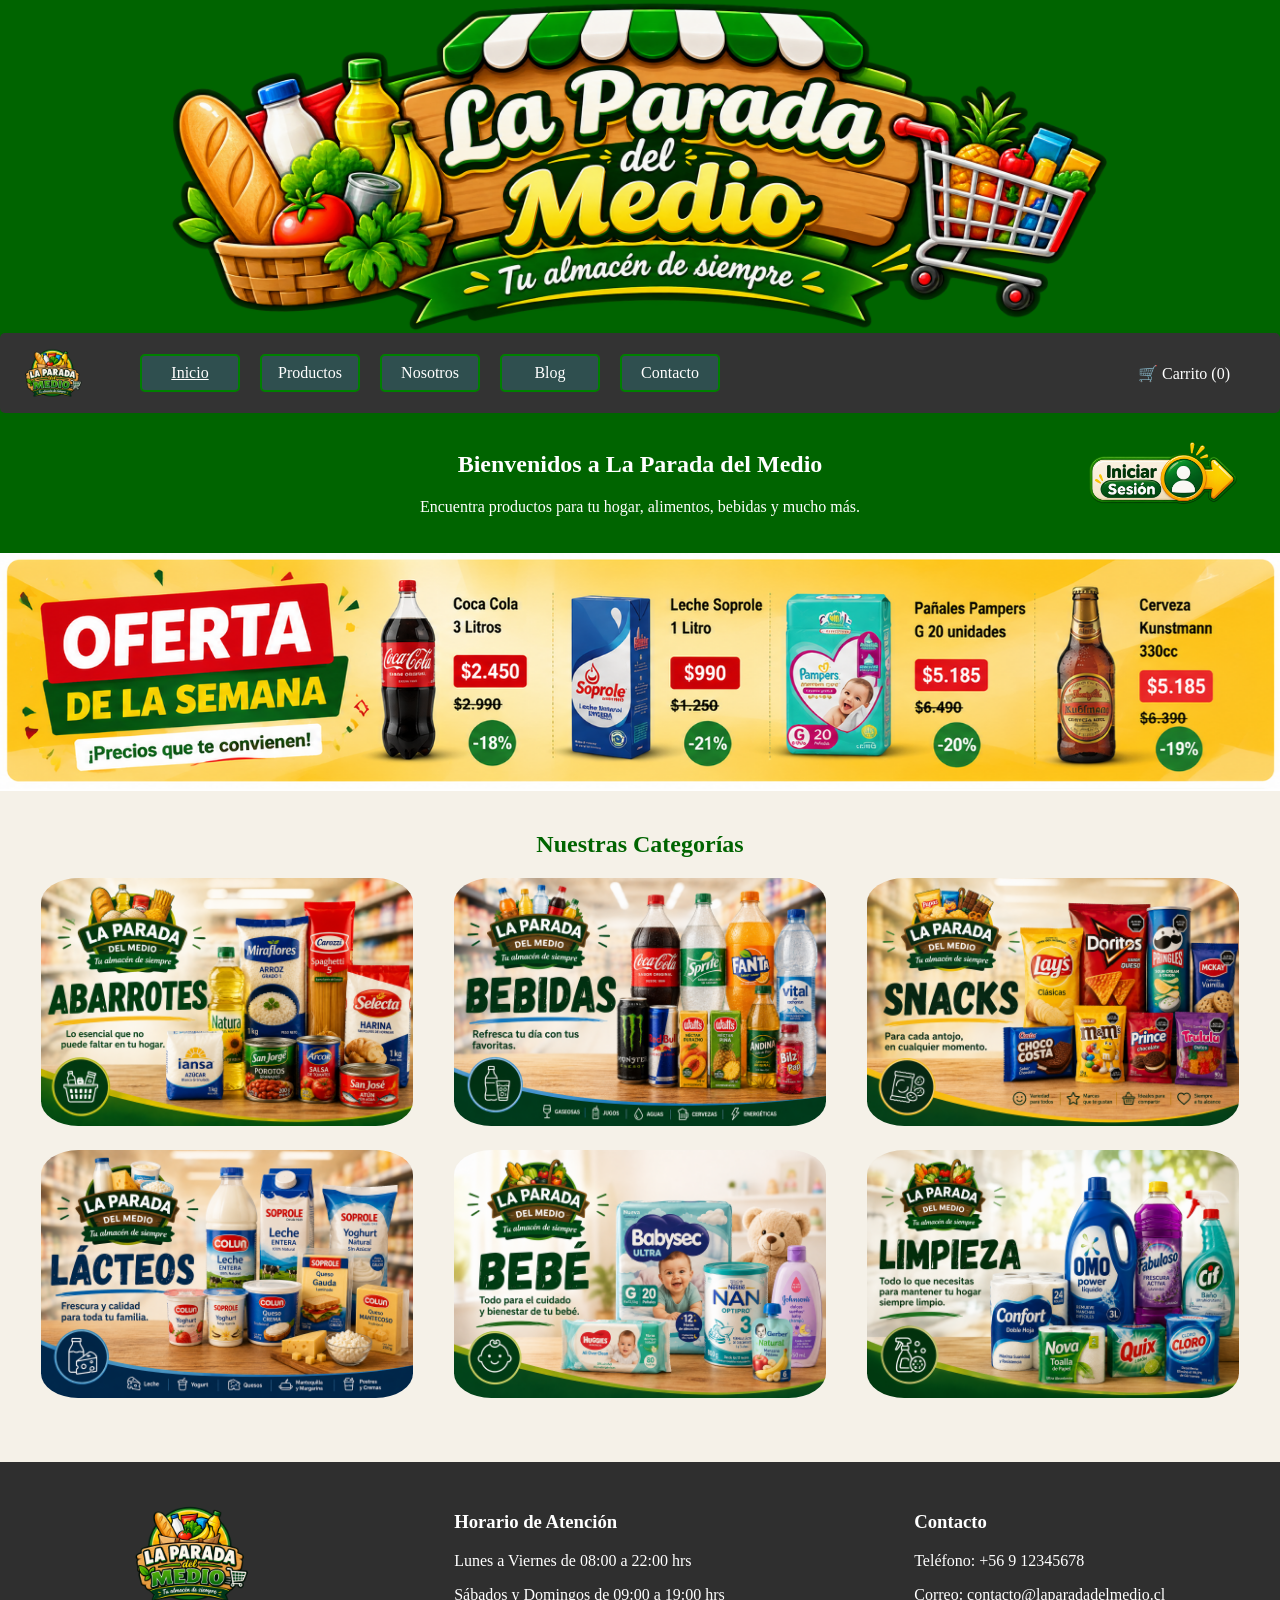
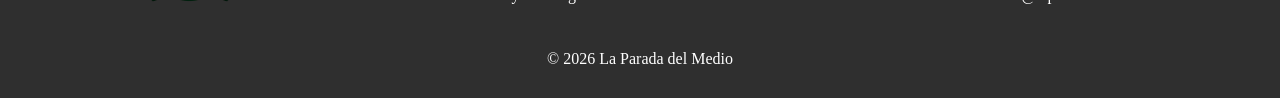
<file: index.html>
<!DOCTYPE html>
<html lang="es">

<head>
    <meta charset="UTF-8">
    <meta name="viewport" content="width=device-width, initial-scale=1.0">
    <meta name="robots" content="noindex, nofollow">

    <title>Home - La Parada del Medio</title>

    <link rel="stylesheet" href="css/estilos.css">
</head>

<body>

    <header>

        <!-- Banner principal -->
        <a href="index.html">
            <img src="img/logo/banner.png" alt="La Parada del Medio" class="banner-header">
        </a>


        <!-- Barra de navegación -->
        <nav class="navegador">

            <img src="img/logo/logo.png" alt="Logo La Parada del Medio" class="logo-nav">


            <!-- Botón menú hamburguesa para celular -->
            <button class="menu-hamburguesa" id="menu-hamburguesa" type="button">
                ☰
            </button>


            <!-- Enlaces principales -->
            <div class="enlaces-nav" id="enlaces-nav">

                <a href="index.html" class="active">
                    Inicio
                </a>

                <a href="productos.html">
                    Productos
                </a>

                <a href="nosotros.html">
                    Nosotros
                </a>

                <a href="blog.html">
                    Blog
                </a>

                <a href="contacto.html">
                    Contacto
                </a>

            </div>

            <!-- Indicador de carrito -->
            <a href="carrito.html" class="carrito">

                🛒 Carrito
                (<span id="cantidad-carrito">0</span>)

            </a>

        </nav>


        <!-- Bienvenida + acceso a sesión -->
        <div class="welcome">

            <section class="bienvenida">

                <h2>
                    Bienvenidos a La Parada del Medio
                </h2>

                <p>
                    Encuentra productos para tu hogar,
                    alimentos, bebidas y mucho más.
                </p>

            </section>


            <section class="ini-ses">

                <a href="sesion.html">

                    <img src="img/logo/sesion.png" alt="Iniciar Sesión" class="ini-sesion">

                </a>

            </section>

        </div>

    </header>



    <main>

        <!-- Slider de ofertas -->
        <section class="ofertas">

            <div class="slider">

                <img class="slide active" src="img/ofertas/Sllide1.png" alt="Oferta de la Semana 1">

                <img class="slide" src="img/ofertas/Sllide2.png" alt="Oferta de la Semana 2">

                <img class="slide" src="img/ofertas/Sllide3.png" alt="Oferta de la Semana 3">

            </div>

        </section>



        <!-- Categorías -->
        <section class="categorias">

            <h2>
                Nuestras Categorías
            </h2>


            <div class="contenedor-categorias">

                <article class="categoria">

                    <a href="productos.html#abarrotes">

                        <img src="img/Productos/Categorias/abarrotes.png" alt="Categoría Abarrotes" class="imagen-categoria">

                    </a>

                </article>


                <article class="categoria">

                    <a href="productos.html#bebidas">

                        <img src="img/Productos/Categorias/bebidas.png" alt="Categoría Bebidas" class="imagen-categoria">

                    </a>

                </article>


                <article class="categoria">

                    <a href="productos.html#snacks">

                        <img src="img/Productos/Categorias/snacks.png" alt="Categoría Snacks" class="imagen-categoria">

                    </a>

                </article>


                <article class="categoria">

                    <a href="productos.html#lacteos">

                        <img src="img/Productos/Categorias/lacteos.png" alt="Categoría Lácteos" class="imagen-categoria">

                    </a>

                </article>


                <article class="categoria">

                    <a href="productos.html#bebe">

                        <img src="img/Productos/Categorias/bebe.png" alt="Categoría Bebé" class="imagen-categoria">

                    </a>

                </article>


                <article class="categoria">

                    <a href="productos.html#limpieza">

                        <img src="img/Productos/Categorias/limpieza.png" alt="Categoría Limpieza" class="imagen-categoria">

                    </a>

                </article>

            </div>

        </section>

    </main>



    <footer>

        <div class="contenido-footer">

            <section class="footer-negocio">

                <a href="index.html">

                    <img src="img/logo/logo.png"
                        alt="Logo La Parada del Medio"
                        class="logo-footer">

                </a>

            </section>


            <section class="footer-horario">

                <h3>Horario de Atención</h3>

                <p>
                    Lunes a Viernes de 08:00 a 22:00 hrs
                </p>

                <p>
                    Sábados y Domingos de 09:00 a 19:00 hrs
                </p>

            </section>


            <section class="footer-contacto">

                <h3>Contacto</h3>

                <p>
                    Teléfono: +56 9 12345678
                </p>

                <p>
                    Correo: contacto@laparadadelmedio.cl
                </p>

            </section>

        </div>


        <p class="copyright">
            &copy; 2026 La Parada del Medio
        </p>

    </footer>


    <script src="js/index.js"></script>

</body>

</html>
</file>
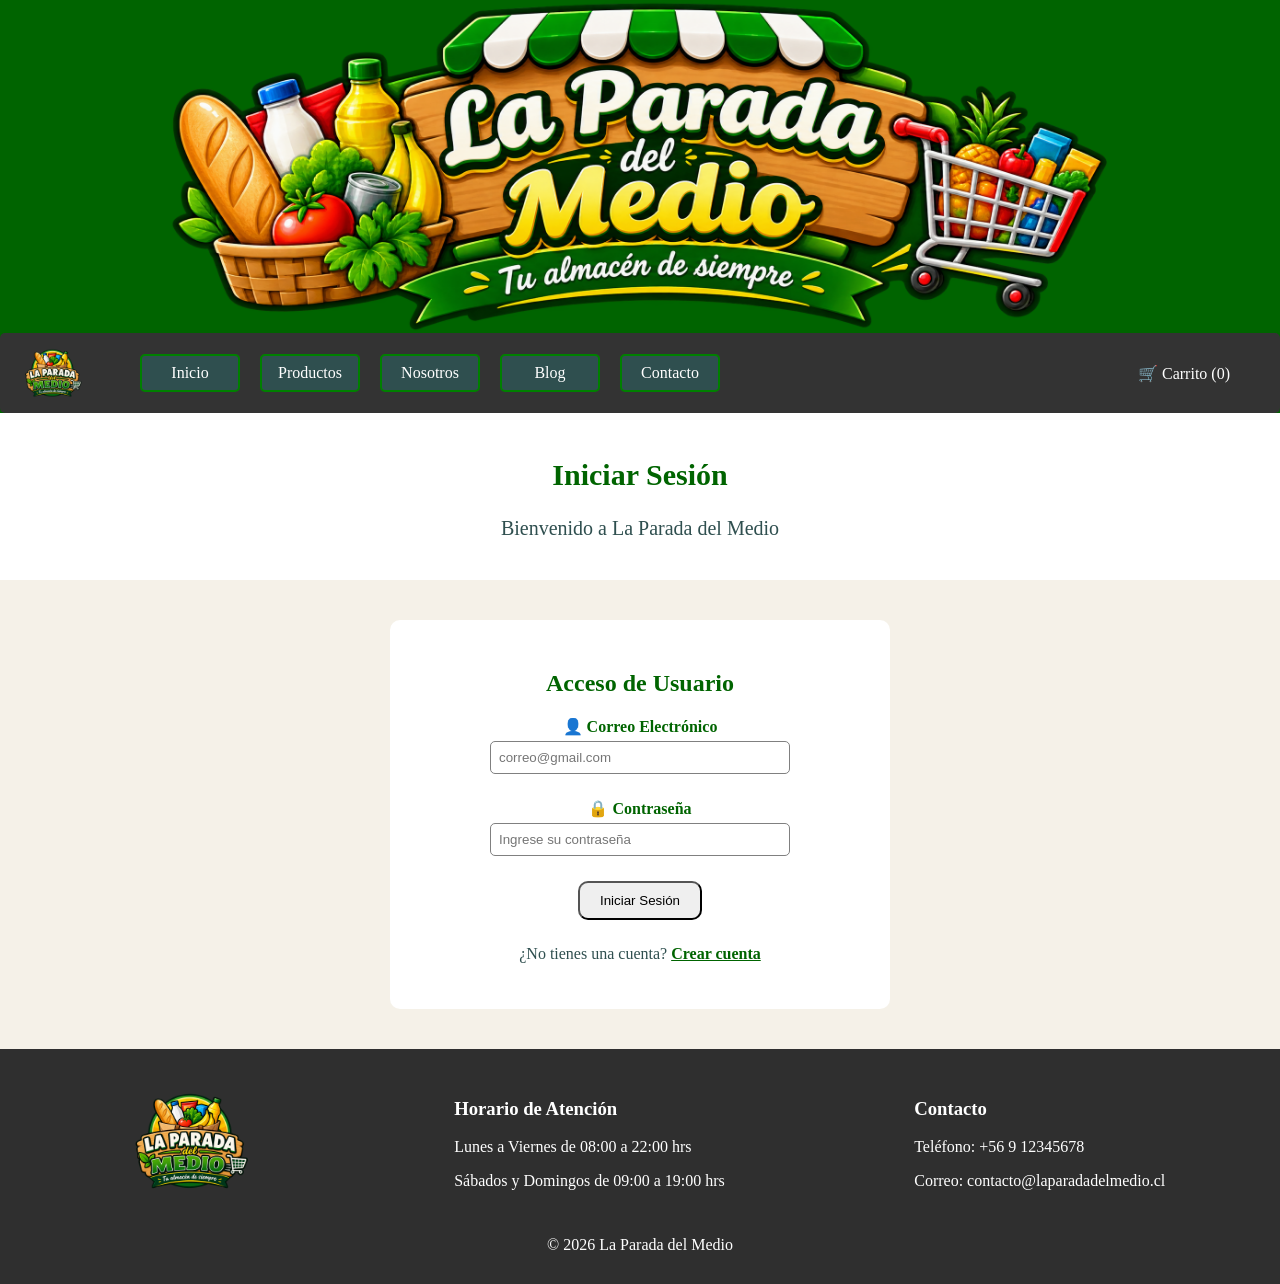
<file: admin-productos.html>
<!DOCTYPE html>
<html lang="es">

<head>
    <meta charset="UTF-8">
    <meta name="viewport" content="width=device-width, initial-scale=1.0">

    <title>Administrar Productos - La Parada del Medio</title>

    <link rel="stylesheet" href="css/estilos.css">
    <link rel="stylesheet" href="css/admin.css">
    <link rel="stylesheet" href="css/admin-productos.css">
</head>

<body>

    <header>

        <a href="index.html">
            <img src="img/logo/banner.png"
                 alt="La Parada del Medio"
                 class="banner-header">
        </a>

        <nav class="navegador">

            <img src="img/logo/logo.png"
                 alt="Logo La Parada del Medio"
                 class="logo-nav">

            <div class="enlaces-nav">

                <a href="admin.html">
                    Panel Admin
                </a>

                <a href="admin-productos.html"
                class="active">
                    Productos
                </a>

                <a href="admin-usuarios.html">
                    Usuarios
                </a>

            </div>

            <button type="button"
                    id="cerrar-sesion"
                    class="cerrar-sesion">
                Cerrar Sesión
            </button>

        </nav>

    </header>


    <main class="admin-contenido">

        <h1>Administración de Productos</h1>

        <p id="mensaje-rol-producto"
           class="mensaje-rol"></p>


        <!-- =========================
             FORMULARIO PRODUCTO
        ========================== -->

        <section class="form-admin-producto"
                 id="seccion-form-producto">

            <h2 id="titulo-form-producto">
                Nuevo Producto
            </h2>

            <form id="form-admin-producto">

                <input type="hidden"
                       id="indice-producto">


                <!-- CODIGO -->

                <section class="formulario">

                    <label for="codigo-producto">
                        Código
                    </label>

                    <input type="text"
                           id="codigo-producto"
                           minlength="3">

                    <p id="error-codigo-producto"
                       class="error"></p>

                </section>


                <!-- NOMBRE -->

                <section class="formulario">

                    <label for="nombre-producto">
                        Nombre
                    </label>

                    <input type="text"
                           id="nombre-producto"
                           maxlength="100">

                    <p id="error-nombre-producto"
                       class="error"></p>

                </section>


                <!-- DESCRIPCION -->

                <section class="formulario">

                    <label for="descripcion-producto">
                        Descripción
                    </label>

                    <textarea id="descripcion-producto"
                              maxlength="500"></textarea>

                    <p id="error-descripcion-producto"
                       class="error"></p>

                </section>


                <!-- PRECIO -->

                <section class="formulario">

                    <label for="precio-producto">
                        Precio
                    </label>

                    <input type="number"
                           id="precio-producto"
                           min="0"
                           step="0.01">

                    <p id="error-precio-producto"
                       class="error"></p>

                </section>


                <!-- STOCK -->

                <section class="formulario">

                    <label for="stock-producto">
                        Stock
                    </label>

                    <input type="number"
                           id="stock-producto"
                           min="0"
                           step="1">

                    <p id="error-stock-producto"
                       class="error"></p>

                </section>


                <!-- STOCK CRITICO -->

                <section class="formulario">

                    <label for="stock-critico-producto">
                        Stock Crítico
                    </label>

                    <input type="number"
                           id="stock-critico-producto"
                           min="0"
                           step="1">

                    <p id="error-stock-critico-producto"
                       class="error"></p>

                </section>


                <!-- CATEGORIA -->

                <section class="formulario">

                    <label for="categoria-producto">
                        Categoría
                    </label>

                    <select id="categoria-producto">

                        <option value="">
                            Seleccione una categoría
                        </option>

                        <option value="abarrotes">
                            Abarrotes
                        </option>

                        <option value="bebidas">
                            Bebidas
                        </option>

                        <option value="snacks">
                            Snacks
                        </option>

                        <option value="lacteos">
                            Lácteos
                        </option>

                        <option value="bebe">
                            Bebé
                        </option>

                        <option value="limpieza">
                            Limpieza
                        </option>

                    </select>

                    <p id="error-categoria-producto"
                       class="error"></p>

                </section>


                <!-- IMAGEN -->

                <section class="formulario">

                    <label for="imagen-producto-admin">
                        Ruta de imagen
                    </label>

                    <input type="text"
                           id="imagen-producto-admin"
                           placeholder="img/Productos/...">

                </section>


                <button type="submit"
                        class="boton-admin">
                    Guardar Producto
                </button>

                <button type="button"
                        id="cancelar-producto"
                        class="boton-admin">
                    Cancelar
                </button>

                <p id="mensaje-admin-producto"></p>

            </form>

        </section>


        <!-- =========================
             LISTADO
        ========================== -->

        <section class="listado-admin-productos">

            <h2>Productos Registrados</h2>

            <p class="leyenda-stock">
                ⚠ Los productos destacados en rojo tienen stock crítico.
            </p>

            <div class="tabla-responsive">

                <table class="tabla-admin-productos">

                    <thead>

                        <tr>
                            <th>Código</th>
                            <th>Nombre</th>
                            <th>Precio</th>
                            <th>Stock</th>
                            <th>Stock Crítico</th>
                            <th>Categoría</th>
                            <th>Acciones</th>
                        </tr>

                    </thead>

                    <tbody id="tabla-productos">
                    </tbody>

                </table>

            </div>

        </section>

    </main>


    <footer>

        <div class="contenido-footer">

            <section class="footer-negocio">

                <a href="index.html">

                    <img src="img/logo/logo.png"
                         alt="Logo La Parada del Medio"
                         class="logo-footer">

                </a>

            </section>


            <section class="footer-horario">

                <h3>Horario de Atención</h3>

                <p>
                    Lunes a Viernes de 08:00 a 22:00 hrs
                </p>

                <p>
                    Sábados y Domingos de 09:00 a 19:00 hrs
                </p>

            </section>


            <section class="footer-contacto">

                <h3>Contacto</h3>

                <p>
                    Teléfono: +56 9 12345678
                </p>

                <p>
                    Correo: contacto@laparadadelmedio.cl
                </p>

            </section>

        </div>


        <p class="copyright">
            &copy; 2026 La Parada del Medio
        </p>

    </footer>


    <script src="js/admin.js"></script>
    <script src="js/admin-productos.js"></script>

</body>

</html>
</file>
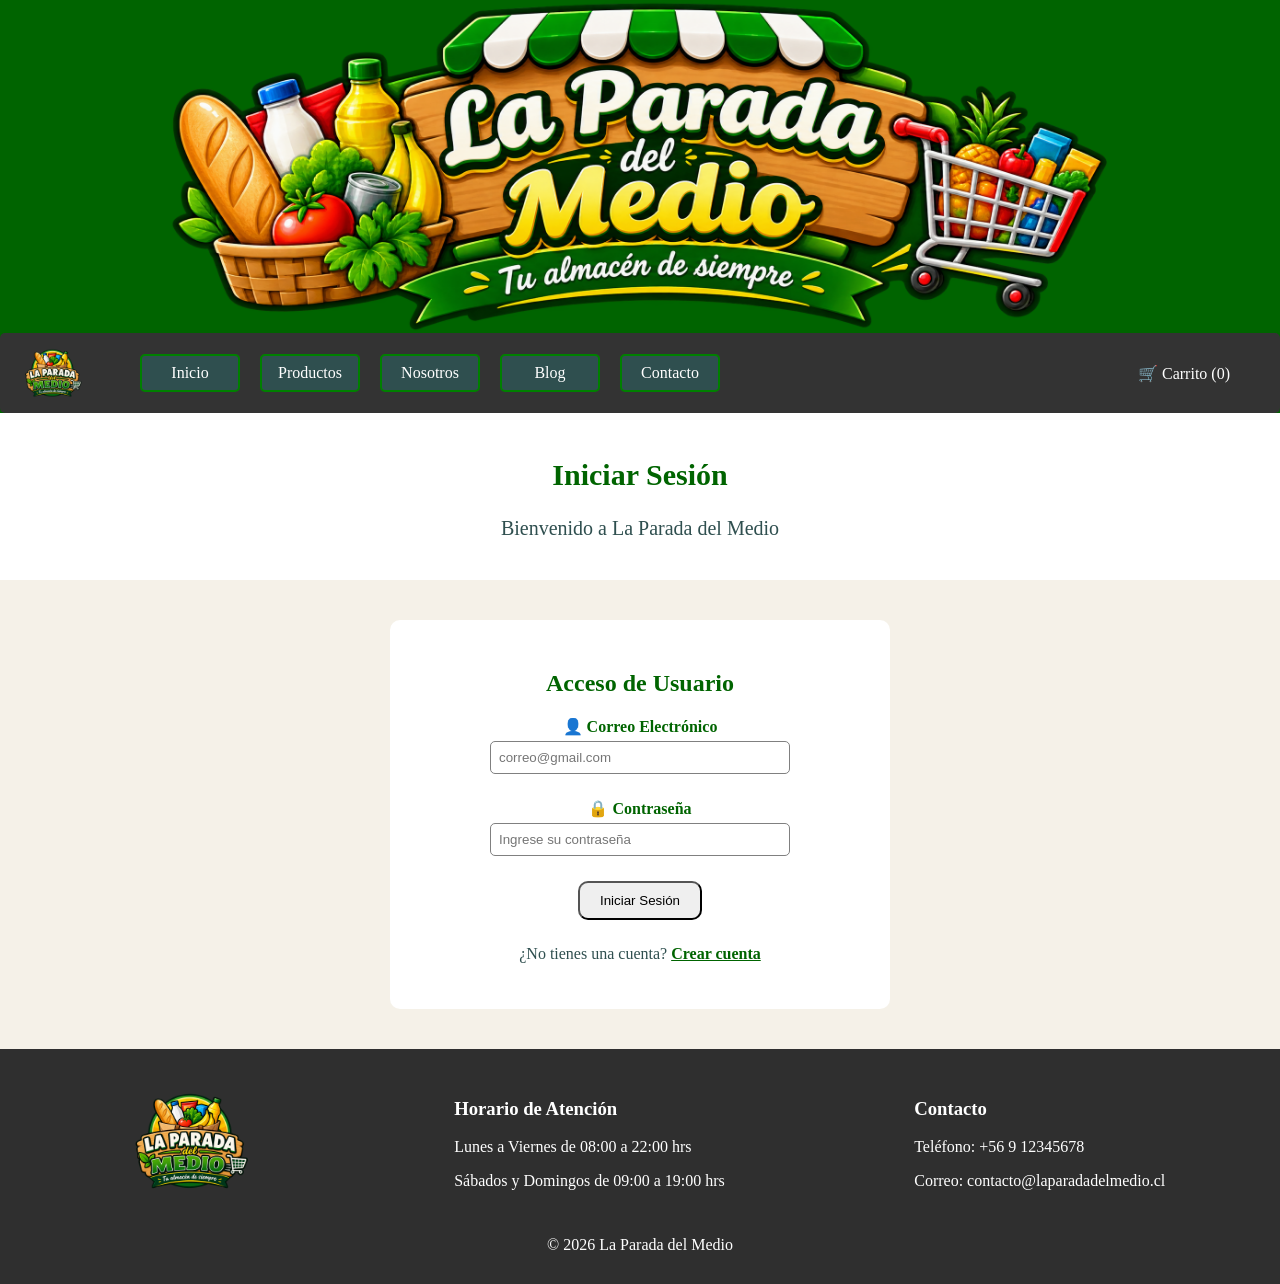
<file: admin-usuarios.html>
<!DOCTYPE html>
<html lang="es">

<head>
    <meta charset="UTF-8">
    <meta name="viewport" content="width=device-width, initial-scale=1.0">

    <title>Administrar Usuarios - La Parada del Medio</title>

    <link rel="stylesheet" href="css/estilos.css">
    <link rel="stylesheet" href="css/admin.css">
    <link rel="stylesheet" href="css/admin-usuarios.css">
</head>

<body>

    <header>

        <a href="index.html">
            <img src="img/logo/banner.png"
                 alt="La Parada del Medio"
                 class="banner-header">
        </a>

        <nav class="navegador">

            <img src="img/logo/logo.png"
                 alt="Logo La Parada del Medio"
                 class="logo-nav">

            <div class="enlaces-nav">

                <a href="admin.html">
                    Panel Admin
                </a>

                <a href="admin-productos.html">
                    Productos
                </a>

                <a href="admin-usuarios.html"
                   class="active">
                    Usuarios
                </a>

            </div>

            <button type="button"
                    id="cerrar-sesion"
                    class="cerrar-sesion">
                Cerrar Sesión
            </button>

        </nav>

    </header>


    <main class="admin-contenido">

        <h1>Administración de Usuarios</h1>


        <section class="form-admin">

            <h2 id="titulo-form-usuario">
                Nuevo Usuario
            </h2>

            <form id="form-admin-usuario">

                <input type="hidden"
                       id="indice-usuario">


                <!-- RUN -->
                <section class="formulario">

                    <label for="admin-run">
                        RUN
                    </label>

                    <input type="text"
                           id="admin-run"
                           minlength="7"
                           maxlength="9"
                           placeholder="19011022K">

                    <p id="error-admin-run"
                       class="error"></p>

                </section>


                <!-- NOMBRE -->
                <section class="formulario">

                    <label for="admin-nombre">
                        Nombre
                    </label>

                    <input type="text"
                           id="admin-nombre"
                           maxlength="50"
                           autocomplete="given-name">

                    <p id="error-admin-nombre"
                       class="error"></p>

                </section>


                <!-- APELLIDOS -->
                <section class="formulario">

                    <label for="admin-apellido">
                        Apellidos
                    </label>

                    <input type="text"
                           id="admin-apellido"
                           maxlength="100"
                           autocomplete="family-name">

                    <p id="error-admin-apellido"
                       class="error"></p>

                </section>


                <!-- CORREO -->
                <section class="formulario">

                    <label for="admin-correo">
                        Correo
                    </label>

                    <input type="email"
                           id="admin-correo"
                           maxlength="100"
                           autocomplete="email">

                    <p id="error-admin-correo"
                       class="error"></p>

                </section>


                <!-- CONTRASEÑA -->
                <section class="formulario">

                    <label for="admin-password">
                        Contraseña
                    </label>

                    <input type="password"
                           id="admin-password"
                           minlength="4"
                           maxlength="10"
                           autocomplete="new-password">

                    <p id="error-admin-password"
                       class="error"></p>

                </section>


                <!-- FECHA NACIMIENTO -->
                <section class="formulario">

                    <label for="admin-fecha">
                        Fecha de Nacimiento
                    </label>

                    <input type="date"
                           id="admin-fecha"
                           autocomplete="bday">

                </section>


                <!-- TIPO USUARIO -->
                <section class="formulario">

                    <label for="admin-tipo">
                        Tipo de Usuario
                    </label>

                    <select id="admin-tipo">

                        <option value="">
                            Seleccione un rol
                        </option>

                        <option value="admin">
                            Administrador
                        </option>

                        <option value="cliente">
                            Cliente
                        </option>

                        <option value="vendedor">
                            Vendedor
                        </option>

                    </select>

                    <p id="error-admin-tipo"
                       class="error"></p>

                </section>


                <!-- REGION -->
                <section class="formulario">

                    <label for="admin-region">
                        Región
                    </label>

                    <select id="admin-region">

                        <option value="">
                            Seleccione una región
                        </option>

                    </select>

                    <p id="error-admin-region"
                       class="error"></p>

                </section>


                <!-- COMUNA -->
                <section class="formulario">

                    <label for="admin-comuna">
                        Comuna
                    </label>

                    <select id="admin-comuna">

                        <option value="">
                            Seleccione primero una región
                        </option>

                    </select>

                    <p id="error-admin-comuna"
                       class="error"></p>

                </section>


                <!-- DIRECCION -->
                <section class="formulario">

                    <label for="admin-direccion">
                        Dirección
                    </label>

                    <input type="text"
                           id="admin-direccion"
                           maxlength="300"
                           autocomplete="street-address">

                    <p id="error-admin-direccion"
                       class="error"></p>

                </section>


                <button type="submit"
                        class="boton-admin">
                    Guardar Usuario
                </button>

                <button type="button"
                        id="cancelar-edicion"
                        class="boton-admin">
                    Cancelar
                </button>

                <p id="mensaje-admin-usuario"></p>

            </form>

        </section>


        <!-- LISTADO -->

        <section class="listado-admin">

            <h2>Usuarios Registrados</h2>

            <div class="tabla-responsive">

                <table class="tabla-admin">

                    <thead>

                        <tr>
                            <th>RUN</th>
                            <th>Nombre</th>
                            <th>Correo</th>
                            <th>Rol</th>
                            <th>Región</th>
                            <th>Acciones</th>
                        </tr>

                    </thead>

                    <tbody id="tabla-usuarios">
                    </tbody>

                </table>

            </div>

        </section>

    </main>


    <footer>

        <div class="contenido-footer">

            <section class="footer-negocio">

                <a href="index.html">

                    <img src="img/logo/logo.png"
                         alt="Logo La Parada del Medio"
                         class="logo-footer">

                </a>

            </section>


            <section class="footer-horario">

                <h3>Horario de Atención</h3>

                <p>
                    Lunes a Viernes de 08:00 a 22:00 hrs
                </p>

                <p>
                    Sábados y Domingos de 09:00 a 19:00 hrs
                </p>

            </section>


            <section class="footer-contacto">

                <h3>Contacto</h3>

                <p>
                    Teléfono: +56 9 12345678
                </p>

                <p>
                    Correo: contacto@laparadadelmedio.cl
                </p>

            </section>

        </div>


        <p class="copyright">
            &copy; 2026 La Parada del Medio
        </p>

    </footer>


    <script src="js/admin.js"></script>
    <script src="js/admin-usuarios.js"></script>

</body>

</html>
</file>
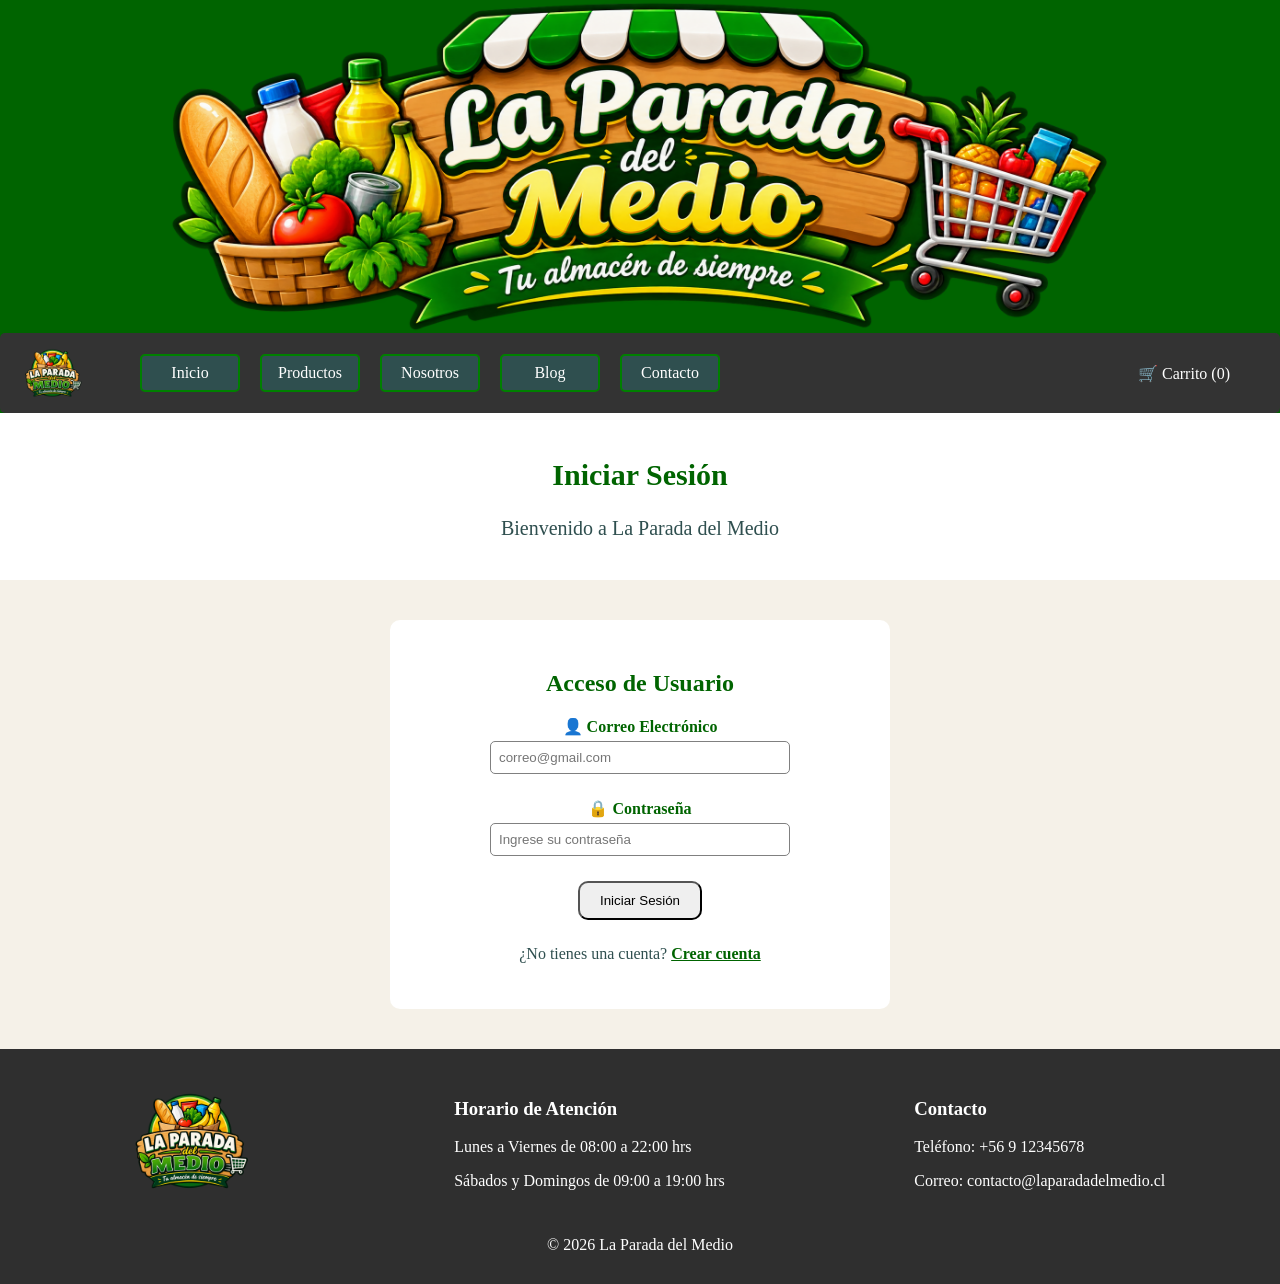
<file: admin.html>
<!DOCTYPE html>
<html lang="es">

<head>
    <meta charset="UTF-8">
    <meta name="viewport" content="width=device-width, initial-scale=1.0">

    <title>Panel Administración - La Parada del Medio</title>

    <link rel="stylesheet" href="css/estilos.css">
    <link rel="stylesheet" href="css/admin.css">
</head>

<body>

    <header>

        <a href="index.html">
            <img src="img/logo/banner.png"
                 alt="La Parada del Medio"
                 class="banner-header">
        </a>


        <nav class="navegador">

            <img src="img/logo/logo.png"
                 alt="Logo La Parada del Medio"
                 class="logo-nav">


            <div class="enlaces-nav">

                <a href="index.html">
                    Inicio
                </a>

                <a href="productos.html">
                    Productos
                </a>

                <a href="nosotros.html">
                    Nosotros
                </a>

                <a href="blog.html">
                    Blog
                </a>

                <a href="contacto.html">
                    Contacto
                </a>

            </div>


            <button type="button"
                    id="cerrar-sesion"
                    class="cerrar-sesion">
                Cerrar Sesión
            </button>

        </nav>

    </header>


    <main>

        <!-- =========================
             BIENVENIDA
        ========================== -->

        <section class="bienvenida-admin">

            <h1>
                Panel Administración
            </h1>

            <p id="bienvenida-admin">
                Bienvenido
            </p>

        </section>


        <!-- =========================
             PANEL ADMIN
        ========================== -->

        <section class="panel-admin">


            <!-- PRODUCTOS -->

            <article class="tarjeta-admin">

                <h2>
                    📦 Productos
                </h2>

                <p>
                    Gestionar los productos disponibles en la tienda.
                </p>

                <a href="admin-productos.html"
                   class="boton-admin">
                    Gestionar Productos
                </a>

            </article>



            <!-- USUARIOS -->

            <article class="tarjeta-admin"
                     id="tarjeta-usuarios">

                <h2>
                    👥 Usuarios
                </h2>

                <p>
                    Gestionar los usuarios registrados en el sistema.
                </p>

                <a href="admin-usuarios.html"
                   class="boton-admin">
                    Gestionar Usuarios
                </a>

            </article>



            <!-- PEDIDOS -->

            <article class="tarjeta-admin">

                <h2>
                    🛒 Pedidos
                </h2>

                <p>
                    Revisar los pedidos realizados por los clientes.
                </p>

                <button type="button"
                        class="boton-admin boton-deshabilitado"
                        disabled>
                    Próximamente
                </button>

            </article>



            <!-- RESUMEN -->

            <article class="tarjeta-admin"
                     id="tarjeta-resumen">

                <h2>
                    📊 Resumen
                </h2>

                <p>
                    Revisar información general del sistema.
                </p>

                <p>
                    Usuarios registrados:
                    <span id="total-usuarios">
                        0
                    </span>
                </p>

                <p>
                    Productos disponibles:
                    <span id="total-productos">
                        0
                    </span>
                </p>

            </article>

        </section>

    </main>


    <footer>

        <div class="contenido-footer">


            <section class="footer-negocio">

                <a href="index.html">

                    <img src="img/logo/logo.png"
                         alt="Logo La Parada del Medio"
                         class="logo-footer">

                </a>

            </section>


            <section class="footer-horario">

                <h3>
                    Horario de Atención
                </h3>

                <p>
                    Lunes a Viernes de 08:00 a 22:00 hrs
                </p>

                <p>
                    Sábados y Domingos de 09:00 a 19:00 hrs
                </p>

            </section>


            <section class="footer-contacto">

                <h3>
                    Contacto
                </h3>

                <p>
                    Teléfono: +56 9 12345678
                </p>

                <p>
                    Correo: contacto@laparadadelmedio.cl
                </p>

            </section>


        </div>


        <p class="copyright">
            &copy; 2026 La Parada del Medio
        </p>

    </footer>


    <script src="js/admin.js"></script>

</body>

</html>
</file>
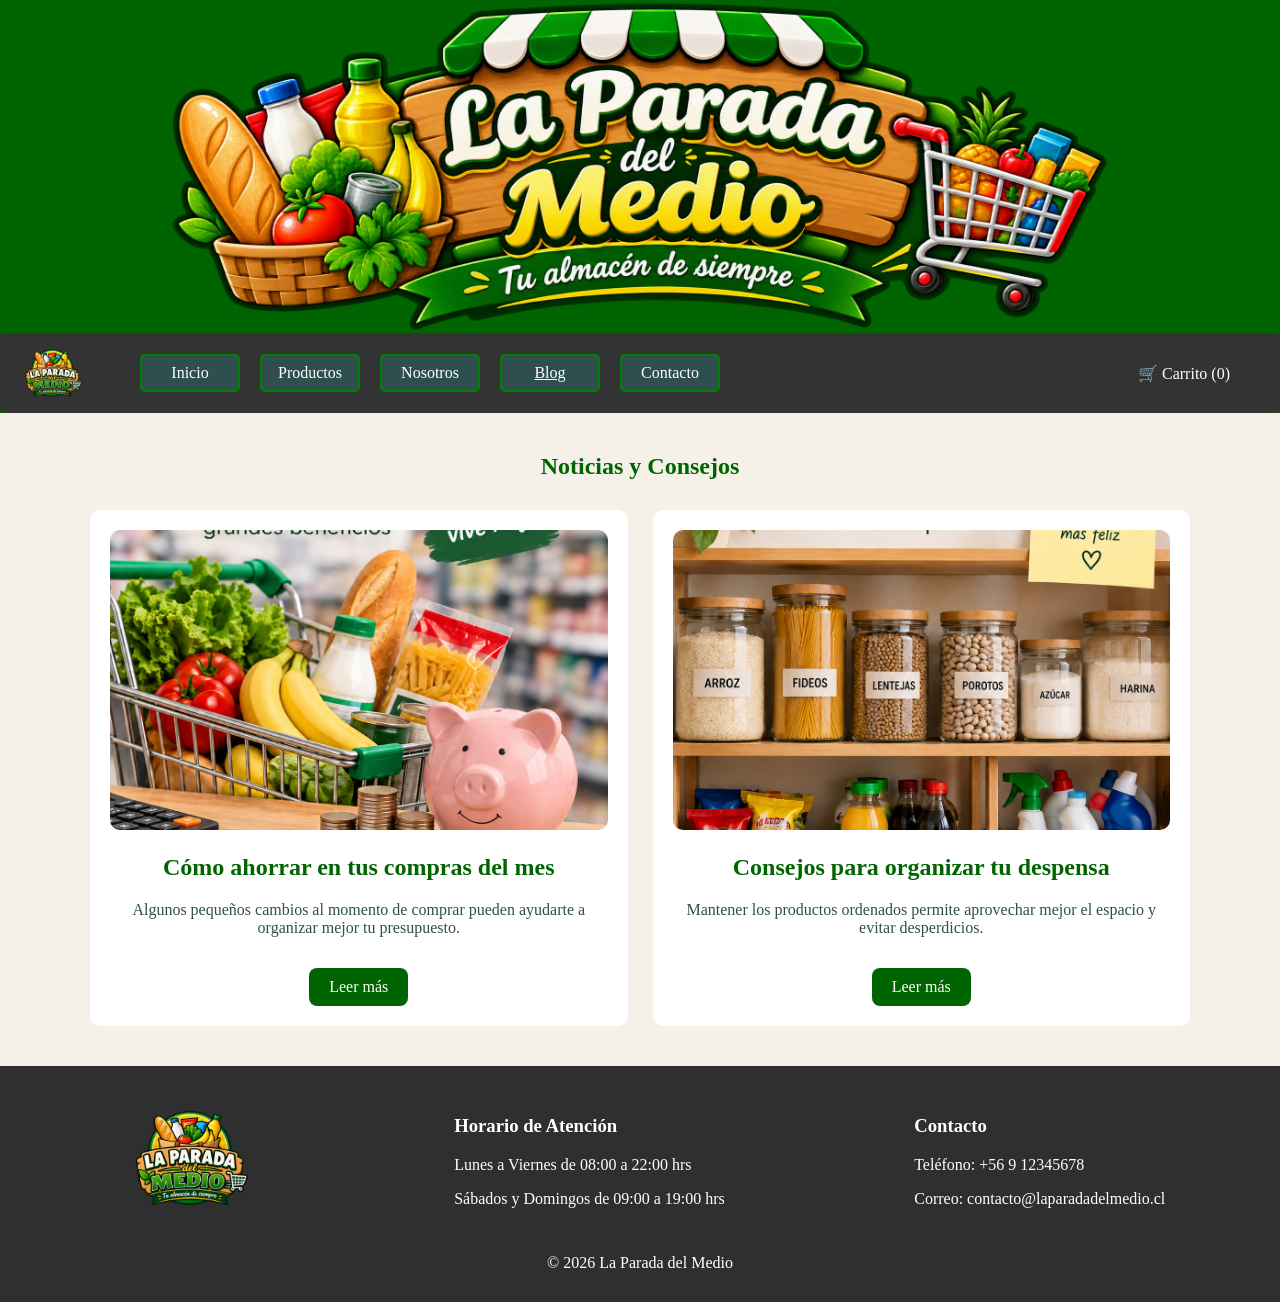
<file: blog.html>
<!DOCTYPE html>
<html lang="es">

<head>
    <meta charset="UTF-8">
    <meta name="viewport" content="width=device-width, initial-scale=1.0">

    <title>Blog - La Parada del Medio</title>

    <link rel="stylesheet" href="css/estilos.css">
    <link rel="stylesheet" href="css/blog.css">
</head>

<body>

    <header>

        <a href="index.html">
            <img src="img/logo/banner.png"
                 alt="La Parada del Medio"
                 class="banner-header">
        </a>

        <nav class="navegador">

            <img src="img/logo/logo.png"
                 alt="Logo La Parada del Medio"
                 class="logo-nav">

            <button class="menu-hamburguesa"
                    id="menu-hamburguesa"
                    type="button">
                ☰
            </button>

            <div class="enlaces-nav" id="enlaces-nav">

                <a href="index.html">Inicio</a>

                <a href="productos.html">Productos</a>

                <a href="nosotros.html">Nosotros</a>

                <a href="blog.html" class="active">Blog</a>

                <a href="contacto.html">Contacto</a>

            </div>

            <a href="carrito.html" class="carrito">
                🛒 Carrito (<span id="cantidad-carrito">0</span>)
            </a>

        </nav>

    </header>


    <main>

        <section class="blog">

            <h1>Noticias y Consejos</h1>

            <div class="contenedor-blog">

                <article class="tarjeta-blog">

                    <img src="img/blog/ahorro.png"
                         alt="Consejos para ahorrar en las compras">

                    <h2>
                        Cómo ahorrar en tus compras del mes
                    </h2>

                    <p>
                        Algunos pequeños cambios al momento de comprar
                        pueden ayudarte a organizar mejor tu presupuesto.
                    </p>

                    <a href="detalle-blog1.html"
                       class="boton-blog">
                        Leer más
                    </a>

                </article>


                <article class="tarjeta-blog">

                    <img src="img/blog/organizacion.png"
                         alt="Organización de productos en el hogar">

                    <h2>
                        Consejos para organizar tu despensa
                    </h2>

                    <p>
                        Mantener los productos ordenados permite aprovechar
                        mejor el espacio y evitar desperdicios.
                    </p>

                    <a href="detalle-blog2.html"
                       class="boton-blog">
                        Leer más
                    </a>

                </article>

            </div>

        </section>

    </main>


    <footer>

        <div class="contenido-footer">

            <section class="footer-negocio">

                <a href="index.html">

                    <img src="img/logo/logo.png"
                         alt="Logo La Parada del Medio"
                         class="logo-footer">

                </a>

            </section>


            <section class="footer-horario">

                <h3>Horario de Atención</h3>

                <p>
                    Lunes a Viernes de 08:00 a 22:00 hrs
                </p>

                <p>
                    Sábados y Domingos de 09:00 a 19:00 hrs
                </p>

            </section>


            <section class="footer-contacto">

                <h3>Contacto</h3>

                <p>
                    Teléfono: +56 9 12345678
                </p>

                <p>
                    Correo: contacto@laparadadelmedio.cl
                </p>

            </section>

        </div>

        <p class="copyright">
            &copy; 2026 La Parada del Medio
        </p>

    </footer>


    <script src="js/index.js"></script>

</body>

</html>
</file>
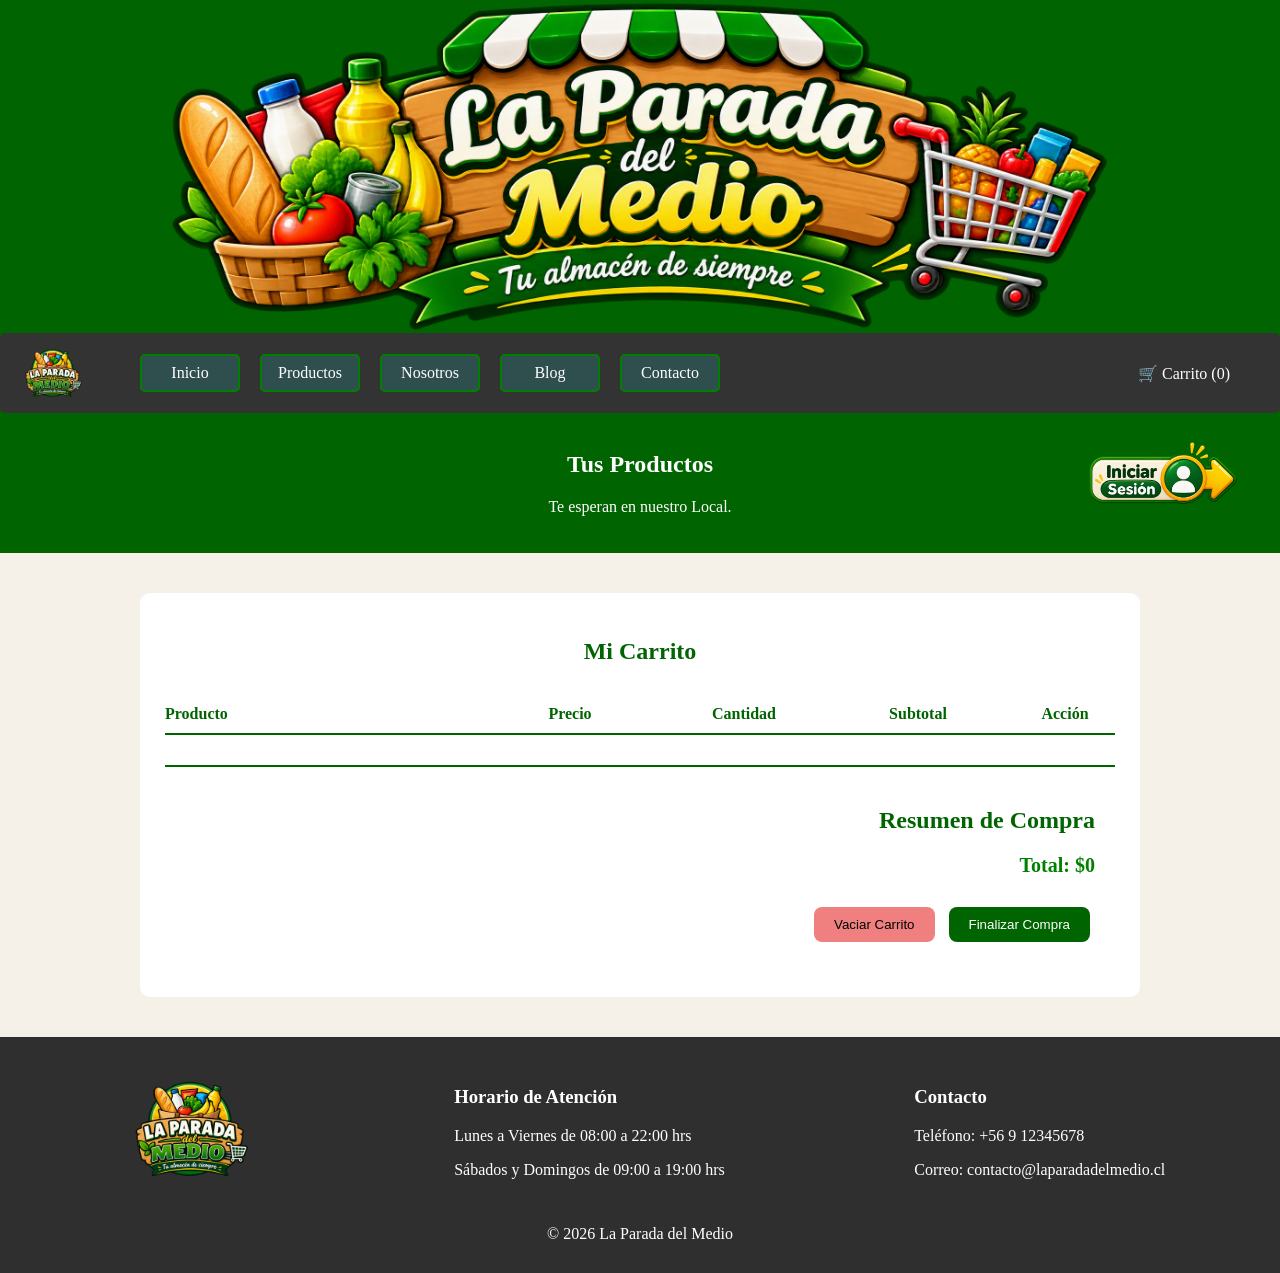
<file: carrito.html>
<!DOCTYPE html>
<html lang="es">

<head>
    <meta charset="UTF-8">
    <meta name="viewport" content="width=device-width, initial-scale=1.0">
    <meta name="robots" content="noindex, nofollow">

    <title>Carrito - La Parada del Medio</title>

    <link rel="stylesheet" href="css/estilos.css">
    <link rel="stylesheet" href="css/carrito.css">
</head>

<body>

    <header>

        <!-- Banner principal -->
        <a href="index.html">
            <img src="img/logo/banner.png"
                alt="La Parada del Medio"
                class="banner-header">
        </a>

        <!-- Barra de navegación -->
        <nav class="navegador">

            <img src="img/logo/logo.png"
                alt="Logo La Parada del Medio"
                class="logo-nav">

            <!-- Menú hamburguesa -->
            <button class="menu-hamburguesa"
                    id="menu-hamburguesa"
                    type="button">
                ☰
            </button>

            <!-- Enlaces -->
            <div class="enlaces-nav" id="enlaces-nav">

                <a href="index.html">
                    Inicio
                </a>

                <a href="productos.html">
                    Productos
                </a>

                <a href="nosotros.html">
                    Nosotros
                </a>

                <a href="blog.html">
                    Blog
                </a>

                <a href="contacto.html">
                    Contacto
                </a>

            </div>

            <!-- Carrito -->
            <a href="carrito.html" class="carrito">
                🛒 Carrito (<span id="cantidad-carrito">0</span>)
            </a>

        </nav>

        <!-- Encabezado visual -->
        <div class="welcome">

            <section class="bienvenida">

                <h2>Tus Productos</h2>

                <p>
                    Te esperan en nuestro Local.
                </p>

            </section>

            <!-- Iniciar sesión -->
            <section class="ini-ses">

                <a href="sesion.html">

                    <img src="img/logo/sesion.png"
                        alt="Iniciar Sesión"
                        class="ini-sesion">

                </a>

            </section>

        </div>

    </header>


    <!-- CONTENIDO PRINCIPAL -->
    <main>

    <section class="carrito-contenido">

        <h1>Mi Carrito</h1>

        <div class="encabezado-carrito">
            <span>Producto</span>
            <span>Precio</span>
            <span>Cantidad</span>
            <span>Subtotal</span>
            <span>Acción</span>
        </div>
        <div id="lista-carrito">
            <!-- Aquí JavaScript mostrará los productos -->
        </div>

        <section class="resumen-carrito">

            <h2>Resumen de Compra</h2>

            <p>
                Total:
                <span id="total-carrito">$0</span>
            </p>

            <button type="button" id="vaciar-carrito">
                Vaciar Carrito
            </button>

            <button type="button" id="finalizar-compra">
                Finalizar Compra
            </button>

        </section>

    </section>

</main>

    <!-- FOOTER -->
    <footer>

        <div class="contenido-footer">

            <section class="footer-negocio">

                <a href="index.html">
                    <img src="img/logo/logo.png"
                         alt="Logo La Parada del Medio"
                         class="logo-footer">
                </a>

            </section>


            <section class="footer-horario">

                <h3>Horario de Atención</h3>

                <p>Lunes a Viernes de 08:00 a 22:00 hrs</p>

                <p>Sábados y Domingos de 09:00 a 19:00 hrs</p>

            </section>


            <section class="footer-contacto">

                <h3>Contacto</h3>

                <p>Teléfono: +56 9 12345678</p>

                <p>Correo: contacto@laparadadelmedio.cl</p>

            </section>

        </div>


        <p class="copyright">
            &copy; 2026 La Parada del Medio
        </p>

    </footer>


    <script src="js/index.js"></script>
    <script src="js/carrito.js"></script>

</body>

</html>
</file>
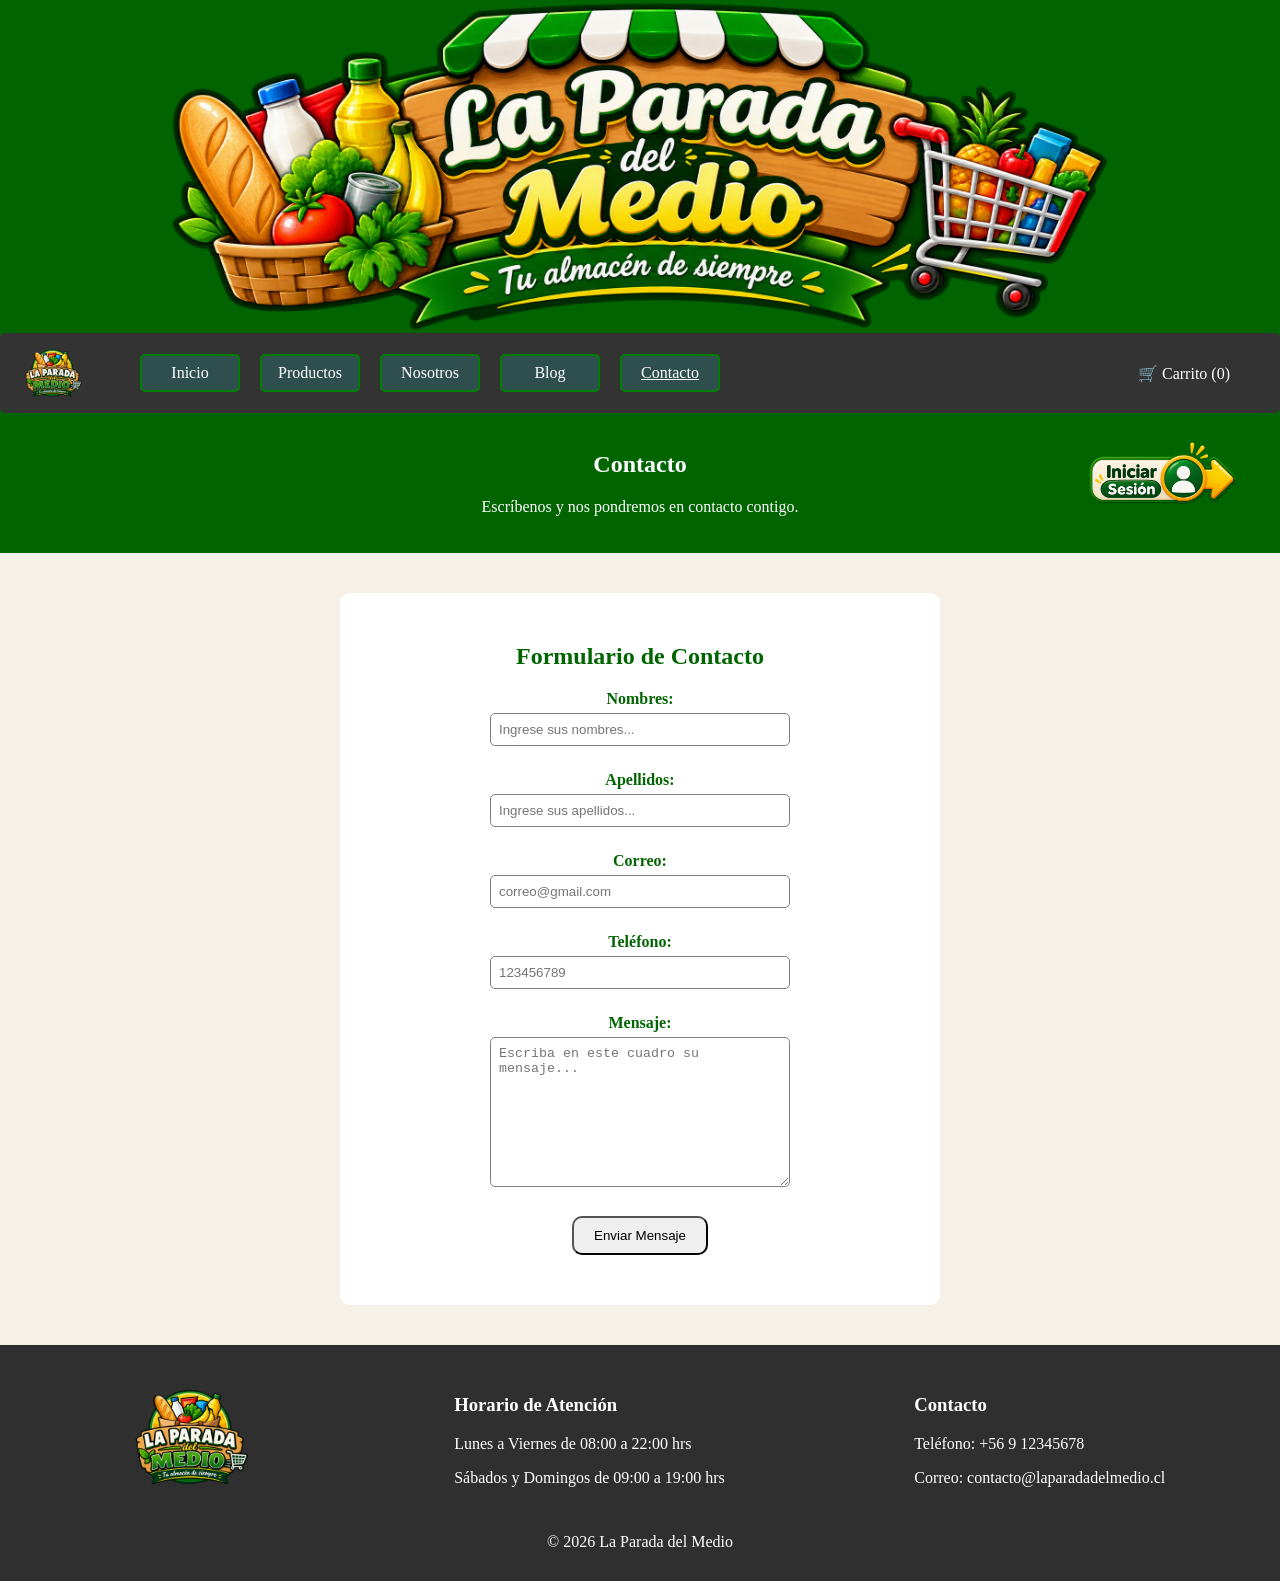
<file: contacto.html>
<!DOCTYPE html>
<html lang="es">

<head>
    <meta charset="UTF-8">
    <meta name="viewport" content="width=device-width, initial-scale=1.0">

    <title>Contacto - La Parada del Medio</title>

    <link rel="stylesheet" href="css/estilos.css">
</head>

<body>

    <header>

        <a href="index.html">
            <img src="img/logo/banner.png"
                 alt="La Parada del Medio"
                 class="banner-header">
        </a>


        <nav class="navegador">

            <img src="img/logo/logo.png"
                 alt="Logo La Parada del Medio"
                 class="logo-nav">


            <button class="menu-hamburguesa"
                    id="menu-hamburguesa"
                    type="button">
                ☰
            </button>


            <div class="enlaces-nav"
                 id="enlaces-nav">

                <a href="index.html">
                    Inicio
                </a>

                <a href="productos.html">
                    Productos
                </a>

                <a href="nosotros.html">
                    Nosotros
                </a>

                <a href="blog.html">
                    Blog
                </a>

                <a href="contacto.html"
                   class="active">
                    Contacto
                </a>

            </div>


            <a href="carrito.html"
               class="carrito">

                🛒 Carrito
                (<span id="cantidad-carrito">0</span>)

            </a>

        </nav>


        <div class="welcome">

            <section class="bienvenida">

                <h2>
                    Contacto
                </h2>

                <p>
                    Escríbenos y nos pondremos en contacto contigo.
                </p>

            </section>


            <section class="ini-ses">

                <a href="sesion.html">

                    <img src="img/logo/sesion.png"
                         alt="Iniciar Sesión"
                         class="ini-sesion">

                </a>

            </section>

        </div>

    </header>


    <main>

        <section class="formulario-contacto">

            <h2>
                Formulario de Contacto
            </h2>


            <form class="form"
                  id="form-contacto">


                <!-- NOMBRE -->

                <section class="formulario">

                    <label for="nombre">
                        Nombres:
                    </label>

                    <input type="text"
                           id="nombre"
                           name="nombre"
                           maxlength="100"
                           placeholder="Ingrese sus nombres..."
                           autocomplete="given-name">

                    <p id="error-nombre"
                       class="error"></p>

                </section>



                <!-- APELLIDOS -->

                <section class="formulario">

                    <label for="apellido">
                        Apellidos:
                    </label>

                    <input type="text"
                           id="apellido"
                           name="apellido"
                           maxlength="100"
                           placeholder="Ingrese sus apellidos..."
                           autocomplete="family-name">

                    <p id="error-apellido"
                       class="error"></p>

                </section>



                <!-- CORREO -->

                <section class="formulario">

                    <label for="correo">
                        Correo:
                    </label>

                    <input type="email"
                           id="correo"
                           name="correo"
                           maxlength="100"
                           placeholder="correo@gmail.com"
                           autocomplete="email">

                    <p id="error-correo"
                       class="error"></p>

                </section>



                <!-- TELEFONO -->

                <section class="formulario">

                    <label for="telefono">
                        Teléfono:
                    </label>

                    <input type="tel"
                           id="telefono"
                           name="telefono"
                           maxlength="9"
                           placeholder="123456789"
                           autocomplete="tel">

                    <p id="error-telefono"
                       class="error"></p>

                </section>



                <!-- MENSAJE -->

                <section class="formulario">

                    <label for="mensaje">
                        Mensaje:
                    </label>

                    <textarea id="mensaje"
                              name="mensaje"
                              maxlength="500"
                              placeholder="Escriba en este cuadro su mensaje..."></textarea>

                    <p id="error-mensaje"
                       class="error"></p>

                </section>



                <!-- BOTON -->

                <button class="sendMessage"
                        type="submit">
                    Enviar Mensaje
                </button>


                <p id="mensaje-enviado"></p>

            </form>

        </section>

    </main>


    <footer>

        <div class="contenido-footer">


            <section class="footer-negocio">

                <a href="index.html">

                    <img src="img/logo/logo.png"
                         alt="Logo La Parada del Medio"
                         class="logo-footer">

                </a>

            </section>


            <section class="footer-horario">

                <h3>
                    Horario de Atención
                </h3>

                <p>
                    Lunes a Viernes de 08:00 a 22:00 hrs
                </p>

                <p>
                    Sábados y Domingos de 09:00 a 19:00 hrs
                </p>

            </section>


            <section class="footer-contacto">

                <h3>
                    Contacto
                </h3>

                <p>
                    Teléfono: +56 9 12345678
                </p>

                <p>
                    Correo: contacto@laparadadelmedio.cl
                </p>

            </section>

        </div>


        <p class="copyright">
            &copy; 2026 La Parada del Medio
        </p>

    </footer>


    <script src="js/contacto.js"></script>

    <script src="js/index.js"></script>

</body>

</html>
</file>
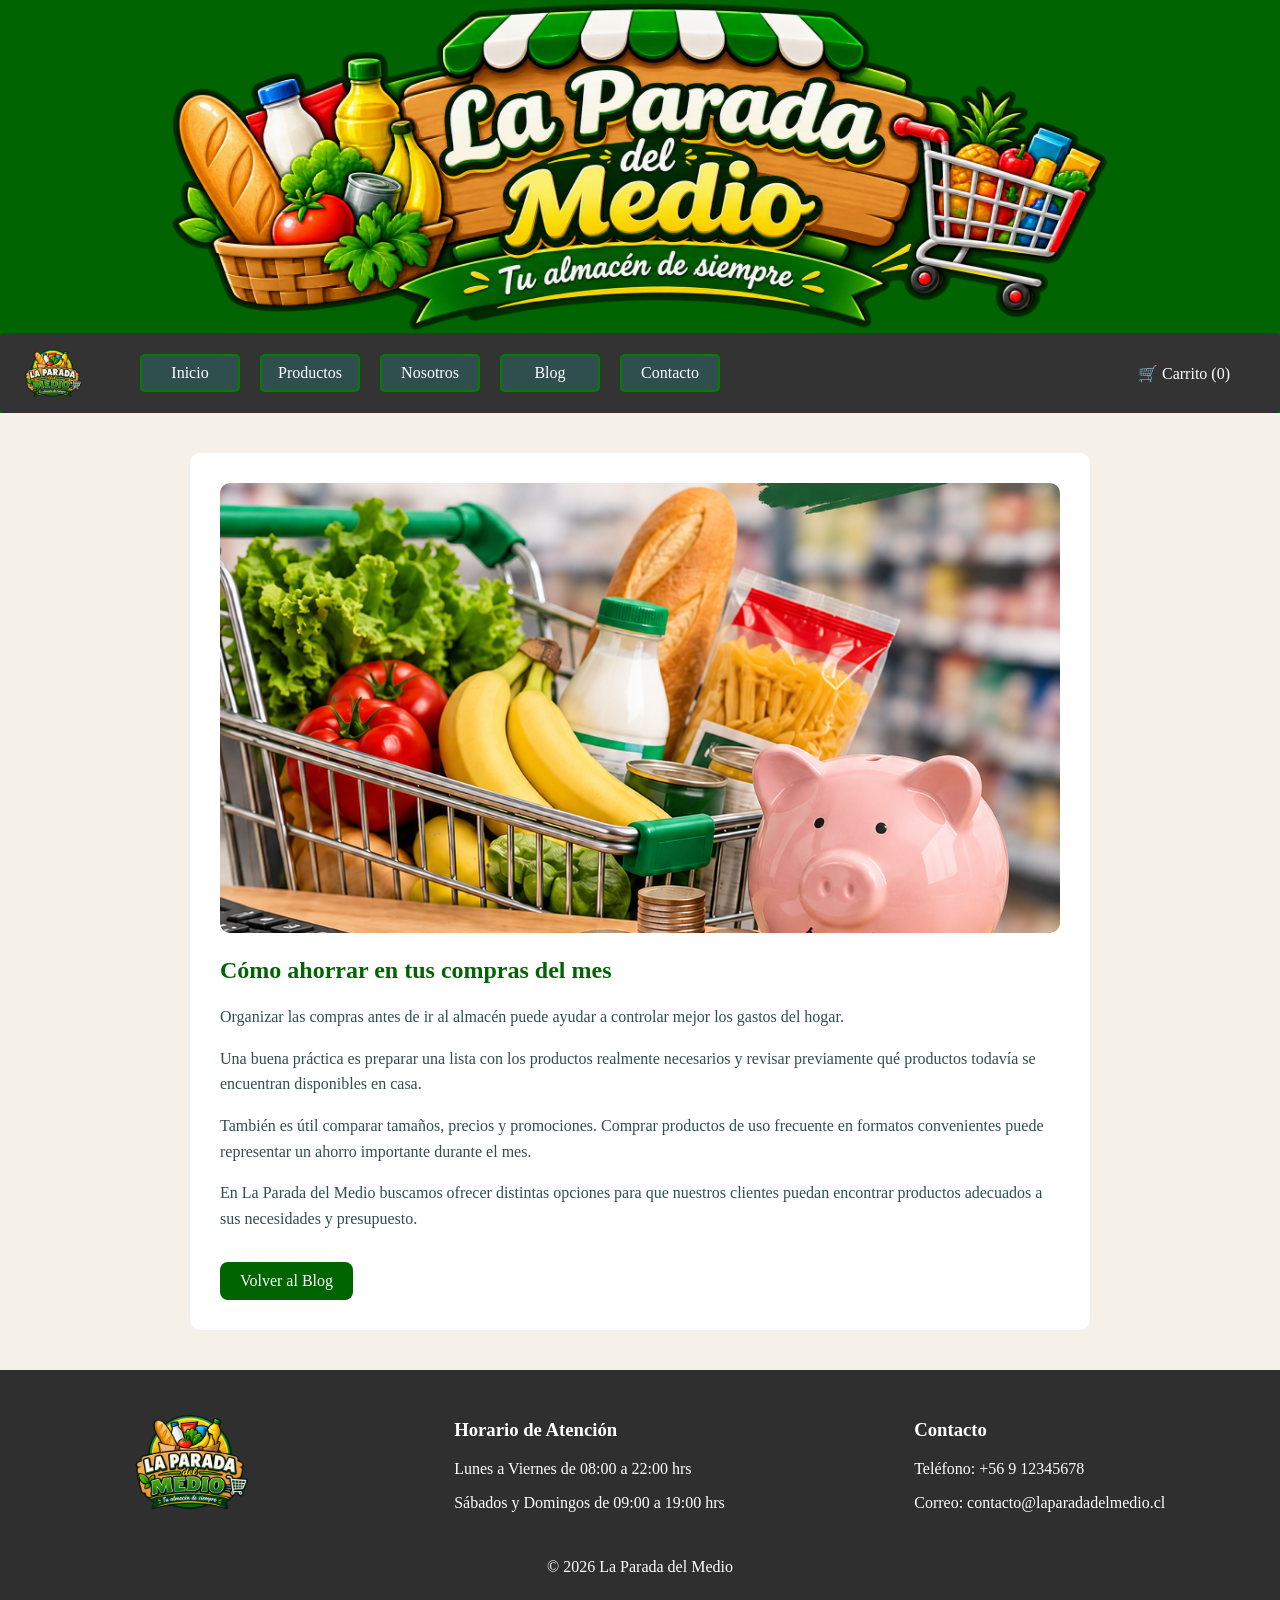
<file: detalle-blog1.html>
<!DOCTYPE html>
<html lang="es">

<head>
    <meta charset="UTF-8">
    <meta name="viewport" content="width=device-width, initial-scale=1.0">

    <title>Cómo ahorrar en tus compras - La Parada del Medio</title>

    <link rel="stylesheet" href="css/estilos.css">
    <link rel="stylesheet" href="css/blog.css">
</head>

<body>

    <header>

        <a href="index.html">
            <img src="img/logo/banner.png"
                 alt="La Parada del Medio"
                 class="banner-header">
        </a>

        <nav class="navegador">

            <img src="img/logo/logo.png"
                 alt="Logo La Parada del Medio"
                 class="logo-nav">

            <div class="enlaces-nav">

                <a href="index.html">Inicio</a>
                <a href="productos.html">Productos</a>
                <a href="nosotros.html">Nosotros</a>
                <a href="blog.html">Blog</a>
                <a href="contacto.html">Contacto</a>

            </div>

            <a href="carrito.html" class="carrito">
                🛒 Carrito (<span id="cantidad-carrito">0</span>)
            </a>

        </nav>

    </header>


    <main>

        <article class="detalle-blog">

            <img src="img/blog/ahorro.png"
                 alt="Consejos para ahorrar">

            <h1>
                Cómo ahorrar en tus compras del mes
            </h1>

            <p>
                Organizar las compras antes de ir al almacén puede ayudar
                a controlar mejor los gastos del hogar.
            </p>

            <p>
                Una buena práctica es preparar una lista con los productos
                realmente necesarios y revisar previamente qué productos
                todavía se encuentran disponibles en casa.
            </p>

            <p>
                También es útil comparar tamaños, precios y promociones.
                Comprar productos de uso frecuente en formatos convenientes
                puede representar un ahorro importante durante el mes.
            </p>

            <p>
                En La Parada del Medio buscamos ofrecer distintas opciones
                para que nuestros clientes puedan encontrar productos
                adecuados a sus necesidades y presupuesto.
            </p>

            <a href="blog.html"
               class="boton-blog">
                Volver al Blog
            </a>

        </article>

    </main>


    <footer>

        <div class="contenido-footer">

            <section class="footer-negocio">
                <img src="img/logo/logo.png"
                     alt="Logo La Parada del Medio"
                     class="logo-footer">
            </section>

            <section class="footer-horario">

                <h3>Horario de Atención</h3>

                <p>Lunes a Viernes de 08:00 a 22:00 hrs</p>

                <p>Sábados y Domingos de 09:00 a 19:00 hrs</p>

            </section>

            <section class="footer-contacto">

                <h3>Contacto</h3>

                <p>Teléfono: +56 9 12345678</p>

                <p>Correo: contacto@laparadadelmedio.cl</p>

            </section>

        </div>

        <p class="copyright">
            &copy; 2026 La Parada del Medio
        </p>

    </footer>


    <script src="js/index.js"></script>

</body>

</html>
</file>
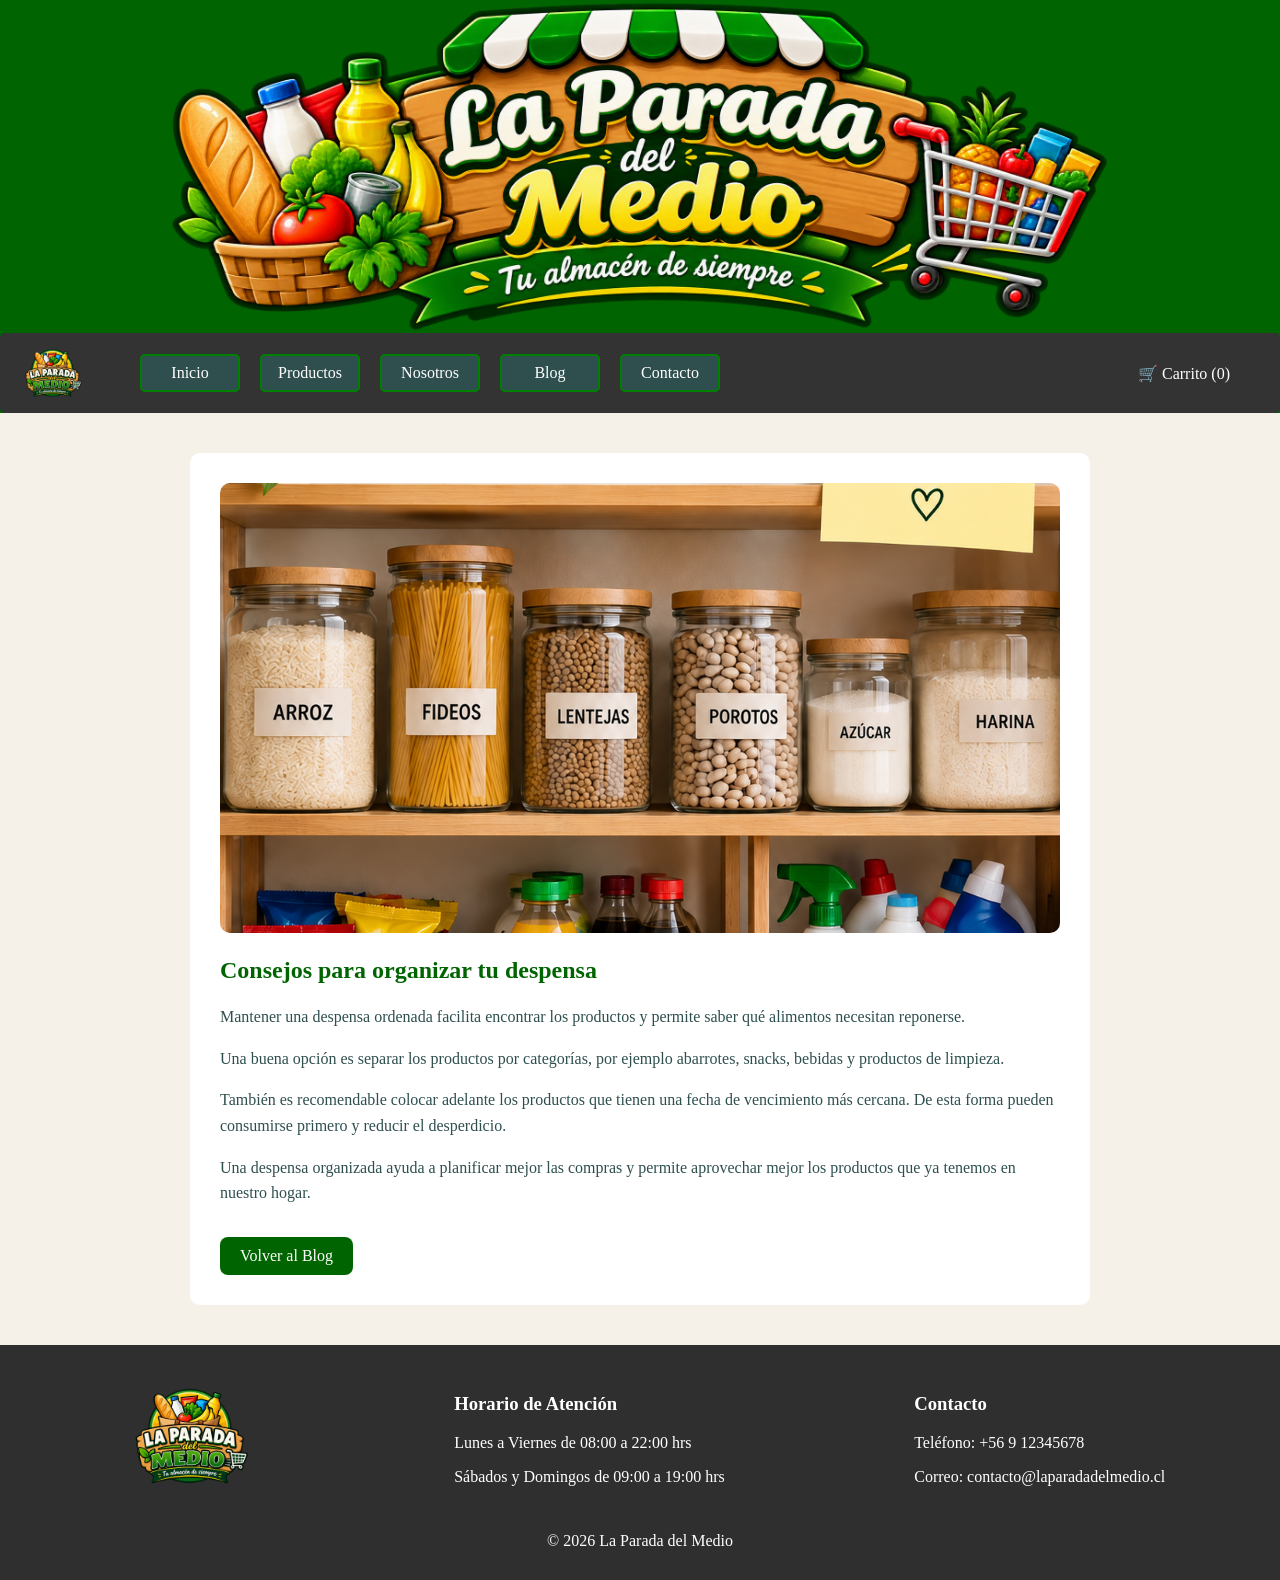
<file: detalle-blog2.html>
<!DOCTYPE html>
<html lang="es">

<head>
    <meta charset="UTF-8">
    <meta name="viewport" content="width=device-width, initial-scale=1.0">

    <title>Organiza tu despensa - La Parada del Medio</title>

    <link rel="stylesheet" href="css/estilos.css">
    <link rel="stylesheet" href="css/blog.css">
</head>

<body>

    <header>

        <a href="index.html">
            <img src="img/logo/banner.png"
                 alt="La Parada del Medio"
                 class="banner-header">
        </a>

        <nav class="navegador">

            <img src="img/logo/logo.png"
                 alt="Logo La Parada del Medio"
                 class="logo-nav">

            <div class="enlaces-nav">

                <a href="index.html">Inicio</a>
                <a href="productos.html">Productos</a>
                <a href="nosotros.html">Nosotros</a>
                <a href="blog.html">Blog</a>
                <a href="contacto.html">Contacto</a>

            </div>

            <a href="carrito.html" class="carrito">
                🛒 Carrito (<span id="cantidad-carrito">0</span>)
            </a>

        </nav>

    </header>


    <main>

        <article class="detalle-blog">

            <img src="img/blog/organizacion.png"
                 alt="Organización de una despensa">

            <h1>
                Consejos para organizar tu despensa
            </h1>

            <p>
                Mantener una despensa ordenada facilita encontrar los
                productos y permite saber qué alimentos necesitan
                reponerse.
            </p>

            <p>
                Una buena opción es separar los productos por categorías,
                por ejemplo abarrotes, snacks, bebidas y productos de
                limpieza.
            </p>

            <p>
                También es recomendable colocar adelante los productos
                que tienen una fecha de vencimiento más cercana. De esta
                forma pueden consumirse primero y reducir el desperdicio.
            </p>

            <p>
                Una despensa organizada ayuda a planificar mejor las
                compras y permite aprovechar mejor los productos que ya
                tenemos en nuestro hogar.
            </p>

            <a href="blog.html"
               class="boton-blog">
                Volver al Blog
            </a>

        </article>

    </main>


    <footer>

        <div class="contenido-footer">

            <section class="footer-negocio">
                <img src="img/logo/logo.png"
                     alt="Logo La Parada del Medio"
                     class="logo-footer">
            </section>

            <section class="footer-horario">

                <h3>Horario de Atención</h3>

                <p>Lunes a Viernes de 08:00 a 22:00 hrs</p>

                <p>Sábados y Domingos de 09:00 a 19:00 hrs</p>

            </section>

            <section class="footer-contacto">

                <h3>Contacto</h3>

                <p>Teléfono: +56 9 12345678</p>

                <p>Correo: contacto@laparadadelmedio.cl</p>

            </section>

        </div>

        <p class="copyright">
            &copy; 2026 La Parada del Medio
        </p>

    </footer>


    <script src="js/index.js"></script>

</body>

</html>
</file>
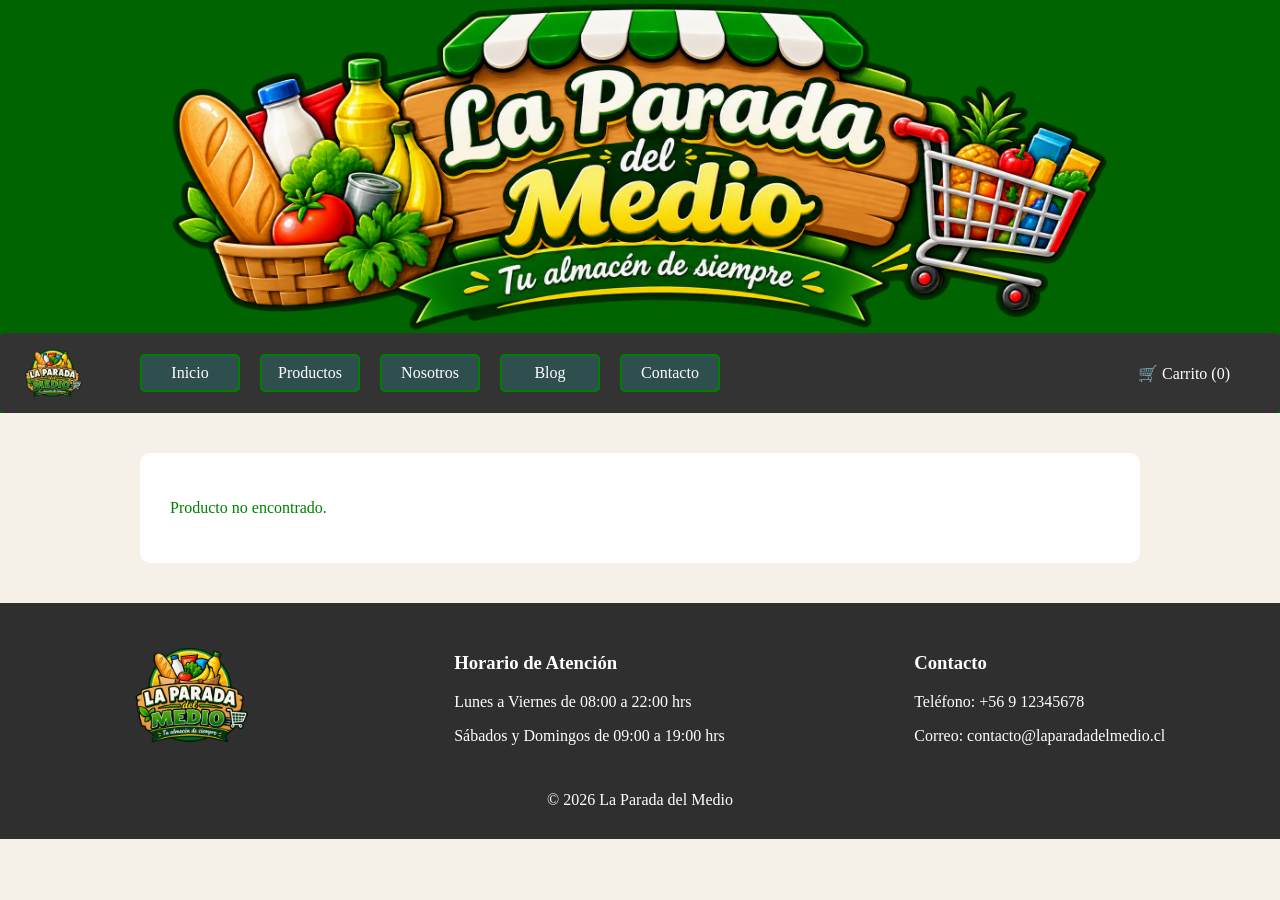
<file: detalle-producto.html>
<!DOCTYPE html>
<html lang="es">

<head>
    <meta charset="UTF-8">
    <meta name="viewport" content="width=device-width, initial-scale=1.0">

    <title>Detalle Producto - La Parada del Medio</title>

    <link rel="stylesheet" href="css/estilos.css">
    <link rel="stylesheet" href="css/detalle-producto.css">
</head>

<body>

    <header>

        <a href="index.html">
            <img src="img/logo/banner.png"
                 alt="La Parada del Medio"
                 class="banner-header">
        </a>

        <nav class="navegador">

            <img src="img/logo/logo.png"
                 alt="Logo La Parada del Medio"
                 class="logo-nav">

            <button class="menu-hamburguesa"
                    id="menu-hamburguesa"
                    type="button">
                ☰
            </button>

            <div class="enlaces-nav" id="enlaces-nav">

                <a href="index.html">
                    Inicio
                </a>

                <a href="productos.html">
                    Productos
                </a>

                <a href="nosotros.html">
                    Nosotros
                </a>

                <a href="blog.html">
                    Blog
                </a>

                <a href="contacto.html">
                    Contacto
                </a>

            </div>

            <a href="carrito.html" class="carrito">
                🛒 Carrito
                (<span id="cantidad-carrito">0</span>)
            </a>

        </nav>

    </header>


    <main>

        <section class="detalle-producto">

            <div class="detalle-imagen">

                <img id="detalle-imagen"
                     src=""
                     alt="Producto">

            </div>


            <div class="detalle-info">

                <h1 id="detalle-nombre">
                    Producto
                </h1>

                <p id="detalle-descripcion">
                </p>

                <p class="detalle-precio">
                    Precio:
                    <strong id="detalle-precio">
                    </strong>
                </p>

                <p>
                    Stock disponible:
                    <strong id="detalle-stock">
                    </strong>
                </p>

                <p>
                    Categoría:
                    <strong id="detalle-categoria">
                    </strong>
                </p>


                <div class="selector-cantidad">

                    <button type="button"
                            id="disminuir-detalle">
                        −
                    </button>

                    <span id="cantidad-detalle">
                        1
                    </span>

                    <span>
                        un
                    </span>

                    <button type="button"
                            id="aumentar-detalle">
                        +
                    </button>

                </div>


                <button type="button"
                        id="agregar-detalle"
                        class="agregar-carrito">

                    Agregar al Carrito

                </button>


                <p id="mensaje-detalle">
                </p>

            </div>

        </section>

    </main>


    <footer>

        <div class="contenido-footer">

            <section class="footer-negocio">

                <a href="index.html">

                    <img src="img/logo/logo.png"
                        alt="Logo La Parada del Medio"
                        class="logo-footer">

                </a>

            </section>


            <section class="footer-horario">

                <h3>Horario de Atención</h3>

                <p>
                    Lunes a Viernes de 08:00 a 22:00 hrs
                </p>

                <p>
                    Sábados y Domingos de 09:00 a 19:00 hrs
                </p>

            </section>


            <section class="footer-contacto">

                <h3>Contacto</h3>

                <p>
                    Teléfono: +56 9 12345678
                </p>

                <p>
                    Correo: contacto@laparadadelmedio.cl
                </p>

            </section>

        </div>


        <p class="copyright">
            &copy; 2026 La Parada del Medio
        </p>

    </footer>


    <script src="js/index.js"></script>
    <script src="js/detalle-producto.js"></script>

</body>

</html>
</file>
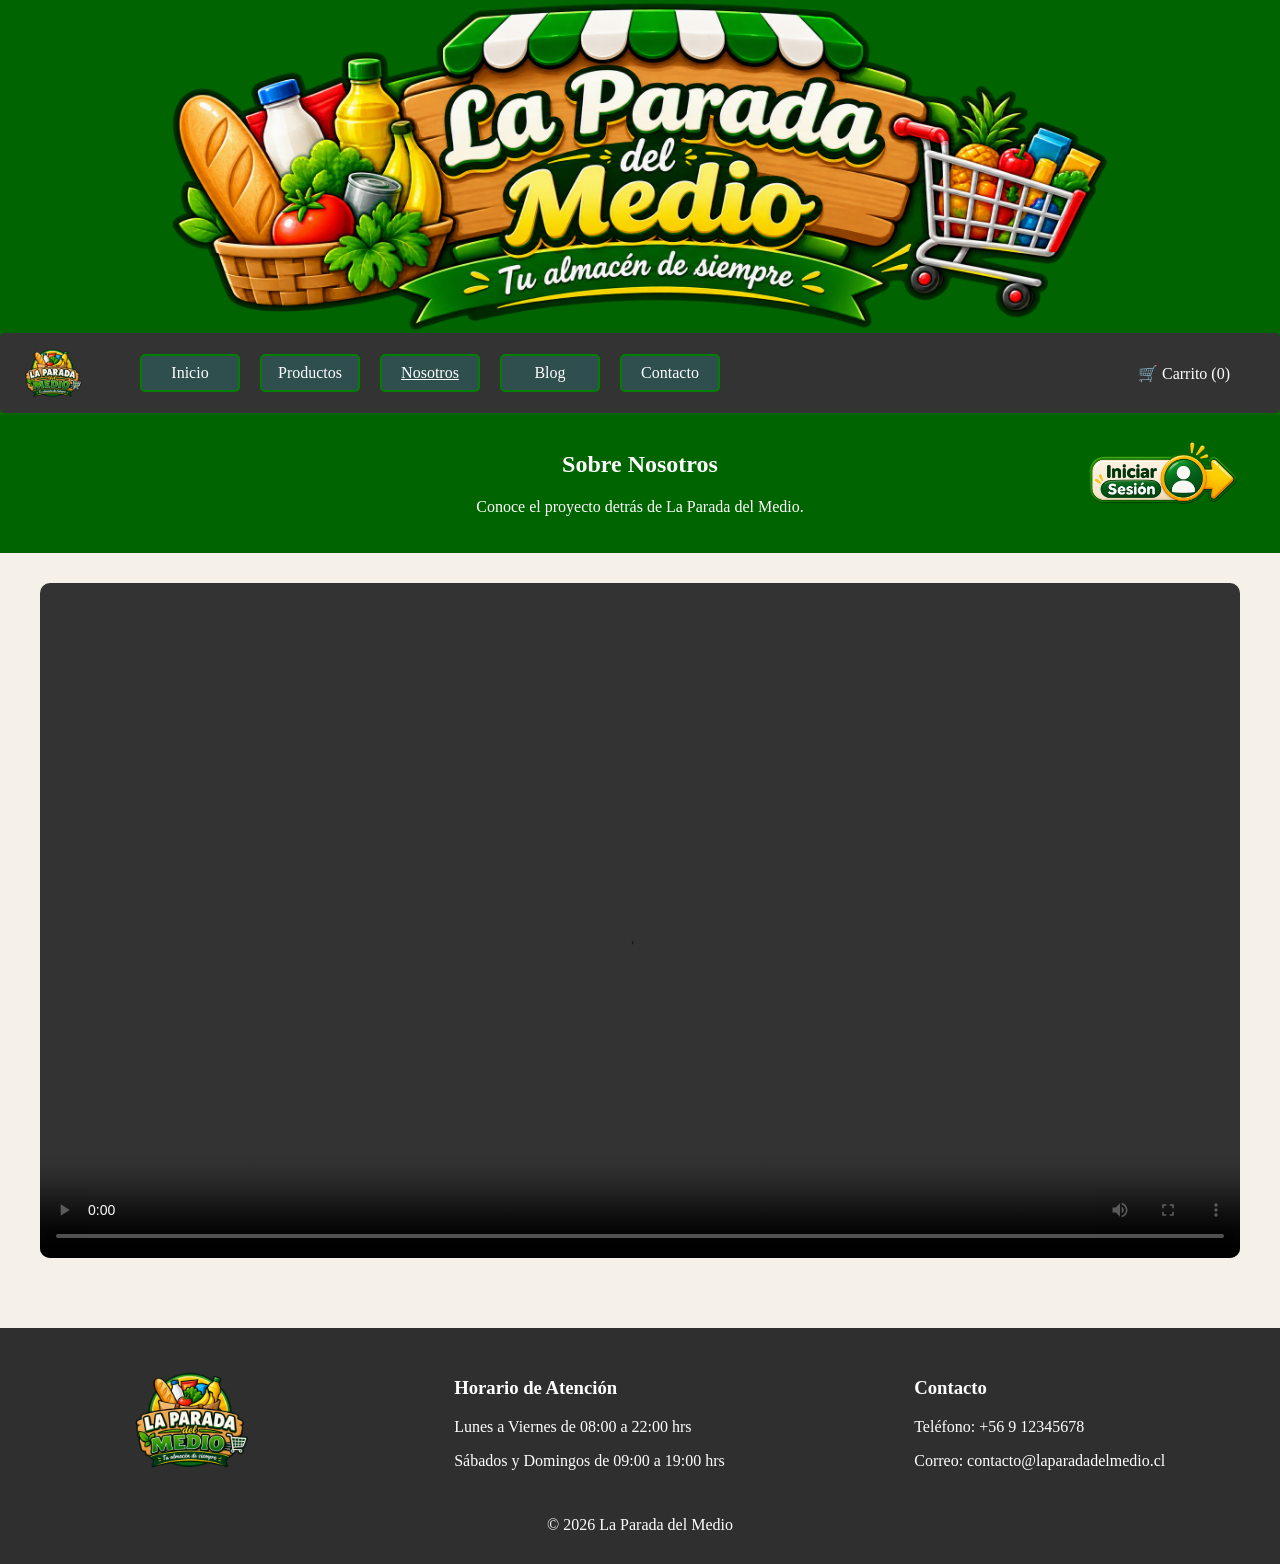
<file: nosotros.html>
<!DOCTYPE html>
<html lang="es">

<head>
    <meta charset="UTF-8">
    <meta name="viewport" content="width=device-width, initial-scale=1.0">
    <meta name="robots" content="noindex, nofollow">

    <title>Nosotros - La Parada del Medio</title>

    <link rel="stylesheet" href="css/estilos.css">
    <link rel="stylesheet" href="css/nosotros.css">
</head>

<body>

    <header>

        <!-- Banner principal -->
        <a href="index.html">
            <img src="img/logo/banner.png"
                alt="La Parada del Medio"
                class="banner-header">
        </a>

        <!-- Barra de navegación -->
        <nav class="navegador">

            <img src="img/logo/logo.png"
                alt="Logo La Parada del Medio"
                class="logo-nav">

            <!-- Menú hamburguesa -->
            <button class="menu-hamburguesa"
                    id="menu-hamburguesa"
                    type="button">
                ☰
            </button>

            <!-- Enlaces -->
            <div class="enlaces-nav" id="enlaces-nav">

                <a href="index.html">
                    Inicio
                </a>

                <a href="productos.html">
                    Productos
                </a>

                <a href="nosotros.html" class="active">
                    Nosotros
                </a>

                <a href="blog.html">
                    Blog
                </a>

                <a href="contacto.html">
                    Contacto
                </a>

            </div>

            <!-- Carrito -->
            <a href="carrito.html" class="carrito">
                🛒 Carrito (<span id="cantidad-carrito">0</span>)
            </a>

        </nav>

        <!-- Encabezado visual -->
        <div class="welcome">

            <section class="bienvenida">

                <h2>Sobre Nosotros</h2>

                <p>
                    Conoce el proyecto detrás de La Parada del Medio.
                </p>

            </section>

            <!-- Iniciar sesión -->
            <section class="ini-ses">

                <a href="sesion.html">

                    <img src="img/logo/sesion.png"
                        alt="Iniciar Sesión"
                        class="ini-sesion">

                </a>

            </section>

        </div>

    </header>


    <!-- CONTENIDO PRINCIPAL -->
    <main>

        <section class="video-proyecto">

            <video controls class="video-presentacion">

                <source src="video/presentacion.mp4" type="video/mp4">

                Tu navegador no soporta la reproducción de video.

            </video>

        </section>

    </main>


    <!-- FOOTER -->
    <footer>

        <div class="contenido-footer">

            <section class="footer-negocio">

                <a href="index.html">
                    <img src="img/logo/logo.png"
                         alt="Logo La Parada del Medio"
                         class="logo-footer">
                </a>

            </section>


            <section class="footer-horario">

                <h3>Horario de Atención</h3>

                <p>Lunes a Viernes de 08:00 a 22:00 hrs</p>

                <p>Sábados y Domingos de 09:00 a 19:00 hrs</p>

            </section>


            <section class="footer-contacto">

                <h3>Contacto</h3>

                <p>Teléfono: +56 9 12345678</p>

                <p>Correo: contacto@laparadadelmedio.cl</p>

            </section>

        </div>


        <p class="copyright">
            &copy; 2026 La Parada del Medio
        </p>

    </footer>


    <script src="js/index.js"></script>

</body>

</html>
</file>
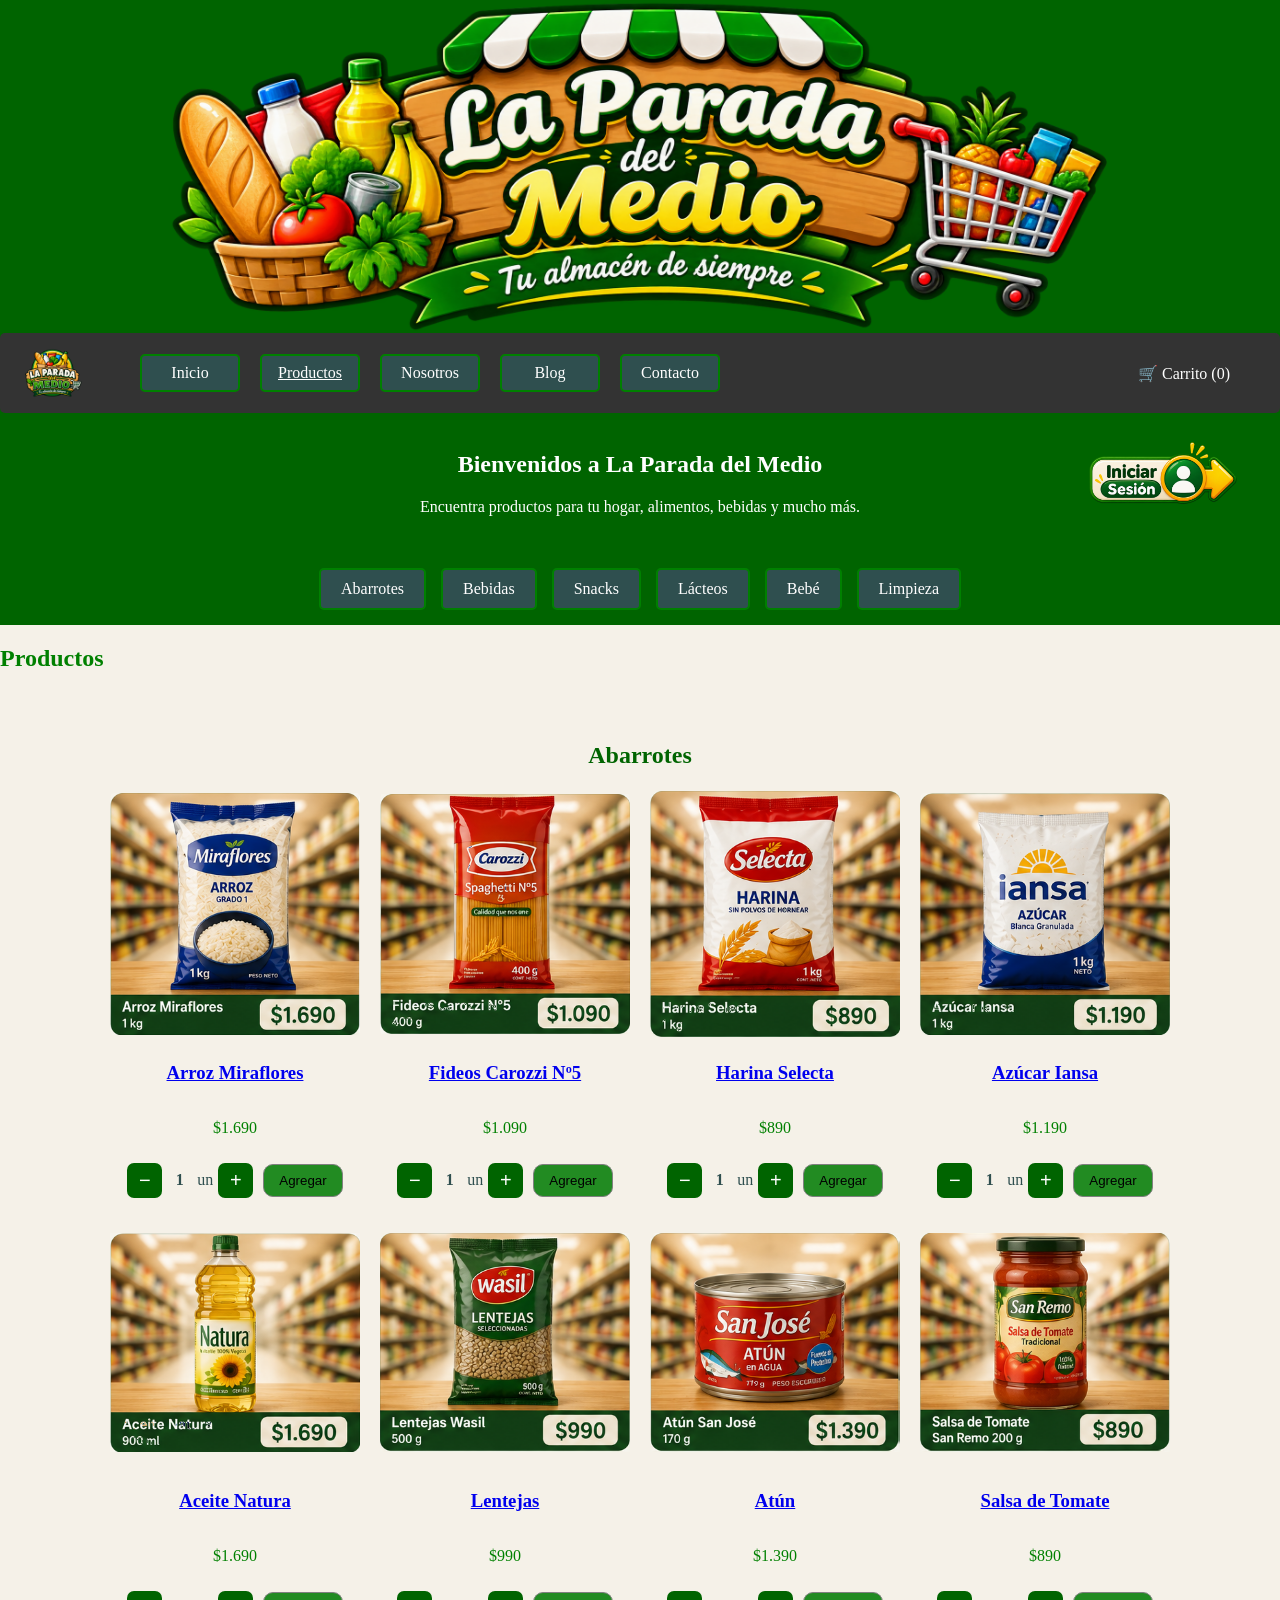
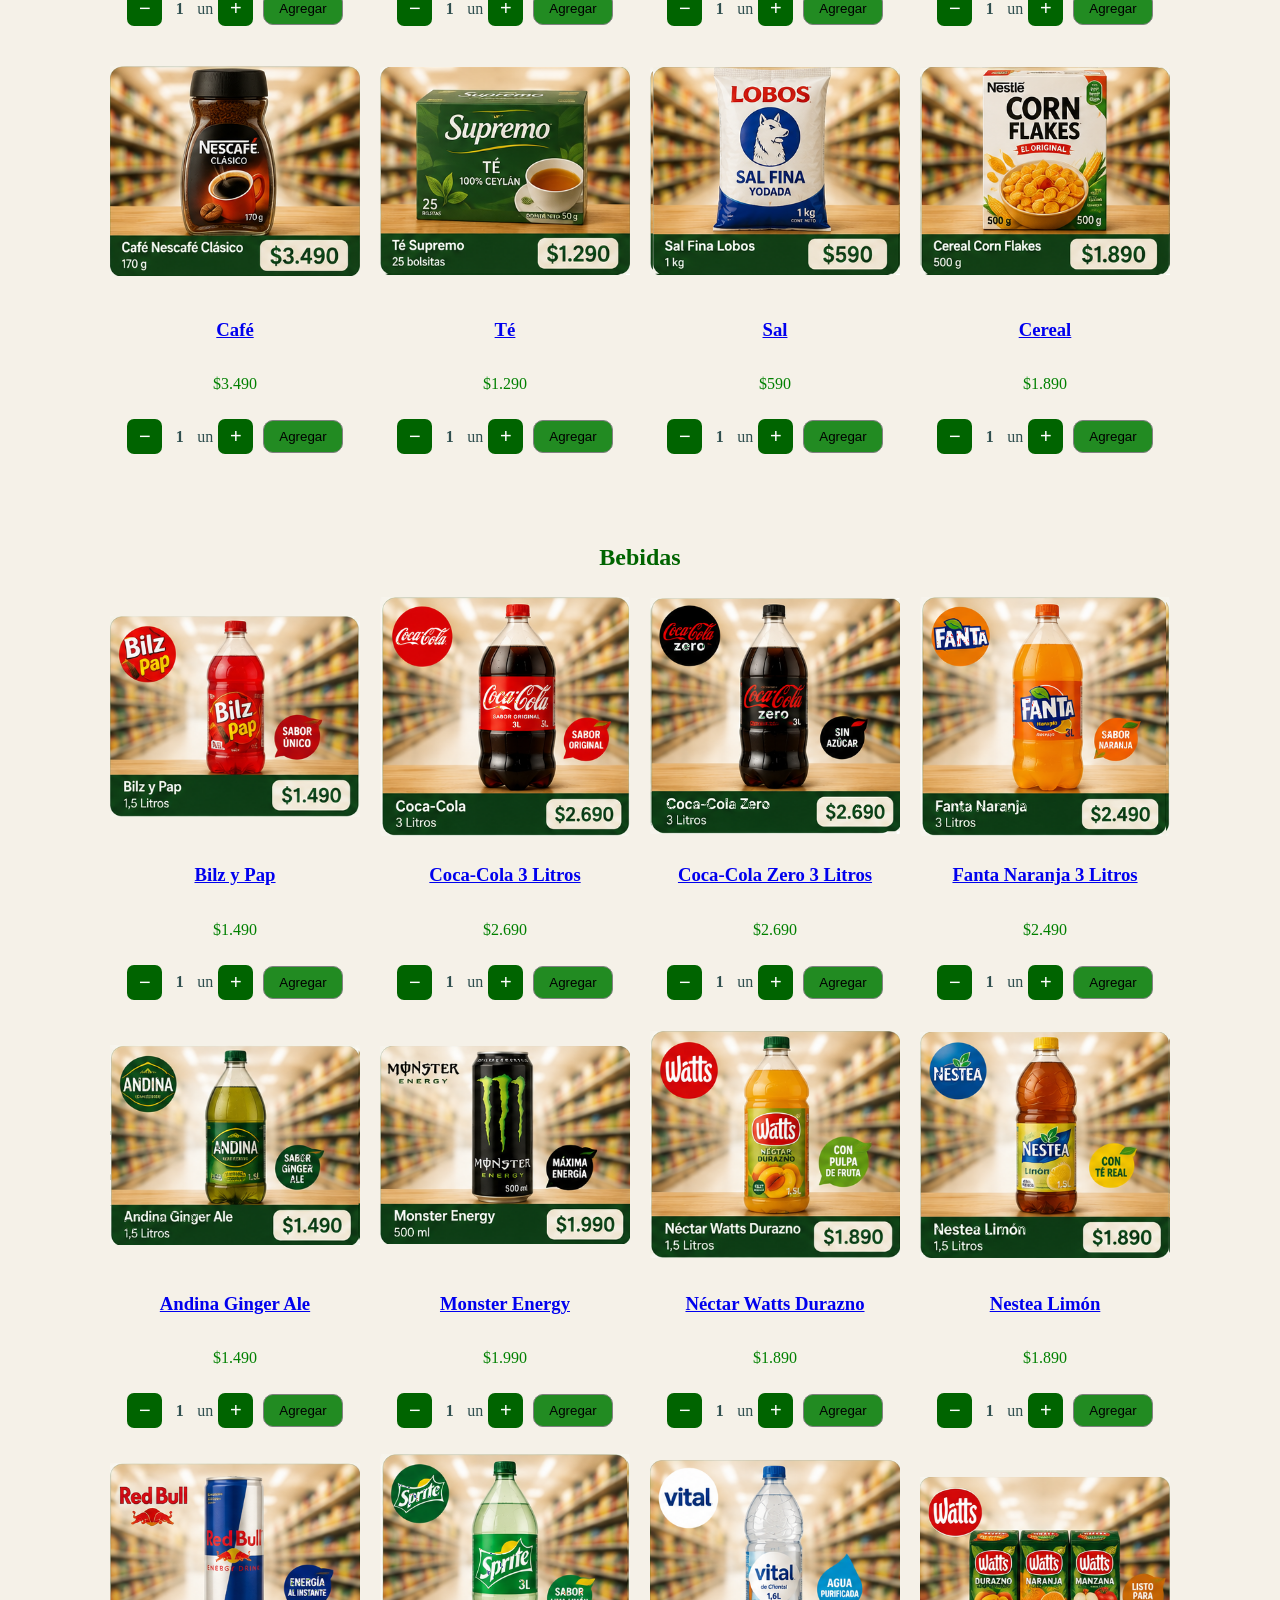
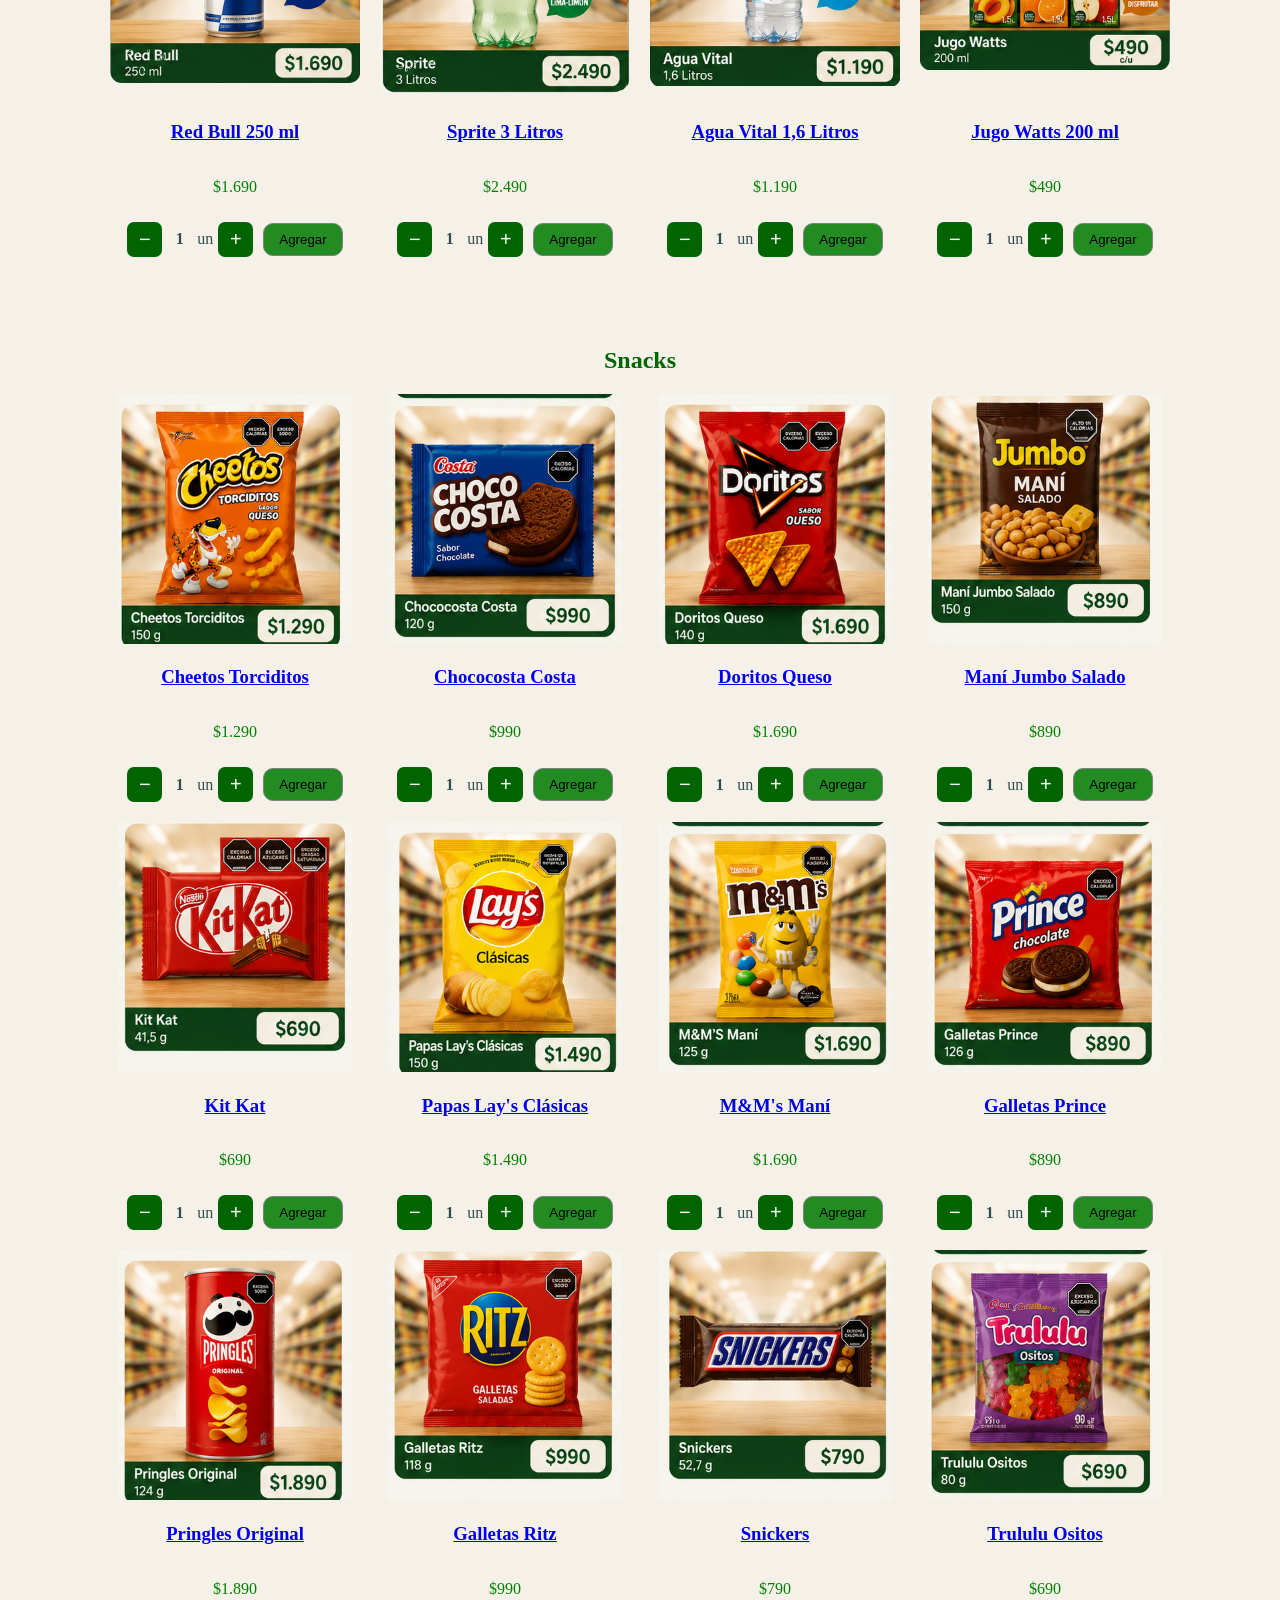
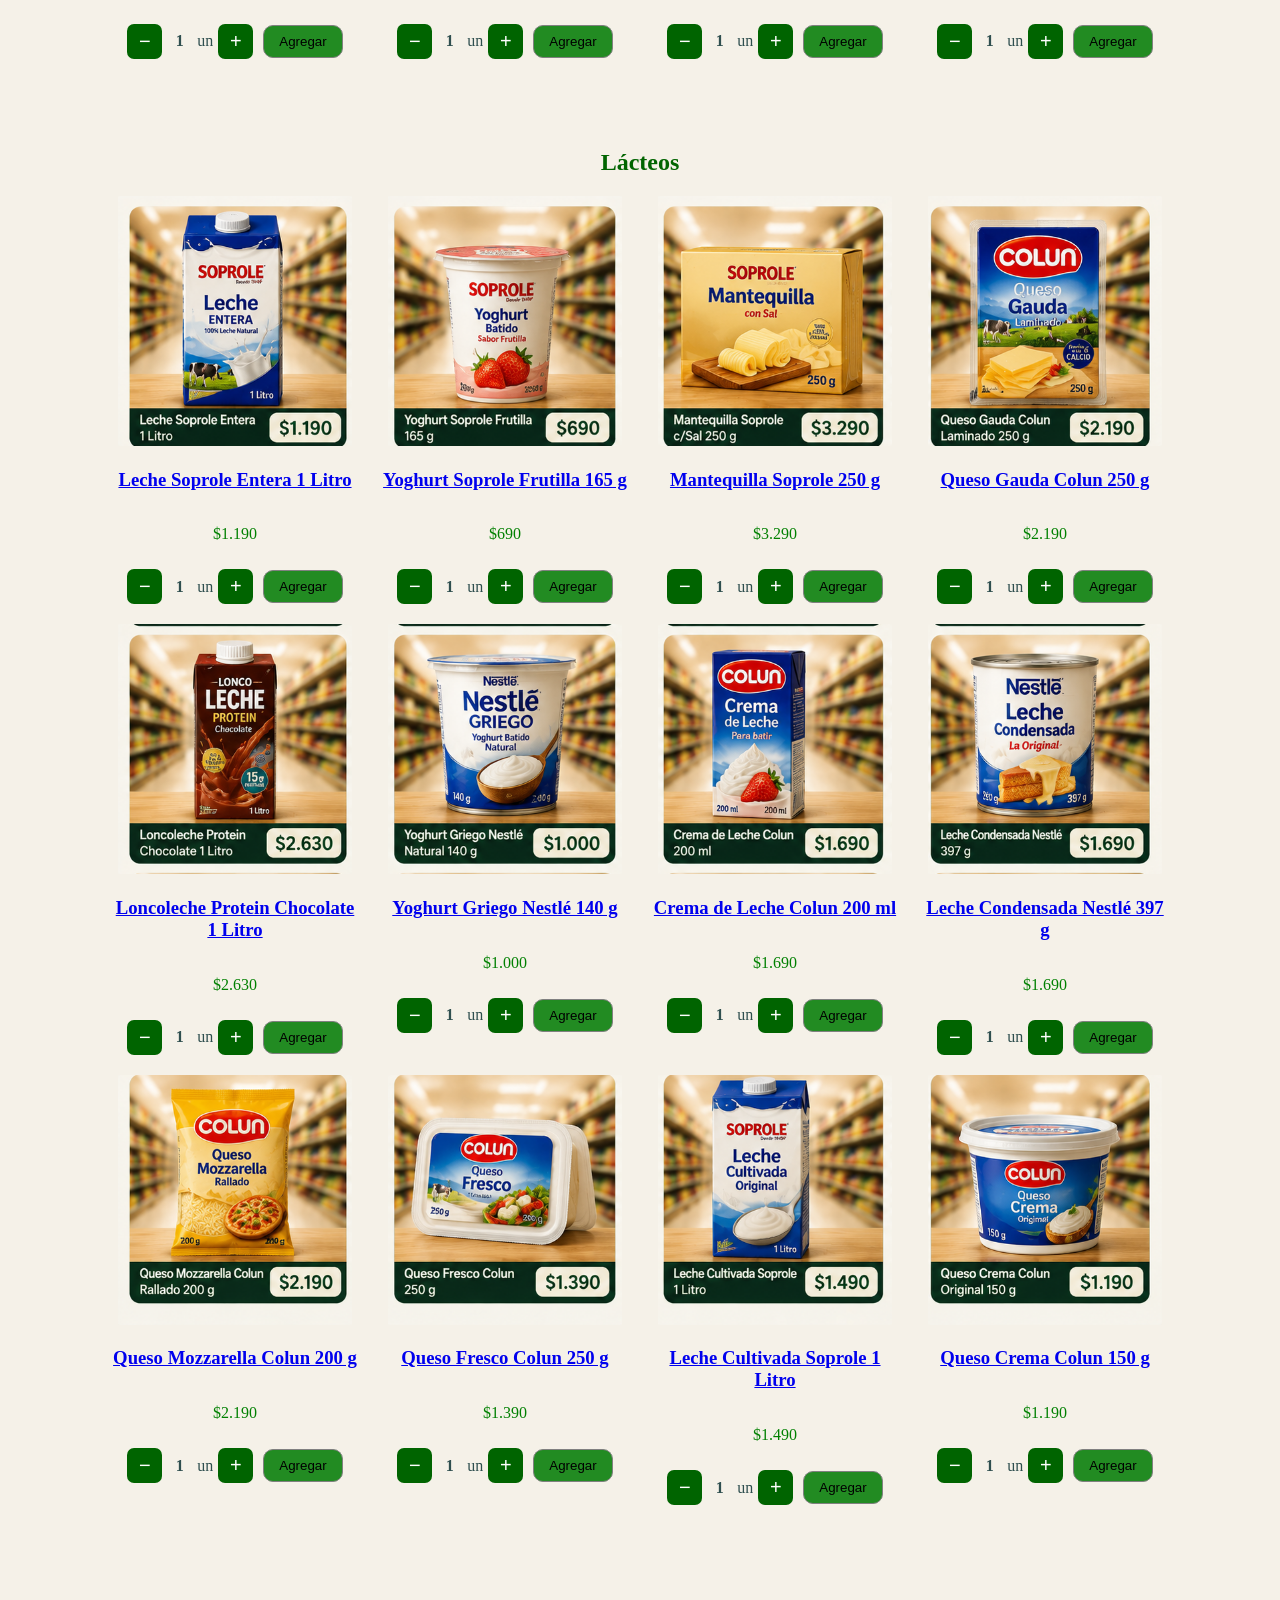
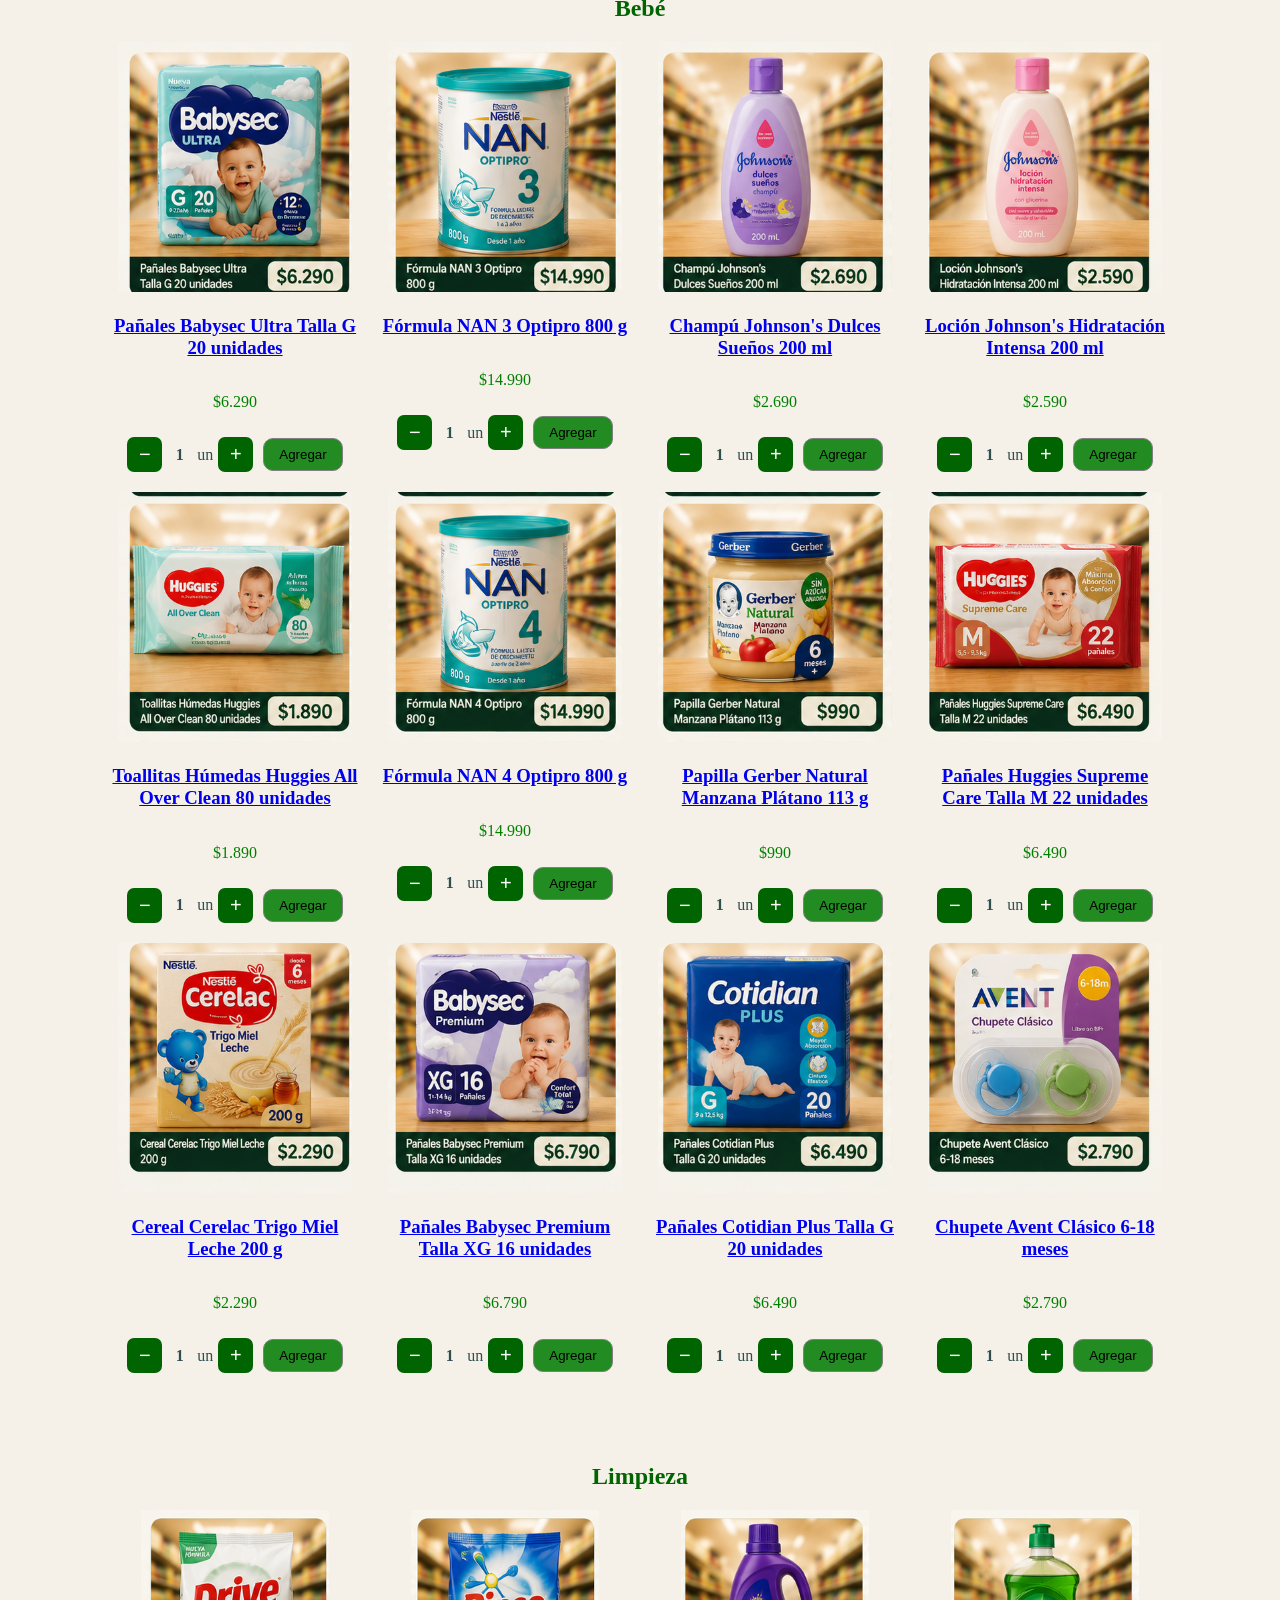
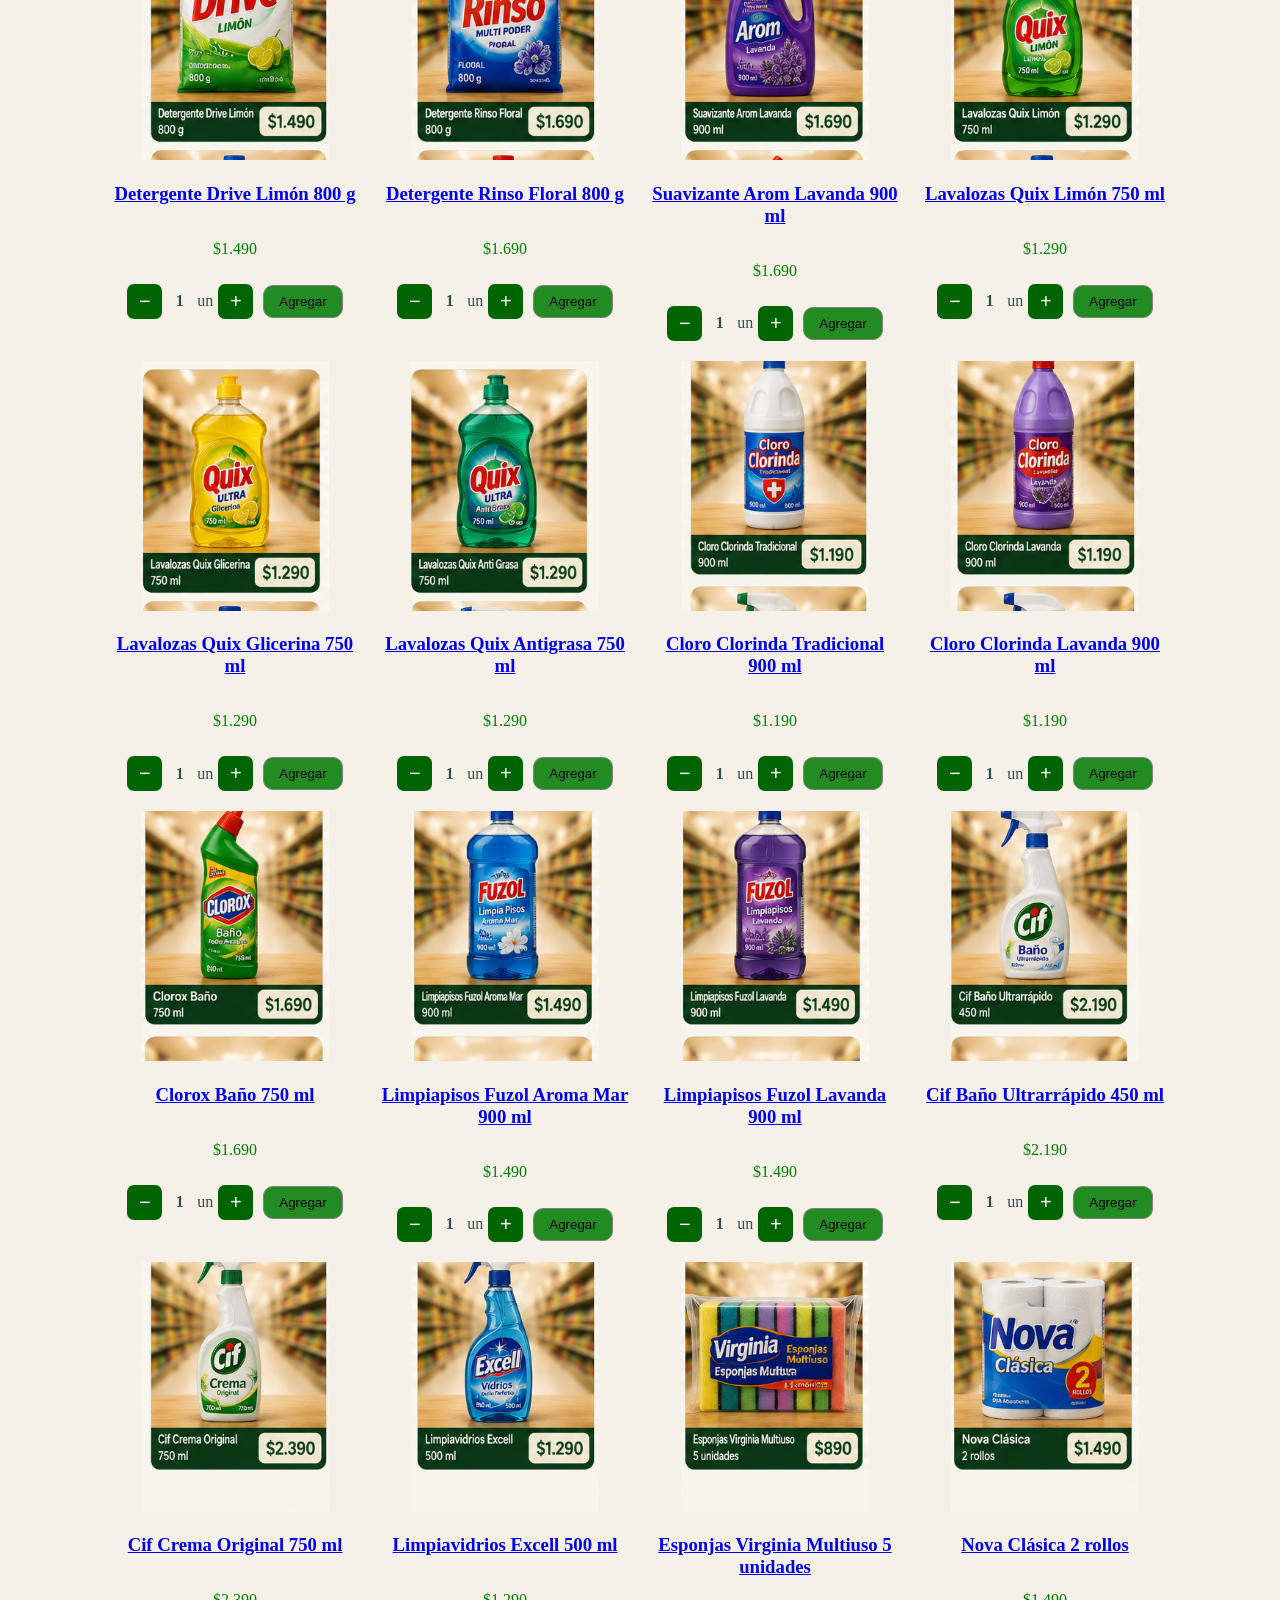
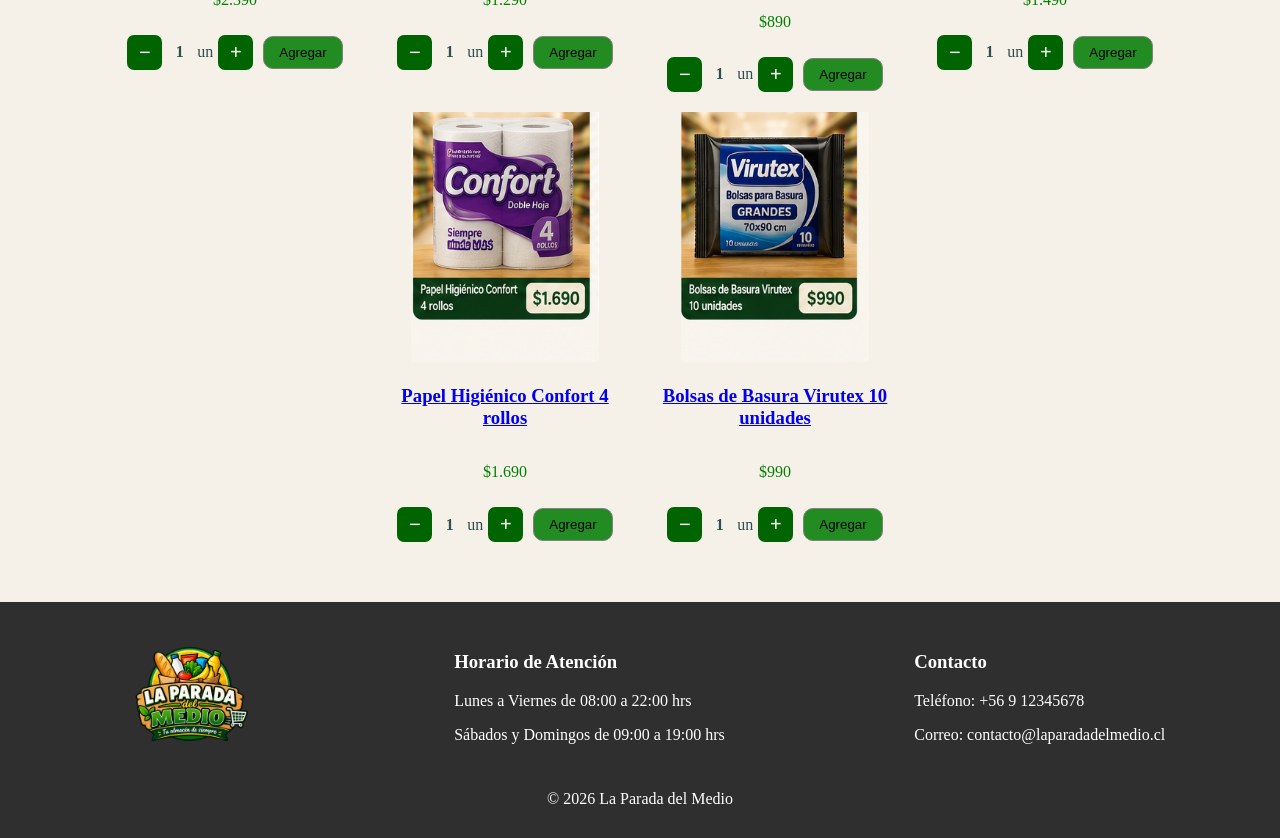
<file: productos.html>
<!DOCTYPE html>
<html lang="es">
<head>
    <meta charset="UTF-8">
    <meta name="viewport" content="width=device-width, initial-scale=1.0">
    <title>Productos - La Parada del Medio</title>

    <link rel="stylesheet" href="css/estilos.css">
    <link rel="stylesheet" href="css/productos.css">
</head>
<body>
    <header>

        <!-- Banner principal -->
        <a href="index.html">
            <img src="img/logo/banner.png"
                 alt="La Parada del Medio"
                 class="banner-header">
        </a>


        <!-- Barra de navegación -->
        <nav class="navegador">

            <img src="img/logo/logo.png"
                 alt="Logo La Parada del Medio"
                 class="logo-nav">


            <!-- Botón menú hamburguesa para celular -->
            <button class="menu-hamburguesa"
                    id="menu-hamburguesa"
                    type="button">
                ☰
            </button>


            <!-- Enlaces principales -->
            <div class="enlaces-nav" id="enlaces-nav">

                <a href="index.html">
                    Inicio
                </a>

                <a href="productos.html" class="active">
                    Productos
                </a>

                <a href="nosotros.html">
                    Nosotros
                </a>

                <a href="blog.html">
                    Blog
                </a>

                <a href="contacto.html">
                    Contacto
                </a>

            </div>

            <!-- Indicador de carrito -->
            <a href="carrito.html" class="carrito">

                🛒 Carrito
                (<span id="cantidad-carrito">0</span>)

            </a>

        </nav>


        <!-- Bienvenida + acceso a sesión -->
        <div class="welcome">

            <section class="bienvenida">

                <h2>
                    Bienvenidos a La Parada del Medio
                </h2>

                <p>
                    Encuentra productos para tu hogar,
                    alimentos, bebidas y mucho más.
                </p>

            </section>


            <section class="ini-ses">

                <a href="sesion.html">

                    <img src="img/logo/sesion.png"
                         alt="Iniciar Sesión"
                         class="ini-sesion">

                </a>

            </section>

        </div>

    </header>

        <main>
                <nav class="nav-categorias">

                    <a href="#abarrotes">Abarrotes</a>

                    <a href="#bebidas">Bebidas</a>

                    <a href="#snacks">Snacks</a>

                    <a href="#lacteos">Lácteos</a>

                    <a href="#bebe">Bebé</a>

                    <a href="#limpieza">Limpieza</a>

                </nav>
        <h2>Productos</h2>
                    <section id="abarrotes" class="seccion-productos">

                        <h2>Abarrotes</h2>
                    
                        <div class="contenedor-productos">

                           <article class="producto">
                                <img src="img/Productos/Abarrotes/arroz.png" alt="Arroz" class="imagen-producto">

                                <div class="acciones-producto">

                                    <div class="selector-cantidad">
                                        <button type="button" class="disminuir">−</button>
                                        <span class="cantidad">1</span>
                                        <span>un</span>
                                        <button type="button" class="aumentar">+</button>
                                    </div>

                                    <button class="agregar-carrito"
                                            data-nombre="Arroz Miraflores"
                                            data-precio="1690">
                                        Agregar
                                    </button>

                                </div>
                            </article>

                            <article class="producto">
                                <img src="img/Productos/Abarrotes/spaghetti.png" alt="Spaghetti" class="imagen-producto">
                                <div class="acciones-producto">
                                    <div class="selector-cantidad">
                                        <button type="button" class="disminuir">−</button>
                                        <span class="cantidad">1</span>
                                        <span>un</span>
                                        <button type="button" class="aumentar">+</button>
                                    </div>
                                    <button class="agregar-carrito" data-nombre="Fideos Carozzi Nº5" data-precio="1090">Agregar</button>
                                </div>
                            </article>

                            <article class="producto">
                                <img src="img/Productos/Abarrotes/harina.png" alt="Harina" class="imagen-producto">
                                <div class="acciones-producto">
                                    <div class="selector-cantidad">
                                        <button type="button" class="disminuir">−</button>
                                        <span class="cantidad">1</span>
                                        <span>un</span>
                                        <button type="button" class="aumentar">+</button>
                                    </div>
                                    <button class="agregar-carrito" data-nombre="Harina Selecta" data-precio="890">Agregar</button>
                                </div>
                            </article>

                            <article class="producto">
                                <img src="img/Productos/Abarrotes/azucar.png" alt="Azucar" class="imagen-producto">
                                <div class="acciones-producto">
                                    <div class="selector-cantidad">
                                        <button type="button" class="disminuir">−</button>
                                        <span class="cantidad">1</span>
                                        <span>un</span>
                                        <button type="button" class="aumentar">+</button>
                                    </div>
                                    <button class="agregar-carrito" data-nombre="Azúcar Iansa" data-precio="1190">Agregar</button>
                                </div>
                            </article>

                            <article class="producto">
                                <img src="img/Productos/Abarrotes/aceite.png" alt="Aceite" class="imagen-producto">
                                <div class="acciones-producto">
                                    <div class="selector-cantidad">
                                        <button type="button" class="disminuir">−</button>
                                        <span class="cantidad">1</span>
                                        <span>un</span>
                                        <button type="button" class="aumentar">+</button>
                                    </div>
                                    <button class="agregar-carrito" data-nombre="Aceite Natura" data-precio="1690">Agregar</button>
                                </div>
                            </article>

                            <article class="producto">
                                <img src="img/Productos/Abarrotes/lentejas.png" alt="Lentejas" class="imagen-producto">
                                <div class="acciones-producto">
                                    <div class="selector-cantidad">
                                        <button type="button" class="disminuir">−</button>
                                        <span class="cantidad">1</span>
                                        <span>un</span>
                                        <button type="button" class="aumentar">+</button>
                                    </div>
                                    <button class="agregar-carrito" data-nombre="Lentejas" data-precio="990">Agregar</button>
                                </div>
                            </article>

                            <article class="producto">
                                <img src="img/Productos/Abarrotes/atun.png" alt="Atun" class="imagen-producto">
                                <div class="acciones-producto">
                                    <div class="selector-cantidad">
                                        <button type="button" class="disminuir">−</button>
                                        <span class="cantidad">1</span>
                                        <span>un</span>
                                        <button type="button" class="aumentar">+</button>
                                    </div>
                                    <button class="agregar-carrito" data-nombre="Atún" data-precio="1390">Agregar</button>
                                </div>
                            </article>

                            <article class="producto">
                                <img src="img/Productos/Abarrotes/salsa-tomate.png" alt="Salsa_Tomate" class="imagen-producto">
                                <div class="acciones-producto">
                                    <div class="selector-cantidad">
                                        <button type="button" class="disminuir">−</button>
                                        <span class="cantidad">1</span>
                                        <span>un</span>
                                        <button type="button" class="aumentar">+</button>
                                    </div>
                                    <button class="agregar-carrito" data-nombre="Salsa de Tomate" data-precio="890">Agregar</button>
                                </div>
                            </article>

                            <article class="producto">
                                <img src="img/Productos/Abarrotes/cafe.png" alt="Cafe" class="imagen-producto">
                                <div class="acciones-producto">
                                    <div class="selector-cantidad">
                                        <button type="button" class="disminuir">−</button>
                                        <span class="cantidad">1</span>
                                        <span>un</span>
                                        <button type="button" class="aumentar">+</button>
                                    </div>
                                    <button class="agregar-carrito" data-nombre="Café" data-precio="3490">Agregar</button>
                                </div>
                            </article>

                            <article class="producto">
                                <img src="img/Productos/Abarrotes/te.png" alt="Te" class="imagen-producto">
                                <div class="acciones-producto">
                                    <div class="selector-cantidad">
                                        <button type="button" class="disminuir">−</button>
                                        <span class="cantidad">1</span>
                                        <span>un</span>
                                        <button type="button" class="aumentar">+</button>
                                    </div>
                                    <button class="agregar-carrito" data-nombre="Té" data-precio="1290">Agregar</button>
                                </div>
                            </article>

                            <article class="producto">
                                <img src="img/Productos/Abarrotes/sal.png" alt="Sal" class="imagen-producto">
                                <div class="acciones-producto">
                                    <div class="selector-cantidad">
                                        <button type="button" class="disminuir">−</button>
                                        <span class="cantidad">1</span>
                                        <span>un</span>
                                        <button type="button" class="aumentar">+</button>
                                    </div>
                                    <button class="agregar-carrito" data-nombre="Sal" data-precio="590">Agregar</button>
                                </div>
                            </article>

                            <article class="producto">
                                <img src="img/Productos/Abarrotes/cereal.png" alt="Cereal" class="imagen-producto">
                                <div class="acciones-producto">
                                    <div class="selector-cantidad">
                                        <button type="button" class="disminuir">−</button>
                                        <span class="cantidad">1</span>
                                        <span>un</span>
                                        <button type="button" class="aumentar">+</button>
                                    </div>
                                    <button class="agregar-carrito" data-nombre="Cereal" data-precio="1890">Agregar</button>
                                </div>
                            </article>

                        </div>

                    </section>

                    <section id="bebidas" class="seccion-productos">

                        <h2>Bebidas</h2>

                        <div class="contenedor-productos">

                            <article class="producto">
                                <img src="img/Productos/Bebidas/bilzpap.png" alt="Bilz y Pap" class="imagen-producto">
                                <div class="acciones-producto">
                                    <div class="selector-cantidad">
                                        <button type="button" class="disminuir">−</button>
                                        <span class="cantidad">1</span>
                                        <span>un</span>
                                        <button type="button" class="aumentar">+</button>
                                    </div>
                                    <button class="agregar-carrito" data-nombre="Bilz y Pap" data-precio="1490">Agregar</button>
                                </div>
                            </article>

                            <article class="producto">
                                <img src="img/Productos/Bebidas/cocacola.png" alt="Coca-Cola" class="imagen-producto">
                                <div class="acciones-producto">
                                    <div class="selector-cantidad">
                                        <button type="button" class="disminuir">−</button>
                                        <span class="cantidad">1</span>
                                        <span>un</span>
                                        <button type="button" class="aumentar">+</button>
                                    </div>
                                    <button class="agregar-carrito" data-nombre="Coca-Cola 3 Litros" data-precio="2690">Agregar</button>
                                </div>
                            </article>

                            <article class="producto">
                                <img src="img/Productos/Bebidas/cocazero.png" alt="Coca-Cola Zero" class="imagen-producto">
                                <div class="acciones-producto">
                                    <div class="selector-cantidad">
                                        <button type="button" class="disminuir">−</button>
                                        <span class="cantidad">1</span>
                                        <span>un</span>
                                        <button type="button" class="aumentar">+</button>
                                    </div>
                                    <button class="agregar-carrito" data-nombre="Coca-Cola Zero 3 Litros" data-precio="2690">Agregar</button>
                                </div>
                            </article>

                            <article class="producto">
                                <img src="img/Productos/Bebidas/fanta.png" alt="Fanta" class="imagen-producto">
                                <div class="acciones-producto">
                                    <div class="selector-cantidad">
                                        <button type="button" class="disminuir">−</button>
                                        <span class="cantidad">1</span>
                                        <span>un</span>
                                        <button type="button" class="aumentar">+</button>
                                    </div>
                                    <button class="agregar-carrito" data-nombre="Fanta Naranja 3 Litros" data-precio="2490">Agregar</button>
                                </div>
                            </article>

                            <article class="producto">
                                <img src="img/Productos/Bebidas/gingerale.png" alt="Ginger Ale" class="imagen-producto">
                                <div class="acciones-producto">
                                    <div class="selector-cantidad">
                                        <button type="button" class="disminuir">−</button>
                                        <span class="cantidad">1</span>
                                        <span>un</span>
                                        <button type="button" class="aumentar">+</button>
                                    </div>
                                    <button class="agregar-carrito" data-nombre="Andina Ginger Ale" data-precio="1490">Agregar</button>
                                </div>
                            </article>

                            <article class="producto">
                                <img src="img/Productos/Bebidas/monster.png" alt="Monster Energy" class="imagen-producto">
                                <div class="acciones-producto">
                                    <div class="selector-cantidad">
                                        <button type="button" class="disminuir">−</button>
                                        <span class="cantidad">1</span>
                                        <span>un</span>
                                        <button type="button" class="aumentar">+</button>
                                    </div>
                                    <button class="agregar-carrito" data-nombre="Monster Energy" data-precio="1990">Agregar</button>
                                </div>
                            </article>

                            <article class="producto">
                                <img src="img/Productos/Bebidas/nectar.png" alt="Néctar Watts" class="imagen-producto">
                                <div class="acciones-producto">
                                    <div class="selector-cantidad">
                                        <button type="button" class="disminuir">−</button>
                                        <span class="cantidad">1</span>
                                        <span>un</span>
                                        <button type="button" class="aumentar">+</button>
                                    </div>
                                    <button class="agregar-carrito" data-nombre="Néctar Watts Durazno" data-precio="1890">Agregar</button>
                                </div>
                            </article>

                            <article class="producto">
                                <img src="img/Productos/Bebidas/nestea.png" alt="Nestea" class="imagen-producto">
                                <div class="acciones-producto">
                                    <div class="selector-cantidad">
                                        <button type="button" class="disminuir">−</button>
                                        <span class="cantidad">1</span>
                                        <span>un</span>
                                        <button type="button" class="aumentar">+</button>
                                    </div>
                                    <button class="agregar-carrito" data-nombre="Nestea Limón" data-precio="1890">Agregar</button>
                                </div>
                            </article>

                            <article class="producto">
                                <img src="img/Productos/Bebidas/redbull.png" alt="Red Bull" class="imagen-producto">
                                <div class="acciones-producto">
                                    <div class="selector-cantidad">
                                        <button type="button" class="disminuir">−</button>
                                        <span class="cantidad">1</span>
                                        <span>un</span>
                                        <button type="button" class="aumentar">+</button>
                                    </div>
                                    <button class="agregar-carrito" data-nombre="Red Bull 250 ml" data-precio="1690">Agregar</button>
                                </div>
                            </article>

                            <article class="producto">
                                <img src="img/Productos/Bebidas/sprite.png" alt="Sprite" class="imagen-producto">
                                <div class="acciones-producto">
                                    <div class="selector-cantidad">
                                        <button type="button" class="disminuir">−</button>
                                        <span class="cantidad">1</span>
                                        <span>un</span>
                                        <button type="button" class="aumentar">+</button>
                                    </div>
                                    <button class="agregar-carrito" data-nombre="Sprite 3 Litros" data-precio="2490">Agregar</button>
                                </div>
                            </article>

                            <article class="producto">
                                <img src="img/Productos/Bebidas/vital.png" alt="Agua Vital" class="imagen-producto">
                                <div class="acciones-producto">
                                    <div class="selector-cantidad">
                                        <button type="button" class="disminuir">−</button>
                                        <span class="cantidad">1</span>
                                        <span>un</span>
                                        <button type="button" class="aumentar">+</button>
                                    </div>
                                    <button class="agregar-carrito" data-nombre="Agua Vital 1,6 Litros" data-precio="1190">Agregar</button>
                                </div>
                            </article>

                            <article class="producto">
                                <img src="img/Productos/Bebidas/jugo_watts.png" alt="Jugo Watts" class="imagen-producto">
                                <div class="acciones-producto">
                                    <div class="selector-cantidad">
                                        <button type="button" class="disminuir">−</button>
                                        <span class="cantidad">1</span>
                                        <span>un</span>
                                        <button type="button" class="aumentar">+</button>
                                    </div>
                                    <button class="agregar-carrito" data-nombre="Jugo Watts 200 ml" data-precio="490">Agregar</button>
                                </div>
                            </article>

                        </div>

                    </section>
                    <section id="snacks" class="seccion-productos">

                        <h2>Snacks</h2>

                        <div class="contenedor-productos">

                            <article class="producto">
                                <img src="img/Productos/snacks/cheetos.png" alt="Cheetos" class="imagen-producto">
                                <div class="acciones-producto">
                                    <div class="selector-cantidad">
                                        <button type="button" class="disminuir">−</button>
                                        <span class="cantidad">1</span>
                                        <span>un</span>
                                        <button type="button" class="aumentar">+</button>
                                    </div>
                                    <button class="agregar-carrito" data-nombre="Cheetos Torciditos" data-precio="1290">Agregar</button>
                                </div>
                            </article>

                            <article class="producto">
                                <img src="img/Productos/snacks/chococosta.png" alt="Chococosta" class="imagen-producto">
                                <div class="acciones-producto">
                                    <div class="selector-cantidad">
                                        <button type="button" class="disminuir">−</button>
                                        <span class="cantidad">1</span>
                                        <span>un</span>
                                        <button type="button" class="aumentar">+</button>
                                    </div>
                                    <button class="agregar-carrito" data-nombre="Chococosta Costa" data-precio="990">Agregar</button>
                                </div>
                            </article>

                            <article class="producto">
                                <img src="img/Productos/snacks/doritos.png" alt="Doritos" class="imagen-producto">
                                <div class="acciones-producto">
                                    <div class="selector-cantidad">
                                        <button type="button" class="disminuir">−</button>
                                        <span class="cantidad">1</span>
                                        <span>un</span>
                                        <button type="button" class="aumentar">+</button>
                                    </div>
                                    <button class="agregar-carrito" data-nombre="Doritos Queso" data-precio="1690">Agregar</button>
                                </div>
                            </article>

                            <article class="producto">
                                <img src="img/Productos/snacks/jumbo_mani.png" alt="Maní Jumbo" class="imagen-producto">
                                <div class="acciones-producto">
                                    <div class="selector-cantidad">
                                        <button type="button" class="disminuir">−</button>
                                        <span class="cantidad">1</span>
                                        <span>un</span>
                                        <button type="button" class="aumentar">+</button>
                                    </div>
                                    <button class="agregar-carrito" data-nombre="Maní Jumbo Salado" data-precio="890">Agregar</button>
                                </div>
                            </article>

                            <article class="producto">
                                <img src="img/Productos/snacks/kitkat.png" alt="KitKat" class="imagen-producto">
                                <div class="acciones-producto">
                                    <div class="selector-cantidad">
                                        <button type="button" class="disminuir">−</button>
                                        <span class="cantidad">1</span>
                                        <span>un</span>
                                        <button type="button" class="aumentar">+</button>
                                    </div>
                                    <button class="agregar-carrito" data-nombre="Kit Kat" data-precio="690">Agregar</button>
                                </div>
                            </article>

                            <article class="producto">
                                <img src="img/Productos/snacks/lays.png" alt="Papas Lay's" class="imagen-producto">
                                <div class="acciones-producto">
                                    <div class="selector-cantidad">
                                        <button type="button" class="disminuir">−</button>
                                        <span class="cantidad">1</span>
                                        <span>un</span>
                                        <button type="button" class="aumentar">+</button>
                                    </div>
                                    <button class="agregar-carrito" data-nombre="Papas Lay's Clásicas" data-precio="1490">Agregar</button>
                                </div>
                            </article>

                            <article class="producto">
                                <img src="img/Productos/snacks/mms.png" alt="M&M's" class="imagen-producto">
                                <div class="acciones-producto">
                                    <div class="selector-cantidad">
                                        <button type="button" class="disminuir">−</button>
                                        <span class="cantidad">1</span>
                                        <span>un</span>
                                        <button type="button" class="aumentar">+</button>
                                    </div>
                                    <button class="agregar-carrito" data-nombre="M&M's Maní" data-precio="1690">Agregar</button>
                                </div>
                            </article>

                            <article class="producto">
                                <img src="img/Productos/snacks/prince.png" alt="Galletas Prince" class="imagen-producto">
                                <div class="acciones-producto">
                                    <div class="selector-cantidad">
                                        <button type="button" class="disminuir">−</button>
                                        <span class="cantidad">1</span>
                                        <span>un</span>
                                        <button type="button" class="aumentar">+</button>
                                    </div>
                                    <button class="agregar-carrito" data-nombre="Galletas Prince" data-precio="890">Agregar</button>
                                </div>
                            </article>

                            <article class="producto">
                                <img src="img/Productos/snacks/pringles.png" alt="Pringles" class="imagen-producto">
                                <div class="acciones-producto">
                                    <div class="selector-cantidad">
                                        <button type="button" class="disminuir">−</button>
                                        <span class="cantidad">1</span>
                                        <span>un</span>
                                        <button type="button" class="aumentar">+</button>
                                    </div>
                                    <button class="agregar-carrito" data-nombre="Pringles Original" data-precio="1890">Agregar</button>
                                </div>
                            </article>

                            <article class="producto">
                                <img src="img/Productos/snacks/ritz.png" alt="Galletas Ritz" class="imagen-producto">
                                <div class="acciones-producto">
                                    <div class="selector-cantidad">
                                        <button type="button" class="disminuir">−</button>
                                        <span class="cantidad">1</span>
                                        <span>un</span>
                                        <button type="button" class="aumentar">+</button>
                                    </div>
                                    <button class="agregar-carrito" data-nombre="Galletas Ritz" data-precio="990">Agregar</button>
                                </div>
                            </article>

                            <article class="producto">
                                <img src="img/Productos/snacks/snickers.png" alt="Snickers" class="imagen-producto">
                                <div class="acciones-producto">
                                    <div class="selector-cantidad">
                                        <button type="button" class="disminuir">−</button>
                                        <span class="cantidad">1</span>
                                        <span>un</span>
                                        <button type="button" class="aumentar">+</button>
                                    </div>
                                    <button class="agregar-carrito" data-nombre="Snickers" data-precio="790">Agregar</button>
                                </div>
                            </article>

                            <article class="producto">
                                <img src="img/Productos/snacks/trululu.png" alt="Trululu Ositos" class="imagen-producto">
                                <div class="acciones-producto">
                                    <div class="selector-cantidad">
                                        <button type="button" class="disminuir">−</button>
                                        <span class="cantidad">1</span>
                                        <span>un</span>
                                        <button type="button" class="aumentar">+</button>
                                    </div>
                                    <button class="agregar-carrito" data-nombre="Trululu Ositos" data-precio="690">Agregar</button>
                                </div>
                            </article>

                        </div>

                    </section>
                    <section id="lacteos" class="seccion-productos">

                        <h2>Lácteos</h2>

                        <div class="contenedor-productos">

                            <article class="producto">
                                <img src="img/Productos/Lacteos/leche_soprole.png" alt="Leche Soprole Entera" class="imagen-producto">
                                <div class="acciones-producto">
                                    <div class="selector-cantidad">
                                        <button type="button" class="disminuir">−</button>
                                        <span class="cantidad">1</span>
                                        <span>un</span>
                                        <button type="button" class="aumentar">+</button>
                                    </div>
                                    <button class="agregar-carrito" data-nombre="Leche Soprole Entera 1 Litro" data-precio="1190">Agregar</button>
                                </div>
                            </article>

                            <article class="producto">
                                <img src="img/Productos/Lacteos/yoghurt_soprole.png" alt="Yoghurt Soprole Frutilla" class="imagen-producto">
                                <div class="acciones-producto">
                                    <div class="selector-cantidad">
                                        <button type="button" class="disminuir">−</button>
                                        <span class="cantidad">1</span>
                                        <span>un</span>
                                        <button type="button" class="aumentar">+</button>
                                    </div>
                                    <button class="agregar-carrito" data-nombre="Yoghurt Soprole Frutilla 165 g" data-precio="690">Agregar</button>
                                </div>
                            </article>

                            <article class="producto">
                                <img src="img/Productos/Lacteos/mantequilla_soprole.png" alt="Mantequilla Soprole" class="imagen-producto">
                                <div class="acciones-producto">
                                    <div class="selector-cantidad">
                                        <button type="button" class="disminuir">−</button>
                                        <span class="cantidad">1</span>
                                        <span>un</span>
                                        <button type="button" class="aumentar">+</button>
                                    </div>
                                    <button class="agregar-carrito" data-nombre="Mantequilla Soprole 250 g" data-precio="3290">Agregar</button>
                                </div>
                            </article>

                            <article class="producto">
                                <img src="img/Productos/Lacteos/queso_gauda.png" alt="Queso Gauda Colun" class="imagen-producto">
                                <div class="acciones-producto">
                                    <div class="selector-cantidad">
                                        <button type="button" class="disminuir">−</button>
                                        <span class="cantidad">1</span>
                                        <span>un</span>
                                        <button type="button" class="aumentar">+</button>
                                    </div>
                                    <button class="agregar-carrito" data-nombre="Queso Gauda Colun 250 g" data-precio="2190">Agregar</button>
                                </div>
                            </article>

                            <article class="producto">
                                <img src="img/Productos/Lacteos/loncoleche_protein.png" alt="Loncoleche Protein Chocolate" class="imagen-producto">
                                <div class="acciones-producto">
                                    <div class="selector-cantidad">
                                        <button type="button" class="disminuir">−</button>
                                        <span class="cantidad">1</span>
                                        <span>un</span>
                                        <button type="button" class="aumentar">+</button>
                                    </div>
                                    <button class="agregar-carrito" data-nombre="Loncoleche Protein Chocolate 1 Litro" data-precio="2630">Agregar</button>
                                </div>
                            </article>

                            <article class="producto">
                                <img src="img/Productos/Lacteos/yoghurt_griego.png" alt="Yoghurt Griego Nestlé" class="imagen-producto">
                                <div class="acciones-producto">
                                    <div class="selector-cantidad">
                                        <button type="button" class="disminuir">−</button>
                                        <span class="cantidad">1</span>
                                        <span>un</span>
                                        <button type="button" class="aumentar">+</button>
                                    </div>
                                    <button class="agregar-carrito" data-nombre="Yoghurt Griego Nestlé 140 g" data-precio="1000">Agregar</button>
                                </div>
                            </article>

                            <article class="producto">
                                <img src="img/Productos/Lacteos/crema_leche.png" alt="Crema de Leche Colun" class="imagen-producto">
                                <div class="acciones-producto">
                                    <div class="selector-cantidad">
                                        <button type="button" class="disminuir">−</button>
                                        <span class="cantidad">1</span>
                                        <span>un</span>
                                        <button type="button" class="aumentar">+</button>
                                    </div>
                                    <button class="agregar-carrito" data-nombre="Crema de Leche Colun 200 ml" data-precio="1690">Agregar</button>
                                </div>
                            </article>

                            <article class="producto">
                                <img src="img/Productos/Lacteos/leche_condensada.png" alt="Leche Condensada Nestlé" class="imagen-producto">
                                <div class="acciones-producto">
                                    <div class="selector-cantidad">
                                        <button type="button" class="disminuir">−</button>
                                        <span class="cantidad">1</span>
                                        <span>un</span>
                                        <button type="button" class="aumentar">+</button>
                                    </div>
                                    <button class="agregar-carrito" data-nombre="Leche Condensada Nestlé 397 g" data-precio="1690">Agregar</button>
                                </div>
                            </article>

                            <article class="producto">
                                <img src="img/Productos/Lacteos/queso_mozzarella.png" alt="Queso Mozzarella Colun" class="imagen-producto">
                                <div class="acciones-producto">
                                    <div class="selector-cantidad">
                                        <button type="button" class="disminuir">−</button>
                                        <span class="cantidad">1</span>
                                        <span>un</span>
                                        <button type="button" class="aumentar">+</button>
                                    </div>
                                    <button class="agregar-carrito" data-nombre="Queso Mozzarella Colun 200 g" data-precio="2190">Agregar</button>
                                </div>
                            </article>

                            <article class="producto">
                                <img src="img/Productos/Lacteos/queso_fresco.png" alt="Queso Fresco Colun" class="imagen-producto">
                                <div class="acciones-producto">
                                    <div class="selector-cantidad">
                                        <button type="button" class="disminuir">−</button>
                                        <span class="cantidad">1</span>
                                        <span>un</span>
                                        <button type="button" class="aumentar">+</button>
                                    </div>
                                    <button class="agregar-carrito" data-nombre="Queso Fresco Colun 250 g" data-precio="1390">Agregar</button>
                                </div>
                            </article>

                            <article class="producto">
                                <img src="img/Productos/Lacteos/leche_cultivada.png" alt="Leche Cultivada Soprole" class="imagen-producto">
                                <div class="acciones-producto">
                                    <div class="selector-cantidad">
                                        <button type="button" class="disminuir">−</button>
                                        <span class="cantidad">1</span>
                                        <span>un</span>
                                        <button type="button" class="aumentar">+</button>
                                    </div>
                                    <button class="agregar-carrito" data-nombre="Leche Cultivada Soprole 1 Litro" data-precio="1490">Agregar</button>
                                </div>
                            </article>

                            <article class="producto">
                                <img src="img/Productos/Lacteos/queso_crema.png" alt="Queso Crema Colun" class="imagen-producto">
                                <div class="acciones-producto">
                                    <div class="selector-cantidad">
                                        <button type="button" class="disminuir">−</button>
                                        <span class="cantidad">1</span>
                                        <span>un</span>
                                        <button type="button" class="aumentar">+</button>
                                    </div>
                                    <button class="agregar-carrito" data-nombre="Queso Crema Colun 150 g" data-precio="1190">Agregar</button>
                                </div>
                            </article>

                        </div>
                    </section>
                    <section id="bebe" class="seccion-productos">

                        <h2>Bebé</h2>

                        <div class="contenedor-productos">

                            <article class="producto">
                                <img src="img/Productos/bebe/panales_babysec_ultra.png" alt="Pañales Babysec Ultra" class="imagen-producto">
                                <div class="acciones-producto">
                                    <div class="selector-cantidad">
                                        <button type="button" class="disminuir">−</button>
                                        <span class="cantidad">1</span>
                                        <span>un</span>
                                        <button type="button" class="aumentar">+</button>
                                    </div>
                                    <button class="agregar-carrito" data-nombre="Pañales Babysec Ultra Talla G 20 unidades" data-precio="6290">Agregar</button>
                                </div>
                            </article>

                            <article class="producto">
                                <img src="img/Productos/bebe/nan_3_optipro.png" alt="Fórmula NAN 3 Optipro" class="imagen-producto">
                                <div class="acciones-producto">
                                    <div class="selector-cantidad">
                                        <button type="button" class="disminuir">−</button>
                                        <span class="cantidad">1</span>
                                        <span>un</span>
                                        <button type="button" class="aumentar">+</button>
                                    </div>
                                    <button class="agregar-carrito" data-nombre="Fórmula NAN 3 Optipro 800 g" data-precio="14990">Agregar</button>
                                </div>
                            </article>

                            <article class="producto">
                                <img src="img/Productos/bebe/shampoo_johnsons.png" alt="Champú Johnson's Dulces Sueños" class="imagen-producto">
                                <div class="acciones-producto">
                                    <div class="selector-cantidad">
                                        <button type="button" class="disminuir">−</button>
                                        <span class="cantidad">1</span>
                                        <span>un</span>
                                        <button type="button" class="aumentar">+</button>
                                    </div>
                                    <button class="agregar-carrito" data-nombre="Champú Johnson's Dulces Sueños 200 ml" data-precio="2690">Agregar</button>
                                </div>
                            </article>

                            <article class="producto">
                                <img src="img/Productos/bebe/locion_johnsons.png" alt="Loción Johnson's Hidratación Intensa" class="imagen-producto">
                                <div class="acciones-producto">
                                    <div class="selector-cantidad">
                                        <button type="button" class="disminuir">−</button>
                                        <span class="cantidad">1</span>
                                        <span>un</span>
                                        <button type="button" class="aumentar">+</button>
                                    </div>
                                    <button class="agregar-carrito" data-nombre="Loción Johnson's Hidratación Intensa 200 ml" data-precio="2590">Agregar</button>
                                </div>
                            </article>

                            <article class="producto">
                                <img src="img/Productos/bebe/toallitas_huggies.png" alt="Toallitas Húmedas Huggies" class="imagen-producto">
                                <div class="acciones-producto">
                                    <div class="selector-cantidad">
                                        <button type="button" class="disminuir">−</button>
                                        <span class="cantidad">1</span>
                                        <span>un</span>
                                        <button type="button" class="aumentar">+</button>
                                    </div>
                                    <button class="agregar-carrito" data-nombre="Toallitas Húmedas Huggies All Over Clean 80 unidades" data-precio="1890">Agregar</button>
                                </div>
                            </article>

                            <article class="producto">
                                <img src="img/Productos/bebe/nan_4_optipro.png" alt="Fórmula NAN 4 Optipro" class="imagen-producto">
                                <div class="acciones-producto">
                                    <div class="selector-cantidad">
                                        <button type="button" class="disminuir">−</button>
                                        <span class="cantidad">1</span>
                                        <span>un</span>
                                        <button type="button" class="aumentar">+</button>
                                    </div>
                                    <button class="agregar-carrito" data-nombre="Fórmula NAN 4 Optipro 800 g" data-precio="14990">Agregar</button>
                                </div>
                            </article>

                            <article class="producto">
                                <img src="img/Productos/bebe/papilla_gerber.png" alt="Papilla Gerber Natural" class="imagen-producto">
                                <div class="acciones-producto">
                                    <div class="selector-cantidad">
                                        <button type="button" class="disminuir">−</button>
                                        <span class="cantidad">1</span>
                                        <span>un</span>
                                        <button type="button" class="aumentar">+</button>
                                    </div>
                                    <button class="agregar-carrito" data-nombre="Papilla Gerber Natural Manzana Plátano 113 g" data-precio="990">Agregar</button>
                                </div>
                            </article>

                            <article class="producto">
                                <img src="img/Productos/bebe/panales_huggies.png" alt="Pañales Huggies Supreme Care" class="imagen-producto">
                                <div class="acciones-producto">
                                    <div class="selector-cantidad">
                                        <button type="button" class="disminuir">−</button>
                                        <span class="cantidad">1</span>
                                        <span>un</span>
                                        <button type="button" class="aumentar">+</button>
                                    </div>
                                    <button class="agregar-carrito" data-nombre="Pañales Huggies Supreme Care Talla M 22 unidades" data-precio="6490">Agregar</button>
                                </div>
                            </article>

                            <article class="producto">
                                <img src="img/Productos/bebe/cereal_cerelac.png" alt="Cereal Cerelac Trigo Miel Leche" class="imagen-producto">
                                <div class="acciones-producto">
                                    <div class="selector-cantidad">
                                        <button type="button" class="disminuir">−</button>
                                        <span class="cantidad">1</span>
                                        <span>un</span>
                                        <button type="button" class="aumentar">+</button>
                                    </div>
                                    <button class="agregar-carrito" data-nombre="Cereal Cerelac Trigo Miel Leche 200 g" data-precio="2290">Agregar</button>
                                </div>
                            </article>

                            <article class="producto">
                                <img src="img/Productos/bebe/panales_babysec_premium.png" alt="Pañales Babysec Premium" class="imagen-producto">
                                <div class="acciones-producto">
                                    <div class="selector-cantidad">
                                        <button type="button" class="disminuir">−</button>
                                        <span class="cantidad">1</span>
                                        <span>un</span>
                                        <button type="button" class="aumentar">+</button>
                                    </div>
                                    <button class="agregar-carrito" data-nombre="Pañales Babysec Premium Talla XG 16 unidades" data-precio="6790">Agregar</button>
                                </div>
                            </article>

                            <article class="producto">
                                <img src="img/Productos/bebe/panales_cotidian.png" alt="Pañales Cotidian Plus" class="imagen-producto">
                                <div class="acciones-producto">
                                    <div class="selector-cantidad">
                                        <button type="button" class="disminuir">−</button>
                                        <span class="cantidad">1</span>
                                        <span>un</span>
                                        <button type="button" class="aumentar">+</button>
                                    </div>
                                    <button class="agregar-carrito" data-nombre="Pañales Cotidian Plus Talla G 20 unidades" data-precio="6490">Agregar</button>
                                </div>
                            </article>

                            <article class="producto">
                                <img src="img/Productos/bebe/chupete_avent.png" alt="Chupete Avent Clásico" class="imagen-producto">
                                <div class="acciones-producto">
                                    <div class="selector-cantidad">
                                        <button type="button" class="disminuir">−</button>
                                        <span class="cantidad">1</span>
                                        <span>un</span>
                                        <button type="button" class="aumentar">+</button>
                                    </div>
                                    <button class="agregar-carrito" data-nombre="Chupete Avent Clásico 6-18 meses" data-precio="2790">Agregar</button>
                                </div>
                            </article>

                        </div>        

                    </section>
                    <section id="limpieza" class="seccion-productos">
                        <h2>Limpieza</h2>

                        <div class="contenedor-productos">

                            <article class="producto">
                                <img src="img/Productos/limpieza/detergente_drive.png" alt="Detergente Drive" class="imagen-producto">
                                <div class="acciones-producto">
                                    <div class="selector-cantidad">
                                        <button type="button" class="disminuir">−</button>
                                        <span class="cantidad">1</span>
                                        <span>un</span>
                                        <button type="button" class="aumentar">+</button>
                                    </div>
                                    <button class="agregar-carrito" data-nombre="Detergente Drive Limón 800 g" data-precio="1490">Agregar</button>
                                </div>
                            </article>

                            <article class="producto">
                                <img src="img/Productos/limpieza/detergente_rinso.png" alt="Detergente Rinso" class="imagen-producto">
                                <div class="acciones-producto">
                                    <div class="selector-cantidad">
                                        <button type="button" class="disminuir">−</button>
                                        <span class="cantidad">1</span>
                                        <span>un</span>
                                        <button type="button" class="aumentar">+</button>
                                    </div>
                                    <button class="agregar-carrito" data-nombre="Detergente Rinso Floral 800 g" data-precio="1690">Agregar</button>
                                </div>
                            </article>

                            <article class="producto">
                                <img src="img/Productos/limpieza/suavizante_arom.png" alt="Suavizante Arom" class="imagen-producto">
                                <div class="acciones-producto">
                                    <div class="selector-cantidad">
                                        <button type="button" class="disminuir">−</button>
                                        <span class="cantidad">1</span>
                                        <span>un</span>
                                        <button type="button" class="aumentar">+</button>
                                    </div>
                                    <button class="agregar-carrito" data-nombre="Suavizante Arom Lavanda 900 ml" data-precio="1690">Agregar</button>
                                </div>
                            </article>

                            <article class="producto">
                                <img src="img/Productos/limpieza/lavalozas_quix_limon.png" alt="Lavalozas Quix Limón" class="imagen-producto">
                                <div class="acciones-producto">
                                    <div class="selector-cantidad">
                                        <button type="button" class="disminuir">−</button>
                                        <span class="cantidad">1</span>
                                        <span>un</span>
                                        <button type="button" class="aumentar">+</button>
                                    </div>
                                    <button class="agregar-carrito" data-nombre="Lavalozas Quix Limón 750 ml" data-precio="1290">Agregar</button>
                                </div>
                            </article>

                            <article class="producto">
                                <img src="img/Productos/limpieza/lavalozas_quix_glicerina.png" alt="Lavalozas Quix Glicerina" class="imagen-producto">
                                <div class="acciones-producto">
                                    <div class="selector-cantidad">
                                        <button type="button" class="disminuir">−</button>
                                        <span class="cantidad">1</span>
                                        <span>un</span>
                                        <button type="button" class="aumentar">+</button>
                                    </div>
                                    <button class="agregar-carrito" data-nombre="Lavalozas Quix Glicerina 750 ml" data-precio="1290">Agregar</button>
                                </div>
                            </article>

                            <article class="producto">
                                <img src="img/Productos/limpieza/lavalozas_quix_antigrasa.png" alt="Lavalozas Quix Antigrasa" class="imagen-producto">
                                <div class="acciones-producto">
                                    <div class="selector-cantidad">
                                        <button type="button" class="disminuir">−</button>
                                        <span class="cantidad">1</span>
                                        <span>un</span>
                                        <button type="button" class="aumentar">+</button>
                                    </div>
                                    <button class="agregar-carrito" data-nombre="Lavalozas Quix Antigrasa 750 ml" data-precio="1290">Agregar</button>
                                </div>
                            </article>

                            <article class="producto">
                                <img src="img/Productos/limpieza/cloro_clorinda_tradicional.png" alt="Cloro Clorinda Tradicional" class="imagen-producto">
                                <div class="acciones-producto">
                                    <div class="selector-cantidad">
                                        <button type="button" class="disminuir">−</button>
                                        <span class="cantidad">1</span>
                                        <span>un</span>
                                        <button type="button" class="aumentar">+</button>
                                    </div>
                                    <button class="agregar-carrito" data-nombre="Cloro Clorinda Tradicional 900 ml" data-precio="1190">Agregar</button>
                                </div>
                            </article>

                            <article class="producto">
                                <img src="img/Productos/limpieza/cloro_clorinda_lavanda.png" alt="Cloro Clorinda Lavanda" class="imagen-producto">
                                <div class="acciones-producto">
                                    <div class="selector-cantidad">
                                        <button type="button" class="disminuir">−</button>
                                        <span class="cantidad">1</span>
                                        <span>un</span>
                                        <button type="button" class="aumentar">+</button>
                                    </div>
                                    <button class="agregar-carrito" data-nombre="Cloro Clorinda Lavanda 900 ml" data-precio="1190">Agregar</button>
                                </div>
                            </article>

                            <article class="producto">
                                <img src="img/Productos/limpieza/clorox_bano.png" alt="Clorox Baño" class="imagen-producto">
                                <div class="acciones-producto">
                                    <div class="selector-cantidad">
                                        <button type="button" class="disminuir">−</button>
                                        <span class="cantidad">1</span>
                                        <span>un</span>
                                        <button type="button" class="aumentar">+</button>
                                    </div>
                                    <button class="agregar-carrito" data-nombre="Clorox Baño 750 ml" data-precio="1690">Agregar</button>
                                </div>
                            </article>

                            <article class="producto">
                                <img src="img/Productos/limpieza/limpiapisos_fuzol_mar.png" alt="Limpiapisos Fuzol Aroma Mar" class="imagen-producto">
                                <div class="acciones-producto">
                                    <div class="selector-cantidad">
                                        <button type="button" class="disminuir">−</button>
                                        <span class="cantidad">1</span>
                                        <span>un</span>
                                        <button type="button" class="aumentar">+</button>
                                    </div>
                                    <button class="agregar-carrito" data-nombre="Limpiapisos Fuzol Aroma Mar 900 ml" data-precio="1490">Agregar</button>
                                </div>
                            </article>

                            <article class="producto">
                                <img src="img/Productos/limpieza/limpiapisos_fuzol_lavanda.png" alt="Limpiapisos Fuzol Lavanda" class="imagen-producto">
                                <div class="acciones-producto">
                                    <div class="selector-cantidad">
                                        <button type="button" class="disminuir">−</button>
                                        <span class="cantidad">1</span>
                                        <span>un</span>
                                        <button type="button" class="aumentar">+</button>
                                    </div>
                                    <button class="agregar-carrito" data-nombre="Limpiapisos Fuzol Lavanda 900 ml" data-precio="1490">Agregar</button>
                                </div>
                            </article>

                            <article class="producto">
                                <img src="img/Productos/limpieza/cif_bano.png" alt="Cif Baño" class="imagen-producto">
                                <div class="acciones-producto">
                                    <div class="selector-cantidad">
                                        <button type="button" class="disminuir">−</button>
                                        <span class="cantidad">1</span>
                                        <span>un</span>
                                        <button type="button" class="aumentar">+</button>
                                    </div>
                                    <button class="agregar-carrito" data-nombre="Cif Baño Ultrarrápido 450 ml" data-precio="2190">Agregar</button>
                                </div>
                            </article>

                            <article class="producto">
                                <img src="img/Productos/limpieza/cif_crema.png" alt="Cif Crema" class="imagen-producto">
                                <div class="acciones-producto">
                                    <div class="selector-cantidad">
                                        <button type="button" class="disminuir">−</button>
                                        <span class="cantidad">1</span>
                                        <span>un</span>
                                        <button type="button" class="aumentar">+</button>
                                    </div>
                                    <button class="agregar-carrito" data-nombre="Cif Crema Original 750 ml" data-precio="2390">Agregar</button>
                                </div>
                            </article>

                            <article class="producto">
                                <img src="img/Productos/limpieza/limpiavidrios_excell.png" alt="Limpiavidrios Excell" class="imagen-producto">
                                <div class="acciones-producto">
                                    <div class="selector-cantidad">
                                        <button type="button" class="disminuir">−</button>
                                        <span class="cantidad">1</span>
                                        <span>un</span>
                                        <button type="button" class="aumentar">+</button>
                                    </div>
                                    <button class="agregar-carrito" data-nombre="Limpiavidrios Excell 500 ml" data-precio="1290">Agregar</button>
                                </div>
                            </article>

                            <article class="producto">
                                <img src="img/Productos/limpieza/esponjas_virginia.png" alt="Esponjas Virginia" class="imagen-producto">
                                <div class="acciones-producto">
                                    <div class="selector-cantidad">
                                        <button type="button" class="disminuir">−</button>
                                        <span class="cantidad">1</span>
                                        <span>un</span>
                                        <button type="button" class="aumentar">+</button>
                                    </div>
                                    <button class="agregar-carrito" data-nombre="Esponjas Virginia Multiuso 5 unidades" data-precio="890">Agregar</button>
                                </div>
                            </article>

                            <article class="producto">
                                <img src="img/Productos/limpieza/nova_clasica.png" alt="Nova Clásica" class="imagen-producto">
                                <div class="acciones-producto">
                                    <div class="selector-cantidad">
                                        <button type="button" class="disminuir">−</button>
                                        <span class="cantidad">1</span>
                                        <span>un</span>
                                        <button type="button" class="aumentar">+</button>
                                    </div>
                                    <button class="agregar-carrito" data-nombre="Nova Clásica 2 rollos" data-precio="1490">Agregar</button>
                                </div>
                            </article>

                            <article class="producto">
                                <img src="img/Productos/limpieza/papel_higienico_confort.png" alt="Papel Higiénico Confort" class="imagen-producto">
                                <div class="acciones-producto">
                                    <div class="selector-cantidad">
                                        <button type="button" class="disminuir">−</button>
                                        <span class="cantidad">1</span>
                                        <span>un</span>
                                        <button type="button" class="aumentar">+</button>
                                    </div>
                                    <button class="agregar-carrito" data-nombre="Papel Higiénico Confort 4 rollos" data-precio="1690">Agregar</button>
                                </div>
                            </article>

                            <article class="producto">
                                <img src="img/Productos/limpieza/bolsas_basura_virutex.png" alt="Bolsas de Basura Virutex" class="imagen-producto">
                                <div class="acciones-producto">
                                    <div class="selector-cantidad">
                                        <button type="button" class="disminuir">−</button>
                                        <span class="cantidad">1</span>
                                        <span>un</span>
                                        <button type="button" class="aumentar">+</button>
                                    </div>
                                    <button class="agregar-carrito" data-nombre="Bolsas de Basura Virutex 10 unidades" data-precio="990">Agregar</button>
                                </div>
                            </article>

                        </div>
                    </section>
    </main>

    <footer>

        <div class="contenido-footer">

            <section class="footer-negocio">

                <a href="index.html">

                    <img src="img/logo/logo.png"
                         alt="Logo La Parada del Medio"
                         class="logo-footer">

                </a>

            </section>


            <section class="footer-horario">

                <h3>
                    Horario de Atención
                </h3>

                <p>
                    Lunes a Viernes de 08:00 a 22:00 hrs
                </p>

                <p>
                    Sábados y Domingos de 09:00 a 19:00 hrs
                </p>

            </section>


            <section class="footer-contacto">

                <h3>
                    Contacto
                </h3>

                <p>
                    Teléfono: +56 9 12345678
                </p>

                <p>
                    Correo: contacto@laparadadelmedio.cl
                </p>

            </section>

        </div>


        <p class="copyright">
            &copy; 2026 La Parada del Medio
        </p>

    </footer>

    <script src="js/index.js"></script>
    <script src="js/productos.js"></script>
</body>
</html>
</file>
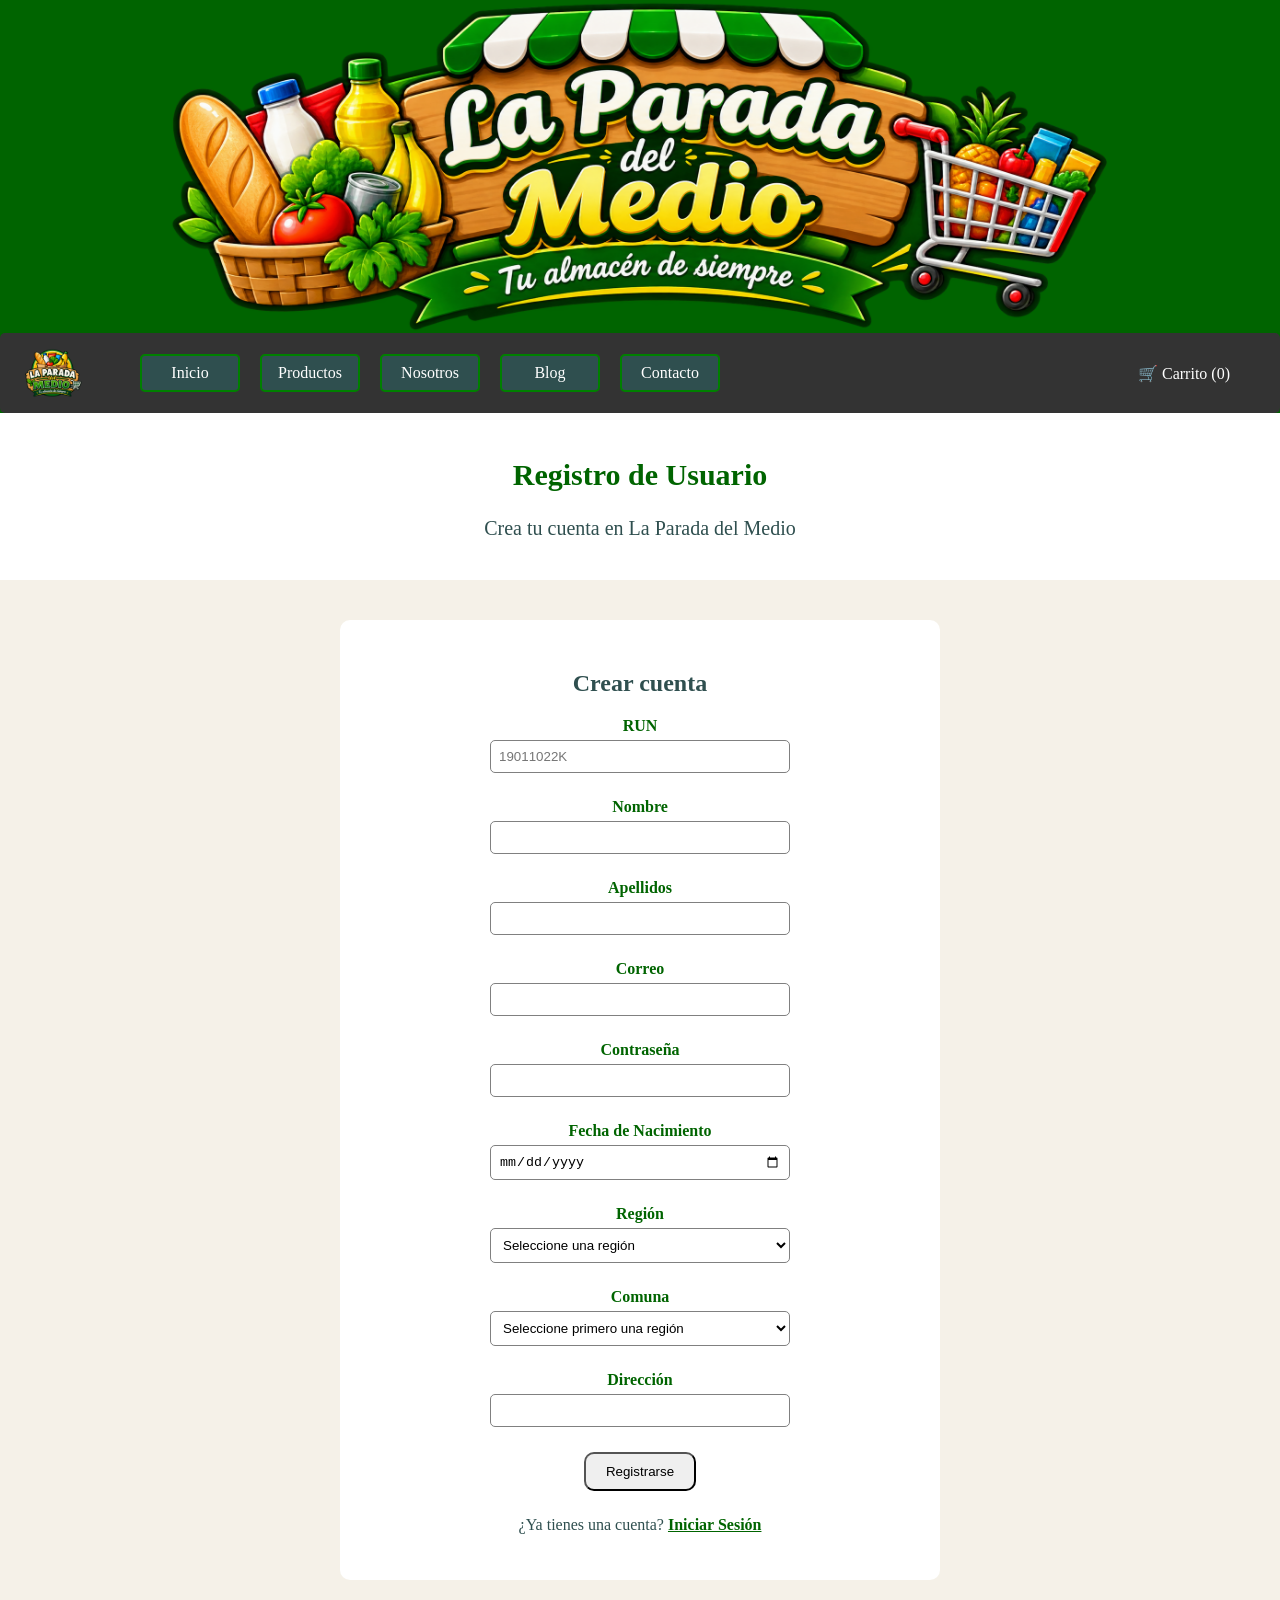
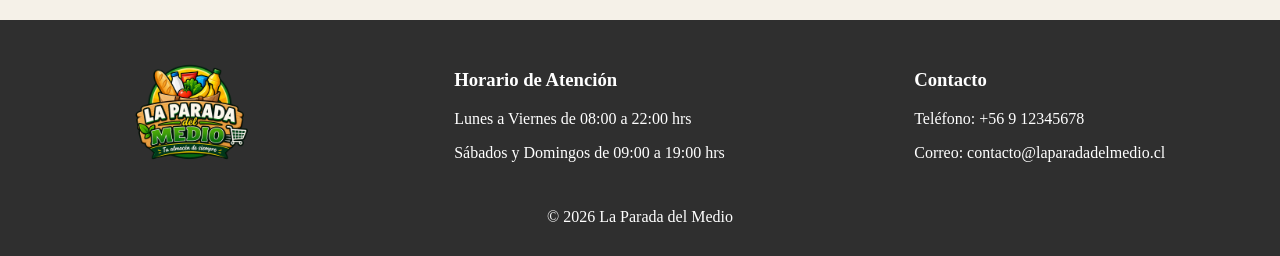
<file: registro.html>
<!DOCTYPE html>
<html lang="es">

<head>
    <meta charset="UTF-8">
    <meta name="viewport" content="width=device-width, initial-scale=1.0">
    <meta name="robots" content="noindex, nofollow">

    <title>Registro - La Parada del Medio</title>

    <link rel="stylesheet" href="css/estilos.css">
    <link rel="stylesheet" href="css/registro.css">
</head>

<body>

    <header>

        <a href="index.html">
            <img src="img/logo/banner.png"
                 alt="La Parada del Medio"
                 class="banner-header">
        </a>

        <nav class="navegador">

            <img src="img/logo/logo.png"
                 alt="Logo La Parada del Medio"
                 class="logo-nav">

            <button class="menu-hamburguesa"
                    id="menu-hamburguesa"
                    type="button">
                ☰
            </button>

            <div class="enlaces-nav" id="enlaces-nav">

                <a href="index.html">Inicio</a>

                <a href="productos.html">Productos</a>

                <a href="nosotros.html">Nosotros</a>

                <a href="blog.html">Blog</a>

                <a href="contacto.html">Contacto</a>

            </div>

            <a href="carrito.html" class="carrito">
                🛒 Carrito (<span id="cantidad-carrito">0</span>)
            </a>

        </nav>

        <section class="login">

            <h1>Registro de Usuario</h1>

            <p class="login-2">
                Crea tu cuenta en La Parada del Medio
            </p>

        </section>

    </header>


    <main>

        <section class="formulario-registro">

            <h2>Crear cuenta</h2>

            <form id="form-registro">

                <!-- RUN -->
                <section class="formulario">

                    <label for="run">
                        RUN
                    </label>

                    <input type="text"
                           id="run"
                           name="run"
                           placeholder="19011022K"
                           minlength="7"
                           maxlength="9"
                           autocomplete="off">

                    <p id="error-run" class="error"></p>

                </section>


                <!-- Nombre -->
                <section class="formulario">

                    <label for="nombre-registro">
                        Nombre
                    </label>

                    <input type="text"
                           id="nombre-registro"
                           name="nombre"
                           maxlength="50"
                           autocomplete="given-name">

                    <p id="error-nombre-registro"
                       class="error"></p>

                </section>


                <!-- Apellidos -->
                <section class="formulario">

                    <label for="apellido-registro">
                        Apellidos
                    </label>

                    <input type="text"
                           id="apellido-registro"
                           name="apellido"
                           maxlength="100"
                           autocomplete="family-name">

                    <p id="error-apellido-registro"
                       class="error"></p>

                </section>


                <!-- Correo -->
                <section class="formulario">

                    <label for="correo-registro">
                        Correo
                    </label>

                    <input type="email"
                           id="correo-registro"
                           name="correo"
                           maxlength="100"
                           autocomplete="email">

                    <p id="error-correo-registro"
                       class="error"></p>

                </section>


                <!-- Contraseña -->
                <section class="formulario">

                    <label for="password-registro">
                        Contraseña
                    </label>

                    <input type="password"
                           id="password-registro"
                           name="password"
                           minlength="4"
                           maxlength="10"
                           autocomplete="new-password">

                    <p id="error-password-registro"
                       class="error"></p>

                </section>


                <!-- Fecha nacimiento -->
                <section class="formulario">

                    <label for="fecha-nacimiento">
                        Fecha de Nacimiento
                    </label>

                    <input type="date"
                           id="fecha-nacimiento"
                           name="fecha-nacimiento"
                           autocomplete="bday">

                </section>


                <!-- Región -->
                <section class="formulario">

                    <label for="region">
                        Región
                    </label>

                    <select id="region" name="region">

                        <option value="">
                            Seleccione una región
                        </option>

                        <option value="metropolitana">
                            Región Metropolitana
                        </option>

                        <option value="valparaiso">
                            Región de Valparaíso
                        </option>

                        <option value="ohiggins">
                            Región de O'Higgins
                        </option>

                    </select>

                    <p id="error-region" class="error"></p>

                </section>


                <!-- Comuna -->
                <section class="formulario">

                    <label for="comuna">
                        Comuna
                    </label>

                    <select id="comuna" name="comuna">

                        <option value="">
                            Seleccione primero una región
                        </option>

                    </select>

                    <p id="error-comuna" class="error"></p>

                </section>


                <!-- Dirección -->
                <section class="formulario">

                    <label for="direccion">
                        Dirección
                    </label>

                    <input type="text"
                           id="direccion"
                           name="direccion"
                           maxlength="300"
                           autocomplete="street-address">

                    <p id="error-direccion"
                       class="error"></p>

                </section>


                <button type="submit"
                        class="sendMessage">
                    Registrarse
                </button>

                <p id="mensaje-registro"></p>

            </form>

            <p class="registro-login">
                ¿Ya tienes una cuenta?
                <a href="sesion.html">
                    Iniciar Sesión
                </a>
            </p>

        </section>

    </main>


    <footer>

        <div class="contenido-footer">

            <section class="footer-negocio">

                <a href="index.html">

                    <img src="img/logo/logo.png"
                        alt="Logo La Parada del Medio"
                        class="logo-footer">

                </a>

            </section>


            <section class="footer-horario">

                <h3>Horario de Atención</h3>

                <p>
                    Lunes a Viernes de 08:00 a 22:00 hrs
                </p>

                <p>
                    Sábados y Domingos de 09:00 a 19:00 hrs
                </p>

            </section>


            <section class="footer-contacto">

                <h3>Contacto</h3>

                <p>
                    Teléfono: +56 9 12345678
                </p>

                <p>
                    Correo: contacto@laparadadelmedio.cl
                </p>

            </section>

        </div>


        <p class="copyright">
            &copy; 2026 La Parada del Medio
        </p>

    </footer>


    <script src="js/index.js"></script>
    <script src="js/registro.js"></script>

</body>

</html>
</file>
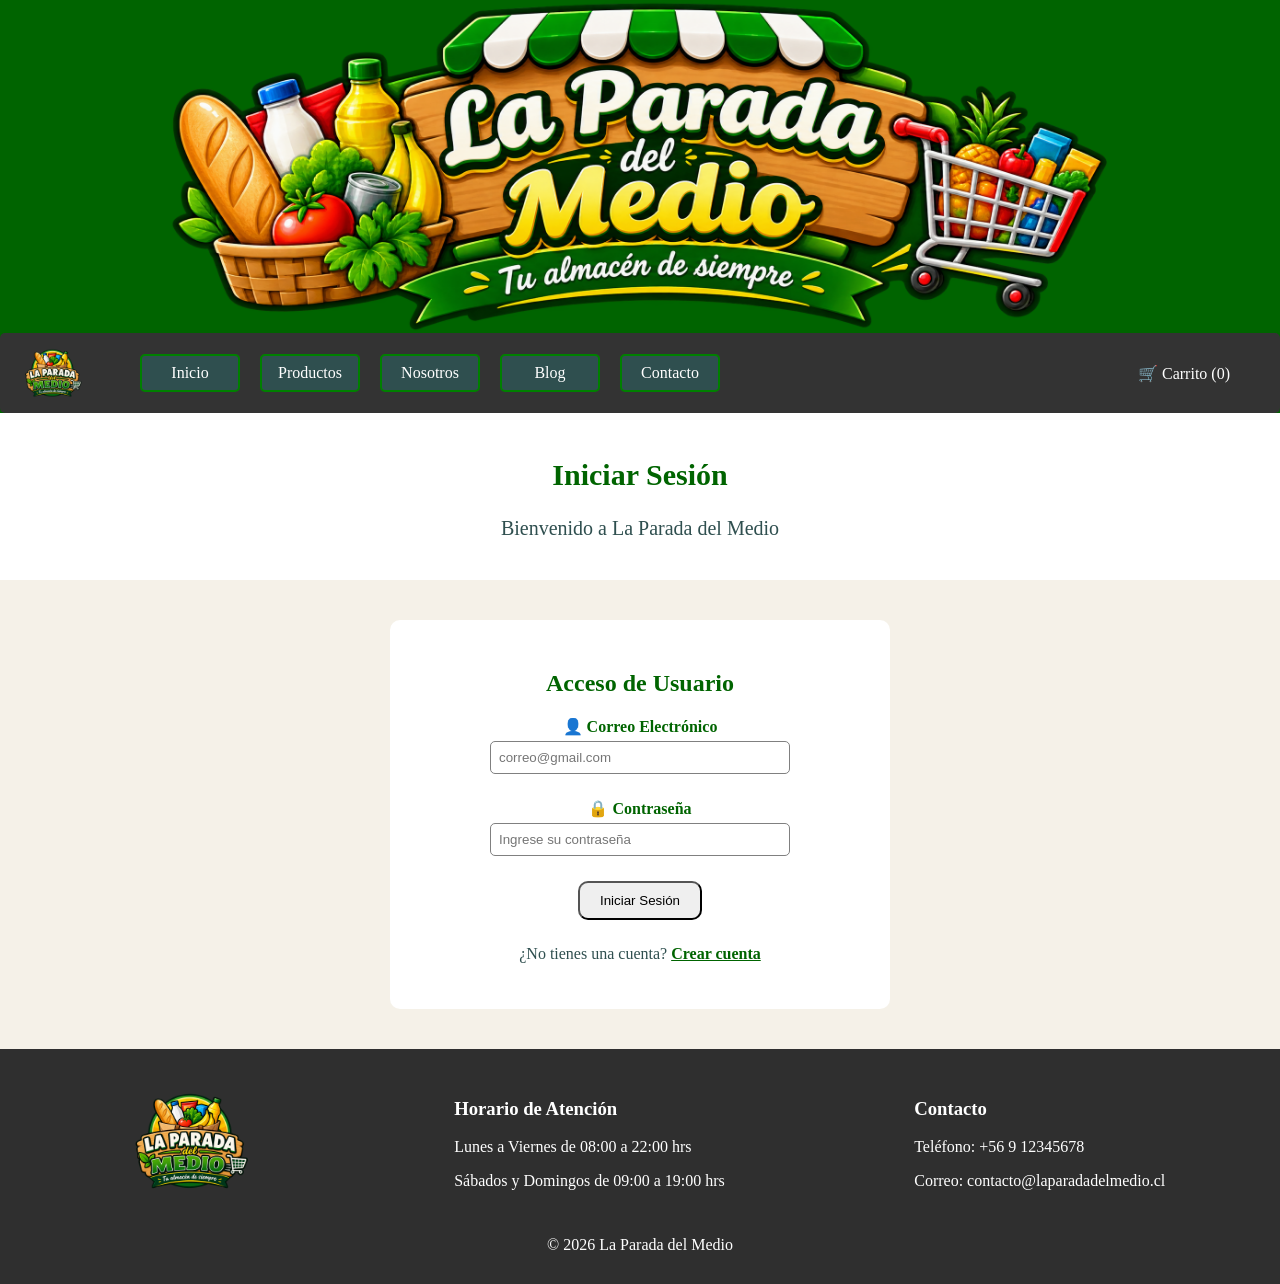
<file: sesion.html>
<!DOCTYPE html>
<html lang="es">

<head>
    <meta charset="UTF-8">
    <meta name="viewport" content="width=device-width, initial-scale=1.0">

    <title>Iniciar Sesión - La Parada del Medio</title>

    <link rel="stylesheet" href="css/estilos.css">
</head>

<body>

    <header>

        <a href="index.html">

            <img src="img/logo/banner.png"
                 alt="La Parada del Medio"
                 class="banner-header">

        </a>


        <nav class="navegador">

            <img src="img/logo/logo.png"
                 alt="Logo La Parada del Medio"
                 class="logo-nav">


            <button class="menu-hamburguesa"
                    id="menu-hamburguesa"
                    type="button">
                ☰
            </button>


            <div class="enlaces-nav"
                 id="enlaces-nav">

                <a href="index.html">
                    Inicio
                </a>

                <a href="productos.html">
                    Productos
                </a>

                <a href="nosotros.html">
                    Nosotros
                </a>

                <a href="blog.html">
                    Blog
                </a>

                <a href="contacto.html">
                    Contacto
                </a>

            </div>


            <a href="carrito.html"
               class="carrito">

                🛒 Carrito
                (<span id="cantidad-carrito">0</span>)

            </a>

        </nav>


        <section class="login">

            <h1>
                Iniciar Sesión
            </h1>

            <p class="login-2">
                Bienvenido a La Parada del Medio
            </p>

        </section>

    </header>


    <main>

        <section class="formulario-login">

            <h2>
                Acceso de Usuario
            </h2>


            <form id="form-login">


                <!-- CORREO -->

                <section class="formulario">

                    <label for="correo-login">
                        👤 Correo Electrónico
                    </label>

                    <input type="email"
                           id="correo-login"
                           name="correo-login"
                           maxlength="100"
                           placeholder="correo@gmail.com"
                           autocomplete="email">

                    <p id="error-correo-login"
                       class="error"></p>

                </section>


                <!-- CONTRASEÑA -->

                <section class="formulario">

                    <label for="password-login">
                        🔒 Contraseña
                    </label>

                    <input type="password"
                           id="password-login"
                           name="password-login"
                           minlength="4"
                           maxlength="10"
                           placeholder="Ingrese su contraseña"
                           autocomplete="current-password">

                    <p id="error-password-login"
                       class="error"></p>

                </section>


                <button type="submit"
                        class="sendMessage">
                    Iniciar Sesión
                </button>


                <p id="mensaje-login"></p>


                <p class="registro-login">

                    ¿No tienes una cuenta?

                    <a href="registro.html">
                        Crear cuenta
                    </a>

                </p>

            </form>

        </section>

    </main>


    <footer>

        <div class="contenido-footer">


            <section class="footer-negocio">

                <a href="index.html">

                    <img src="img/logo/logo.png"
                         alt="Logo La Parada del Medio"
                         class="logo-footer">

                </a>

            </section>


            <section class="footer-horario">

                <h3>
                    Horario de Atención
                </h3>

                <p>
                    Lunes a Viernes de 08:00 a 22:00 hrs
                </p>

                <p>
                    Sábados y Domingos de 09:00 a 19:00 hrs
                </p>

            </section>


            <section class="footer-contacto">

                <h3>
                    Contacto
                </h3>

                <p>
                    Teléfono: +56 9 12345678
                </p>

                <p>
                    Correo: contacto@laparadadelmedio.cl
                </p>

            </section>

        </div>


        <p class="copyright">
            &copy; 2026 La Parada del Medio
        </p>

    </footer>


    <script src="js/index.js"></script>
    <script src="js/sesion.js"></script>

</body>

</html>
</file>
<file: css/estilos.css>
*{
    box-sizing: border-box;
}


/* =========================
   BODY GENERAL
========================= */

body{
    margin: 0;
    background-color: #f5f1e8;
    color: green;
}


/* =========================
   HEADER
========================= */

header{
    background-color: darkgreen;
}


/* Banner superior */
.banner-header{
    width: 100%;
    max-width: 1000px;
    display: block;
    margin: auto;
    background-color: darkgreen;
}


/* =========================
   NAVEGADOR
========================= */

nav.navegador{
    display: flex;
    align-items: center;
    gap: 20px;

    width: 100%;
    padding: 15px;

    background-color: #333;
    border-radius: 5px;

    flex-wrap: wrap;
}


/* Logo pequeño del navegador */
img.logo-nav{
    width: 75px;
    margin-right: 30px;
}


/* =========================
   MENU HAMBURGUESA
========================= */

button.menu-hamburguesa{
    display: none;
}


/* =========================
   ENLACES DEL NAV
========================= */

nav div.enlaces-nav{
    display: flex;
    gap: 20px;
}


nav div.enlaces-nav a{
    width: 100px;

    padding: 8px;

    text-align: center;

    color: white;

    text-decoration: none;

    border: 2px solid green;

    background-color: darkslategrey;

    border-radius: 5px;
}


/* Página seleccionada */
nav div.enlaces-nav a.active{
    text-decoration: underline;
}


/* Efecto al pasar el mouse */
nav div.enlaces-nav a:hover{
    color: chartreuse;

    background-color: lightslategrey;
}


/* =========================
   CARRITO EN NAV
========================= */

nav.navegador a.carrito{
    margin-left: auto;
    margin-right: 20px;
    
    padding: 15px;

    color: white;

    text-decoration: none;

    white-space: nowrap;
}


nav.navegador a.carrito:hover{
    color: chartreuse;
}


/* =========================
   BIENVENIDA GENERAL
========================= */

div.welcome{
    position: relative;

    display: flex;

    justify-content: center;

    align-items: center;

    min-height: 140px;

    padding: 10px;

    background-color: darkgreen;
}


section.bienvenida{
    padding: 10px;

    color: white;

    text-align: center;
}


section.bienvenida h2{
    margin-top: 0;
}


section.bienvenida p{
    margin-bottom: 0;
}


/* =========================
   IMAGEN INICIAR SESION
========================= */

section.ini-ses{
    position: absolute;

    right: 40px;
}


img.ini-sesion{
    width: 200px;

    max-width: 100%;
}


/* =========================
   PAGINA SESION
========================= */

section.login{
    padding: 20px;

    color: darkgreen;

    background-color: white;

    text-align: center;
}


section.login h1{
    font-size: 30px;
}


section.login p.login-2{
    color: darkslategrey;

    font-size: 20px;
}


/* Formulario de login */
section.formulario-login{
    max-width: 500px;

    margin: 40px auto;

    padding: 30px;

    background-color: white;

    border-radius: 10px;

    text-align: center;

    color: darkslategrey;
}


section.formulario-login h2{
    color: darkgreen;
}


/* =========================
   FORMULARIOS GENERALES
========================= */

form.form{
    width: 100%;
}


section.formulario{
    margin-bottom: 25px;
}


section.formulario label{
    display: block;

    margin-bottom: 5px;

    font-weight: bold;

    color: darkgreen;
}


section.formulario input,
section.formulario textarea{
    width: 300px;

    max-width: 100%;

    padding: 8px;

    border: 1px solid grey;

    border-radius: 5px;
}


section.formulario textarea{
    height: 150px;

    resize: vertical;
}


/* =========================
   PAGINA CONTACTO
========================= */

section.formulario-contacto{
    max-width: 600px;

    margin: 40px auto;

    padding: 30px;

    background-color: white;

    border-radius: 10px;

    color: darkslategrey;

    text-align: center;
}


section.formulario-contacto h2{
    text-align: center;

    color: darkgreen;
}


/* =========================
   ERRORES FORMULARIO
========================= */

p.error{
    margin-top: 5px;

    margin-bottom: 0;

    color: red;
}


p#mensaje-enviado{
    margin-top: 20px;

    color: darkgreen;

    font-weight: bold;
}


/* =========================
   BOTON ENVIAR
========================= */

button.sendMessage{
    padding: 10px 20px;

    border-radius: 10px;

    cursor: pointer;
}


button.sendMessage:hover{
    background-color: greenyellow;
}


/* =========================
   LINK REGISTRO LOGIN
========================= */

p.registro-login{
    margin-top: 25px;
}


p.registro-login a{
    color: darkgreen;

    font-weight: bold;
}


/* =========================
   SLIDER
========================= */

div.slider{
    display: flex;

    gap: 5px;

    justify-content: space-around;

    flex-wrap: wrap;
}


div.slider .slide{
    width: 100%;

    display: none;
}


div.slider .slide.active{
    display: block;
}


/* =========================
   CATEGORIAS DEL INDEX
========================= */

section.categorias{
    padding: 20px;
}


section.categorias h2{
    text-align: center;

    color: darkgreen;
}


div.contenedor-categorias{
    display: flex;

    gap: 20px 0;

    justify-content: space-around;

    flex-wrap: wrap;
}


article.categoria{
    width: 30%;

    text-align: center;
}


img.imagen-categoria{
    width: 100%;

    border-radius: 10%;

    transition: transform 0.3s;
}


img.imagen-categoria:hover{
    transform: scale(1.03);
}

/* =========================
   FOOTER
========================= */

footer{
    margin-top: 40px;

    padding: 30px;

    background-color: #2f2f2f;

    color: white;
}


div.contenido-footer{
    display: flex;

    justify-content: space-around;

    align-items: center;

    gap: 20px;
}


img.logo-footer{
    width: 150px;
}


p.copyright{
    margin-top: 30px;

    margin-bottom: 0;

    text-align: center;
}


/* =========================
   RESPONSIVE TABLET
========================= */

@media (max-width: 900px){

    nav.navegador{
        flex-wrap: wrap;
    }


    section.buscador-nav{
        margin-left: 0;
    }


    article.categoria{
        width: 45%;
    }


    div.contenido-footer{
        flex-wrap: wrap;
    }


    img.ini-sesion{
        width: 150px;
    }


    section.sobre-nosotros{
        margin: 30px 20px;
    }


    section.formulario-contacto,
    section.formulario-login{
        margin: 30px 20px;
    }

}


/* =========================
   RESPONSIVE CELULAR
========================= */

@media (max-width: 600px){

    /* Botón hamburguesa */
    button.menu-hamburguesa{
        display: block;

        font-size: 25px;

        cursor: pointer;
    }


    nav.navegador{
        flex-direction: column;

        gap: 10px;
    }


    /* Oculta enlaces */
    nav div.enlaces-nav{
        display: none;
    }


    /* JavaScript agrega la clase abierto */
    nav div.enlaces-nav.abierto{
        display: flex;

        flex-direction: column;

        align-items: center;

        gap: 10px;

        width: 100%;
    }


    img.logo-nav{
        margin-right: 0;
    }


    nav div.enlaces-nav a{
        width: 80%;
    }


    section.buscador-nav{
        width: 100%;

        margin-left: 0;

        text-align: center;
    }


    nav.navegador a.carrito{
        text-align: center;
    }


    /* =========================
       BIENVENIDA CELULAR
    ========================= */

    div.welcome{
        flex-direction: column;

        gap: 15px;

        min-height: auto;

        padding: 20px 10px;
    }


    section.ini-ses{
        position: static;

        text-align: center;
    }


    img.ini-sesion{
        width: 130px;
    }


    /* =========================
       CATEGORIAS INDEX CELULAR
    ========================= */

    article.categoria{
        width: 90%;
    }


    /* =========================
       FORMULARIOS CELULAR
    ========================= */

    section.formulario input,
    section.formulario textarea{
        width: 100%;
    }


    section.formulario-contacto,
    section.formulario-login{
        margin: 20px 10px;

        padding: 20px;
    }


    /* =========================
       NOSOTROS CELULAR
    ========================= */

    section.sobre-nosotros{
        margin: 20px 10px;

        padding: 20px;
    }


    section.sobre-nosotros p{
        font-size: 16px;

        text-align: left;
    }


    /* =========================
       FOOTER CELULAR
    ========================= */

    div.contenido-footer{
        flex-direction: column;

        text-align: center;
    }

}
</file>
<file: css/admin.css>
/* =========================
   PANEL ADMINISTRACION
========================= */

.bienvenida-admin{
    padding: 30px;

    background-color: darkgreen;

    color: white;

    text-align: center;
}


.bienvenida-admin h1{
    margin-top: 0;

    color: white;
}


.bienvenida-admin p{
    margin-bottom: 0;

    font-weight: bold;
}


/* =========================
   CONTENEDOR PANEL
========================= */

.panel-admin{
    width: 90%;

    max-width: 1100px;

    margin: 40px auto;

    display: grid;

    grid-template-columns: repeat(2, 1fr); /*Permite Generar dos columnas de igual tamaño*/

    gap: 20px;
}


/* =========================
   TARJETAS
========================= */

.tarjeta-admin{
    padding: 30px;

    background-color: white;

    border: 1px solid lightgrey;

    border-radius: 10px;

    text-align: center;

    color: darkslategrey;
}


.tarjeta-admin h2{
    color: darkgreen;
}


.tarjeta-admin p{
    line-height: 1.5;
}


/* =========================
   BOTONES
========================= */

.boton-admin{
    display: inline-block;

    margin-top: 10px;

    padding: 10px 20px;

    border: none;

    border-radius: 8px;

    background-color: darkgreen;

    color: white;

    text-decoration: none;

    cursor: pointer;
}


.boton-admin:hover{
    background-color: green;
}


/* =========================
   BOTON DESHABILITADO
========================= */

.boton-deshabilitado{
    background-color: grey;

    cursor: not-allowed;
}


.boton-deshabilitado:hover{
    background-color: grey;
}


/* =========================
   CERRAR SESION
========================= */

.cerrar-sesion{
    margin-left: auto;

    padding: 10px 15px;

    border: none;

    border-radius: 8px;

    background-color: darkred;

    color: white;

    cursor: pointer;
}


.cerrar-sesion:hover{
    background-color: red;
}


/* =========================
   RESPONSIVE TABLET
========================= */

@media(max-width: 900px){

    .panel-admin{
        grid-template-columns: 1fr;
    }

}


/* =========================
   RESPONSIVE CELULAR
========================= */

@media(max-width: 600px){

    .bienvenida-admin{
        padding: 20px 10px;
    }


    .panel-admin{
        width: 95%;

        margin: 25px auto;

        grid-template-columns: 1fr;
    }


    .tarjeta-admin{
        padding: 20px;
    }


    .cerrar-sesion{
        margin-left: 0;
    }

}
</file>
<file: css/admin-productos.css>
/* =========================
   ADMIN PRODUCTOS
========================= */

.admin-contenido{
    width: 90%;
    max-width: 1200px;

    margin: 40px auto;
}


.admin-contenido h1{
    text-align: center;

    color: darkgreen;
}


/* =========================
   MENSAJE ROL
========================= */

.mensaje-rol{
    text-align: center;

    color: darkgreen;

    font-weight: bold;
}


/* =========================
   FORMULARIO PRODUCTO
========================= */

.form-admin-producto{
    max-width: 650px;

    margin: 30px auto;

    padding: 25px;

    background-color: white;

    border-radius: 10px;

    text-align: center;

    color: darkslategrey;
}


.form-admin-producto h2{
    color: darkgreen;
}


/* =========================
   INPUT
========================= */

.form-admin-producto input{
    width: 300px;

    max-width: 100%;

    padding: 8px;

    border: 1px solid grey;

    border-radius: 5px;
}


/* =========================
   SELECT
========================= */

.form-admin-producto select{
    width: 300px;

    max-width: 100%;

    padding: 8px;

    border: 1px solid grey;

    border-radius: 5px;

    background-color: white;
}


/* =========================
   TEXTAREA
========================= */

.form-admin-producto textarea{
    width: 300px;

    max-width: 100%;

    min-height: 100px;

    padding: 8px;

    border: 1px solid grey;

    border-radius: 5px;

    resize: vertical;
}


/* =========================
   LISTADO
========================= */

.listado-admin-productos{
    margin-top: 40px;

    padding: 20px;

    background-color: white;

    border-radius: 10px;
}


.listado-admin-productos h2{
    text-align: center;

    color: darkgreen;
}


/* =========================
   LEYENDA STOCK
========================= */

.leyenda-stock{
    text-align: center;

    color: darkred;

    font-weight: bold;
}


/* =========================
   TABLA
========================= */

.tabla-responsive{
    width: 100%;

    overflow-x: auto;
}


.tabla-admin-productos{
    width: 100%;

    border-collapse: collapse;

    color: darkslategrey;
}


.tabla-admin-productos th,
.tabla-admin-productos td{
    padding: 10px;

    border: 1px solid grey;

    text-align: center;

    vertical-align: middle;
}


.tabla-admin-productos th{
    background-color: darkgreen;

    color: white;
}


.tabla-admin-productos tr:nth-child(even){
    background-color: #f5f5f5;
}


/* =========================
   STOCK CRITICO
========================= */

.fila-stock-critico{
    background-color: #ffd9d9 !important;

    color: darkred;

    font-weight: bold;
}


/* =========================
   BOTONES
========================= */

.ver-producto-admin,
.editar-producto-admin,
.eliminar-producto-admin{
    margin: 2px;

    padding: 6px 10px;

    border-radius: 5px;

    cursor: pointer;
}


/* VER */

.ver-producto-admin{
    border: none;

    background-color: darkgreen;

    color: white;
}


.ver-producto-admin:hover{
    background-color: green;
}


/* EDITAR */

.editar-producto-admin{
    border: 1px solid grey;

    background-color: lightgrey;

    color: black;
}


.editar-producto-admin:hover{
    background-color: silver;
}


/* ELIMINAR */

.eliminar-producto-admin{
    border: none;

    background-color: darkred;

    color: white;
}


.eliminar-producto-admin:hover{
    background-color: red;
}


/* =========================
   MENSAJE
========================= */

#mensaje-admin-producto{
    margin-top: 15px;

    color: darkgreen;

    font-weight: bold;
}


/* =========================
   BOTONES FORMULARIO
========================= */

.form-admin-producto .boton-admin{
    margin: 5px;

    padding: 10px 20px;

    border: none;

    border-radius: 8px;

    background-color: darkgreen;

    color: white;

    cursor: pointer;
}


.form-admin-producto .boton-admin:hover{
    background-color: green;
}


/* =========================
   RESPONSIVE TABLET
========================= */

@media(max-width: 900px){

    .admin-contenido{
        width: 95%;
    }

}


/* =========================
   RESPONSIVE CELULAR
========================= */

@media(max-width: 600px){

    .admin-contenido{
        width: 95%;
    }


    .form-admin-producto{
        margin: 20px 10px;

        padding: 20px;
    }


    .form-admin-producto input,
    .form-admin-producto select,
    .form-admin-producto textarea{
        width: 100%;
    }


    .tabla-admin-productos{
        min-width: 850px;
    }


    .ver-producto-admin,
    .editar-producto-admin,
    .eliminar-producto-admin{
        padding: 5px 8px;

        font-size: 13px;
    }

}
</file>
<file: css/admin-usuarios.css>
/* =========================
   ADMINISTRACION USUARIOS
========================= */

.admin-contenido{
    width: 90%;
    max-width: 1200px;

    margin: 40px auto;
}


.admin-contenido h1{
    text-align: center;

    color: darkgreen;
}


/* =========================
   FORMULARIO USUARIO
========================= */

.form-admin{
    max-width: 600px;

    margin: 30px auto;

    padding: 25px;

    background-color: white;

    border-radius: 10px;

    text-align: center;

    color: darkslategrey;
}


.form-admin h2{
    color: darkgreen;
}


/* =========================
   INPUTS
========================= */

.form-admin input{
    width: 300px;

    max-width: 100%;

    padding: 8px;

    border: 1px solid grey;

    border-radius: 5px;
}


/* =========================
   SELECT
========================= */

.form-admin select{
    width: 300px;

    max-width: 100%;

    padding: 8px;

    border: 1px solid grey;

    border-radius: 5px;

    background-color: white;
}


/* =========================
   LISTADO USUARIOS
========================= */

.listado-admin{
    margin-top: 40px;

    padding: 20px;

    background-color: white;

    border-radius: 10px;
}


.listado-admin h2{
    text-align: center;

    color: darkgreen;
}


/* =========================
   TABLA RESPONSIVE
========================= */

.tabla-responsive{
    width: 100%;

    overflow-x: auto;
}


/* =========================
   TABLA
========================= */

.tabla-admin{
    width: 100%;

    border-collapse: collapse;

    color: darkslategrey;
}


.tabla-admin th,
.tabla-admin td{
    padding: 10px;

    border: 1px solid grey;

    text-align: center;

    vertical-align: middle;
}


.tabla-admin th{
    background-color: darkgreen;

    color: white;
}


.tabla-admin tr:nth-child(even){
    background-color: #f5f5f5;
}


/* =========================
   BOTONES TABLA
========================= */

.ver-usuario,
.editar-usuario,
.eliminar-usuario{
    margin: 2px;

    padding: 6px 10px;

    border-radius: 5px;

    cursor: pointer;
}


/* VER */

.ver-usuario{
    border: none;

    background-color: darkgreen;

    color: white;
}


.ver-usuario:hover{
    background-color: green;
}


/* EDITAR */

.editar-usuario{
    border: 1px solid grey;

    background-color: lightgrey;

    color: black;
}


.editar-usuario:hover{
    background-color: silver;
}


/* ELIMINAR */

.eliminar-usuario{
    border: none;

    background-color: darkred;

    color: white;
}


.eliminar-usuario:hover{
    background-color: red;
}


/* =========================
   MENSAJES
========================= */

#mensaje-admin-usuario{
    margin-top: 15px;

    color: darkgreen;

    font-weight: bold;
}


/* =========================
   BOTONES FORMULARIO
========================= */

.form-admin .boton-admin{
    margin: 5px;

    padding: 10px 20px;

    border: none;

    border-radius: 8px;

    background-color: darkgreen;

    color: white;

    cursor: pointer;

    text-decoration: none;
}


.form-admin .boton-admin:hover{
    background-color: green;
}


/* =========================
   RESPONSIVE TABLET
========================= */

@media(max-width: 900px){

    .admin-contenido{
        width: 95%;
    }

}


/* =========================
   RESPONSIVE CELULAR
========================= */

@media(max-width: 600px){

    .admin-contenido{
        width: 95%;
    }


    .form-admin{
        margin: 20px 10px;

        padding: 20px;
    }


    .form-admin input,
    .form-admin select{
        width: 100%;
    }


    .tabla-admin{
        min-width: 750px;
    }


    .ver-usuario,
    .editar-usuario,
    .eliminar-usuario{
        padding: 5px 8px;

        font-size: 13px;
    }

}
</file>
<file: css/blog.css>
/* =========================
   BLOG
========================= */

.blog{
    width: 90%;
    max-width: 1100px;

    margin: 40px auto;
}


.blog h1{
    text-align: center;

    color: darkgreen;
}


.contenedor-blog{
    display: grid;

    grid-template-columns: repeat(2, 1fr);

    gap: 25px;

    margin-top: 30px;
}


.tarjeta-blog{
    padding: 20px;

    background-color: white;

    border-radius: 10px;

    text-align: center;

    color: darkslategrey;
}


.tarjeta-blog img{
    width: 100%;

    max-height: 300px;

    object-fit: cover;

    border-radius: 10px;
}


.tarjeta-blog h2{
    color: darkgreen;
}


.boton-blog{
    display: inline-block;

    margin-top: 15px;

    padding: 10px 20px;

    background-color: darkgreen;

    color: white;

    text-decoration: none;

    border-radius: 8px;
}


.boton-blog:hover{
    background-color: green;
}


/* =========================
   DETALLE BLOG
========================= */

.detalle-blog{
    width: 90%;

    max-width: 900px;

    margin: 40px auto;

    padding: 30px;

    background-color: white;

    border-radius: 10px;

    color: darkslategrey;
}


.detalle-blog img{
    width: 100%;

    max-height: 450px;

    object-fit: cover;

    border-radius: 10px;
}


.detalle-blog h1{
    color: darkgreen;
}


.detalle-blog p{
    line-height: 1.6;
}


/* =========================
   RESPONSIVE
========================= */

@media(max-width: 700px){

    .contenedor-blog{
        grid-template-columns: 1fr;
    }


    .detalle-blog{
        padding: 20px;
    }

}
</file>
<file: css/carrito.css>
/* =========================
   PAGINA DEL CARRITO
========================= */

.carrito-contenido{
    width: 90%;
    max-width: 1000px;

    margin: 40px auto;

    padding: 25px;

    background-color: white;

    border-radius: 10px;
}


/* =========================
   TITULO
========================= */

.carrito-contenido h1{
    text-align: center;

    color: darkgreen;

    margin-bottom: 30px;
}


/* =========================
   LISTA DE PRODUCTOS
========================= */

#lista-carrito{
    width: 100%;

    margin-bottom: 30px;
}


/* =========================
   ENCABEZADO DEL CARRITO
========================= */

.encabezado-carrito{
    display: grid;

    grid-template-columns: 2fr 1fr 1fr 1fr 100px;

    align-items: center;

    gap: 20px;

    padding: 10px 0;

    border-bottom: 2px solid darkgreen;

    color: darkgreen;

    font-weight: bold;

    text-align: center;
}

.encabezado-carrito span:first-child{
    text-align: left;
}


/* =========================
   PRODUCTO DENTRO DEL CARRITO
========================= */

.producto-carrito{
    display: grid;

    grid-template-columns: 2fr 1fr 1fr 1fr 100px;

    align-items: center;

    gap: 20px;

    padding: 15px 0;

    border-bottom: 1px solid lightgrey;
}


/* =========================
   IMAGEN DEL PRODUCTO
========================= */

.imagen-carrito{
    width: 90px;

    height: 90px;

    object-fit: contain;

    border-radius: 8px;
}


/* =========================
   INFORMACION DEL PRODUCTO
========================= */

.nombre-producto-carrito{
    display: flex;

    align-items: center;

    gap: 15px;

    text-align: left;
}

.nombre-producto-carrito h3{
    margin: 0;

    color: darkgreen;
}


/* =========================
   PRECIO DEL PRODUCTO
========================= */

.precio-producto-carrito{
    text-align: center;

    font-weight: bold;

    color: darkgreen;
}

.precio-producto-carrito p{
    margin: 0;
}


/* =========================
   CANTIDAD DEL PRODUCTO
========================= */

.cantidad-producto-carrito{
    display: flex;

    align-items: center;

    justify-content: center;

    gap: 8px;
}

.cantidad-producto-carrito span{
    min-width: 25px;

    text-align: center;

    font-weight: bold;
}

.cantidad-producto-carrito button{
    width: 32px;

    height: 32px;

    border: none;

    border-radius: 6px;

    background-color: #d71919;

    color: white;

    font-size: 18px;

    cursor: pointer;
}

.cantidad-producto-carrito button:hover{
    background-color: #a90f0f;
}

.cantidad-producto-carrito button:active{
    transform: scale(0.95);
}

/* =========================
   SUBTOTAL DEL PRODUCTO
========================= */

.subtotal-producto-carrito{
    text-align: center;

    font-weight: bold;

    color: darkgreen;
}

.subtotal-producto-carrito p{
    margin: 0;
}


/* =========================
   BOTON ELIMINAR
========================= */

.eliminar-producto{
    padding: 8px 12px;

    border: none;

    border-radius: 6px;

    background-color: lightcoral;

    cursor: pointer;
}

.eliminar-producto:hover{
    background-color: indianred;

    color: white;
}


/* =========================
   RESUMEN DE COMPRA
========================= */

.resumen-carrito{
    padding: 20px;

    border-top: 2px solid darkgreen;

    text-align: right;
}

.resumen-carrito h2{
    color: darkgreen;

    margin-bottom: 15px;
}

.resumen-carrito p{
    font-size: 20px;

    font-weight: bold;
}


/* =========================
   BOTONES DEL RESUMEN
========================= */

#vaciar-carrito,
#finalizar-compra{
    padding: 10px 20px;

    margin: 10px 5px;

    border: none;

    border-radius: 8px;

    cursor: pointer;
}

#vaciar-carrito{
    background-color: lightcoral;
}

#vaciar-carrito:hover{
    background-color: indianred;

    color: white;
}

#finalizar-compra{
    background-color: darkgreen;

    color: white;
}

#finalizar-compra:hover{
    background-color: green;
}


/* =========================
   RESPONSIVE TABLET
========================= */

@media (max-width: 900px){

    .encabezado-carrito,
    .producto-carrito{
        grid-template-columns: 2fr 1fr 1fr 1fr 90px;

        gap: 10px;
    }

    .imagen-carrito{
        width: 75px;

        height: 75px;
    }

    .nombre-producto-carrito h3{
        font-size: 16px;
    }

}


/* =========================
   RESPONSIVE CELULAR
========================= */

@media (max-width: 600px){

    .carrito-contenido{
        width: 90%;

        padding: 15px;
    }


    /* Ocultamos encabezados porque en celular
       ya no se verá como tabla */
    .encabezado-carrito{
        display: none;
    }


    .producto-carrito{
        grid-template-columns: 1fr;

        text-align: center;

        gap: 12px;

        padding: 20px 0;
    }


    .nombre-producto-carrito{
        flex-direction: column;

        justify-content: center;

        text-align: center;
    }


    .imagen-carrito{
        width: 120px;

        height: 120px;
    }


    .precio-producto-carrito{
        text-align: center;
    }


    .cantidad-producto-carrito{
        justify-content: center;
    }


    .subtotal-producto-carrito{
        text-align: center;
    }


    .eliminar-producto{
        width: 150px;

        margin: auto;
    }


    .resumen-carrito{
        text-align: center;
    }


    #vaciar-carrito,
    #finalizar-compra{
        width: 100%;

        margin: 5px 0;
    }

}
</file>
<file: css/detalle-producto.css>
/* =========================
   DETALLE PRODUCTO
========================= */

.detalle-producto{
    width: 90%;
    max-width: 1000px;

    margin: 40px auto;

    padding: 30px;

    display: flex;

    gap: 40px;

    align-items: center;

    background-color: white;

    border-radius: 10px;
}


/* =========================
   IMAGEN
========================= */

.detalle-imagen{
    width: 50%;

    text-align: center;
}


.detalle-imagen img{
    width: 100%;

    max-width: 450px;

    border-radius: 10px;
}


/* =========================
   INFORMACION
========================= */

.detalle-info{
    width: 50%;

    color: darkslategrey;
}


.detalle-info h1{
    color: darkgreen;
}


.detalle-precio{
    font-size: 22px;

    color: darkgreen;
}


.selector-cantidad{
    margin: 20px 0;

    display: flex;

    gap: 10px;

    align-items: center;
}


.selector-cantidad button{
    padding: 8px 12px;

    border: none;

    border-radius: 5px;

    background-color: darkgreen;

    color: white;

    cursor: pointer;
}


#agregar-detalle{
    padding: 10px 20px;

    border: none;

    border-radius: 8px;

    background-color: darkgreen;

    color: white;

    cursor: pointer;
}


#agregar-detalle:hover{
    background-color: green;
}


#mensaje-detalle{
    margin-top: 15px;

    color: darkgreen;

    font-weight: bold;
}


/* =========================
   RESPONSIVE
========================= */

@media(max-width: 700px){

    .detalle-producto{
        flex-direction: column;

        padding: 20px;
    }


    .detalle-imagen,
    .detalle-info{
        width: 100%;
    }


    .detalle-info{
        text-align: center;
    }


    .selector-cantidad{
        justify-content: center;
    }

}
</file>
<file: css/nosotros.css>
.video-proyecto{
    text-align: center;
    padding: 30px 20px;
}

.video-presentacion{
    width: 100%;
    max-width: 1200px;

    aspect-ratio: 16 / 9;

    border-radius: 10px;

    display: block;
    margin: 0 auto;
}
</file>
<file: css/productos.css>
/* =========================
   PAGINA DE PRODUCTOS
========================= */


/* =========================
   NAVEGACION DE CATEGORIAS
========================= */

nav.nav-categorias{
    display: flex;
    justify-content: center;
    gap: 15px;
    flex-wrap: wrap;

    padding: 15px;

    background-color: darkgreen;
}

nav.nav-categorias a{
    color: white;

    text-decoration: none;

    padding: 10px 20px;

    background-color: darkslategrey;

    border: 2px solid green;

    border-radius: 5px;
}

nav.nav-categorias a:hover{
    color: chartreuse;

    background-color: lightslategrey;
}


/* =========================
   TITULO GENERAL PRODUCTOS
========================= */

main h1{
    text-align: center;

    color: darkgreen;

    margin-top: 30px;
}


/* =========================
   SECCIONES DE PRODUCTOS
========================= */

section.seccion-productos{
    margin-top: 30px;

    padding: 20px;
}

section.seccion-productos h2{
    color: darkgreen;

    margin-bottom: 20px;

    text-align: center;
}


/* =========================
   CONTENEDOR DE PRODUCTOS
========================= */

div.contenedor-productos{
    display: flex;

    flex-wrap: wrap;

    gap: 20px;

    justify-content: center;
}


/* =========================
   PRODUCTO INDIVIDUAL
========================= */

article.producto{
    display: flex;

    flex-direction: column;

    align-items: center;

    width: 250px;

    text-align: center;
}


/* =========================
   IMAGEN DE PRODUCTO
========================= */

img.imagen-producto{
    width: 250px;

    height: 250px;

    object-fit: contain;

    border-radius: 10px;
}


/* =========================
   ACCIONES DEL PRODUCTO
   Cantidad + Boton Agregar
========================= */

div.acciones-producto{
    display: flex;

    align-items: center;

    justify-content: center;

    gap: 10px;

    margin-top: 10px;
}


/* =========================
   SELECTOR DE CANTIDAD
========================= */

div.selector-cantidad{
    display: flex;

    align-items: center;

    gap: 5px;
}


/* Botones - y + */
div.selector-cantidad button{
    width: 35px;

    height: 35px;

    border: none;

    border-radius: 7px;

    background-color:darkgreen;

    color: white;

    font-size: 20px;

    cursor: pointer;
}

div.selector-cantidad button:hover{
    background-color:darkolivegreen;
}

div.selector-cantidad button:active{
    transform: scale(0.95);
}


/* Numero de unidades */
span.cantidad{
    min-width: 25px;

    text-align: center;

    font-weight: bold;

    color: darkslategrey;
}


/* Texto "un" */
div.selector-cantidad span{
    color: darkslategrey;
}


/* =========================
   BOTON AGREGAR AL CARRITO
========================= */

button.agregar-carrito{
    padding: 8px 15px;

    border-radius: 10px;

    border: 1px solid grey;

    background-color:forestgreen;

    cursor: pointer;
}

button.agregar-carrito:hover{
    background-color:chartreuse;
    transform: scale(1.08);
}

button.agregar-carrito:active{
    transform: scale(0.95);
}


/* =========================
   RESPONSIVE TABLET
========================= */

@media (max-width: 900px){

    article.producto{
        width: 220px;
    }

    img.imagen-producto{
        width: 220px;

        height: 220px;
    }

}


/* =========================
   RESPONSIVE CELULAR
========================= */

@media (max-width: 600px){

    nav.nav-categorias{
        flex-direction: column;

        align-items: center;
    }

    nav.nav-categorias a{
        width: 80%;

        text-align: center;
    }

    div.contenedor-productos{
        flex-direction: column;

        align-items: center;
    }

    article.producto{
        width: 90%;
    }

    img.imagen-producto{
        width: 100%;

        height: auto;

        max-width: 300px;
    }

    /* En celular permite acomodar cantidad y agregar */
    div.acciones-producto{
        flex-wrap: wrap;
    }

}
</file>
<file: css/registro.css>
/* =========================
   PAGINA REGISTRO
========================= */

.formulario-registro{
    max-width: 600px;

    margin: 40px auto;

    padding: 30px;

    background-color: white;

    border-radius: 10px;

    text-align: center;

    color: darkslategrey;
}


/* Inputs y selects */

.formulario-registro input,
.formulario-registro select{
    width: 300px;

    max-width: 100%;

    padding: 8px;

    border: 1px solid grey;

    border-radius: 5px;
}


/* Select */

.formulario-registro select{
    background-color: white;
}


/* Mensaje registro correcto */

#mensaje-registro{
    margin-top: 20px;

    color: darkgreen;

    font-weight: bold;
}


/* =========================
   RESPONSIVE
========================= */

@media(max-width: 600px){

    .formulario-registro{
        margin: 20px 10px;

        padding: 20px;
    }


    .formulario-registro input,
    .formulario-registro select{
        width: 100%;
    }

}
</file>
